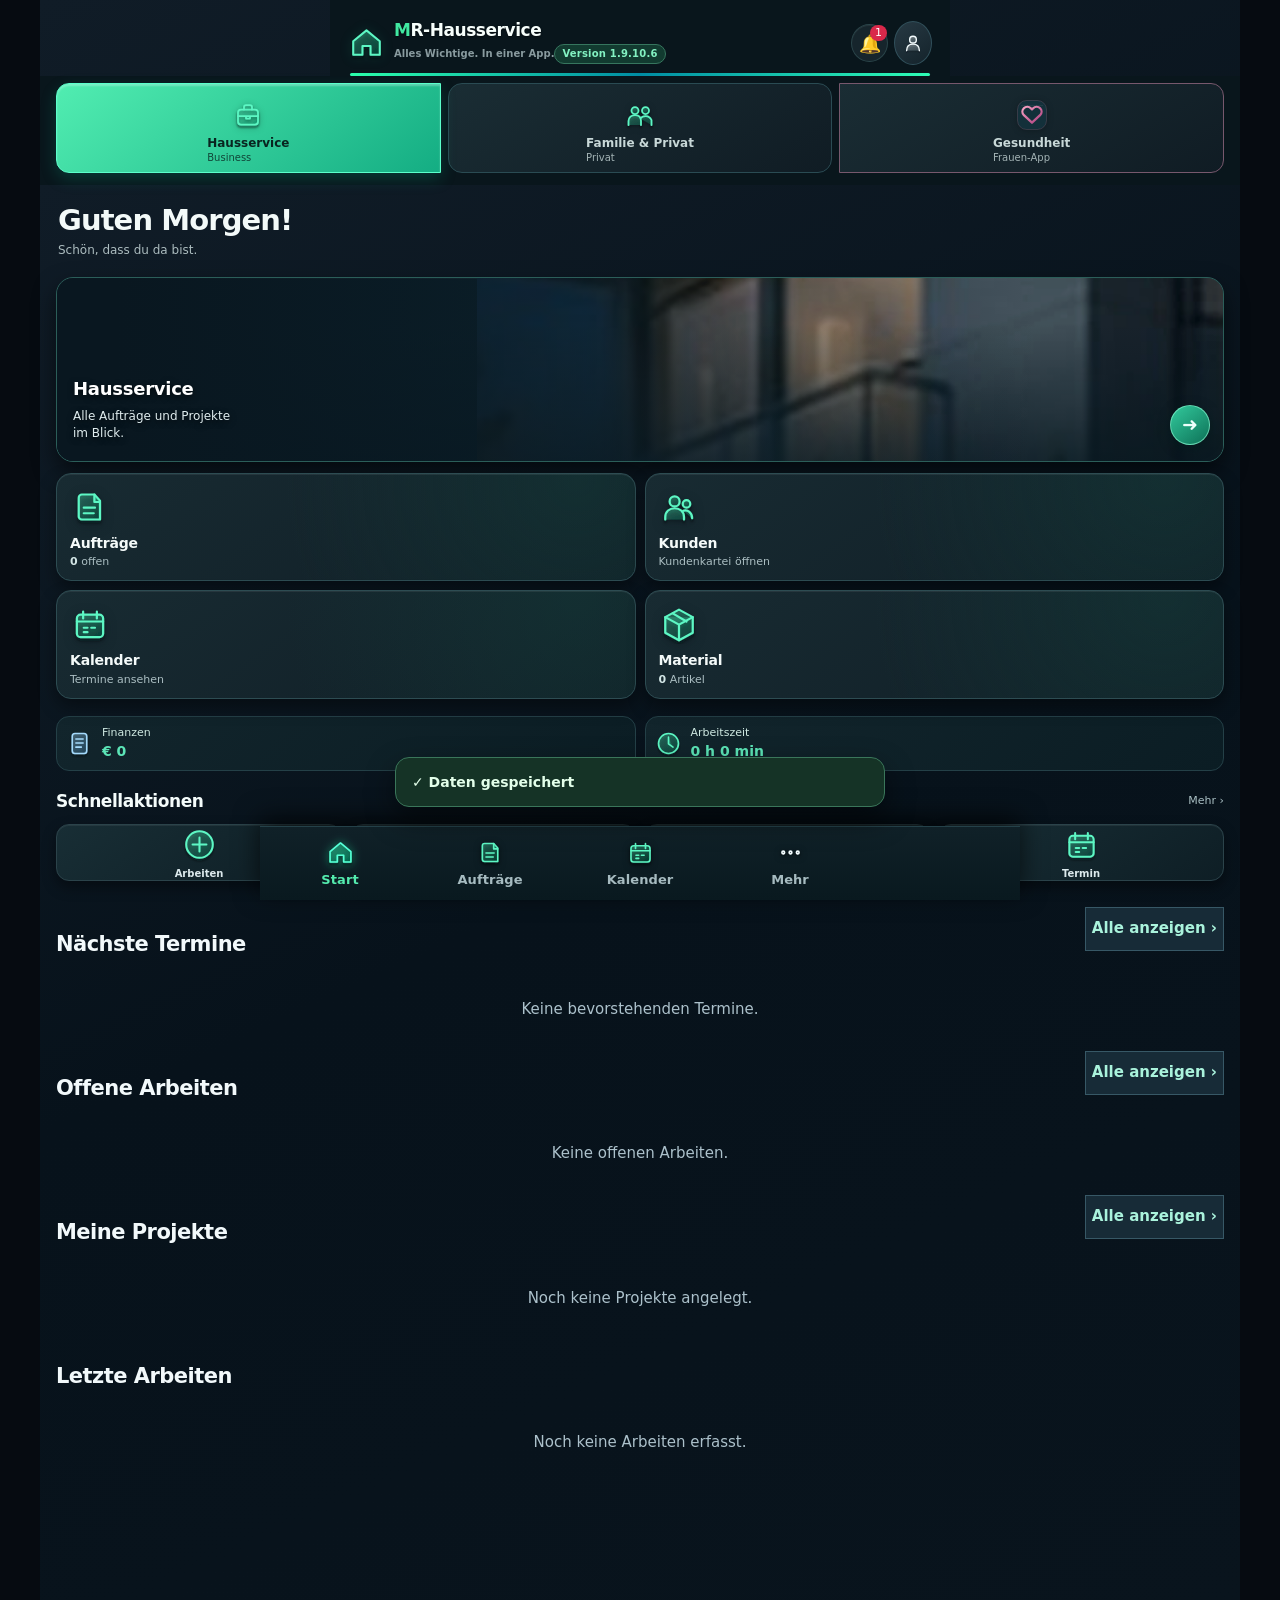
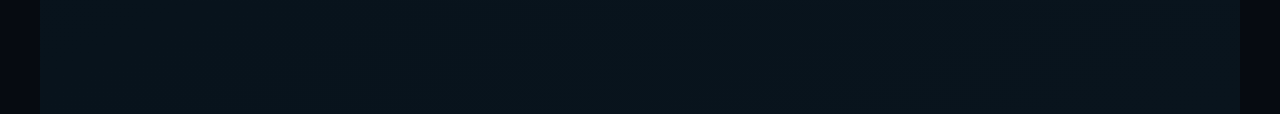
<file: index.html>
<!DOCTYPE html>

<html lang="de"><head><meta charset="utf-8"/><meta content="width=device-width,initial-scale=1,maximum-scale=1,user-scalable=no,viewport-fit=cover" name="viewport"/><meta content="#09121a" name="theme-color"/><title>MR Hausservice · Privat</title><link href="manifest.webmanifest" rel="manifest"/><style>
:root{font-family:system-ui,-apple-system,Segoe UI,Roboto,sans-serif;color:#14161a;background:#f6f8f7;font-size:15px}*{box-sizing:border-box}body{margin:0}button,input,textarea,select{font:inherit}button{cursor:pointer}button:disabled{opacity:.5}.app{max-width:760px;margin:auto;min-height:100dvh;background:#f8faf9;padding-bottom:96px}header{position:sticky;top:0;background:#ffffffee;backdrop-filter:blur(12px);z-index:5;padding:17px 19px 12px;border-bottom:1px solid #edf0ef;display:flex;justify-content:space-between;align-items:center}header strong{display:block;font-size:22px;letter-spacing:-.8px}header small{color:#718078}main{padding:22px 17px}.page{display:none}.page.active{display:block}h1{font-size:28px;letter-spacing:-.8px;margin:2px 0 6px}h2{font-size:19px;margin:24px 0 12px}.muted{color:#64716c}.hint{font-size:13px;color:#69766f}.cards{display:grid;grid-template-columns:repeat(2,1fr);gap:10px;margin:18px 0}.card,.item,.panel{background:white;border:1px solid #e8eeea;border-radius:18px;box-shadow:0 3px 15px #173a2410}.card{padding:16px;min-height:102px;text-align:left}.card span{font-size:12px;color:#627169}.card b{display:block;font-size:23px;margin-top:9px;overflow-wrap:anywhere}.card.green{background:linear-gradient(135deg,#115d39,#0d8352);color:white}.card.green span{color:#d6f0e0}.card.green b{color:white}.tiles{display:grid;grid-template-columns:repeat(3,1fr);gap:10px}.tile{border:1px solid #e7eeea;border-radius:16px;padding:14px 7px;background:white;min-height:94px;text-align:center;color:#17231c}.tile i{display:block;font-size:26px;font-style:normal;margin-bottom:8px}.tile span{font-size:12px;font-weight:650}.item{display:flex;gap:12px;align-items:center;padding:11px;margin:9px 0}.thumb{width:65px;height:65px;object-fit:cover;border-radius:12px;background:#e8f1ec;flex-shrink:0}.item .details{flex:1;min-width:0}.details b{display:block;overflow-wrap:anywhere}.details small{display:block;color:#708078;margin-top:4px}.actions{display:flex;gap:7px;flex-wrap:wrap}.action{background:#eaf4ee;color:#14613b;border:0;border-radius:10px;padding:8px 10px}.action.danger{background:#fcecec;color:#a22d2d}.primary{border:0;background:#116c42;color:white;padding:13px 17px;border-radius:13px;font-weight:700}.secondary{border:1px solid #d7e2db;background:white;padding:12px 15px;border-radius:12px;font-weight:600}.full{width:100%;margin:10px 0}.toolbar{display:flex;gap:8px;align-items:center;margin:15px 0}.toolbar input,.toolbar select{min-width:0;flex:1}.input,textarea,select{background:#fff;border:1px solid #dbe4de;border-radius:11px;padding:12px;width:100%;color:#17211b}label{font-size:13px;font-weight:650;display:block;margin:12px 0 5px}textarea{min-height:72px;resize:vertical}.panel{padding:16px;margin:12px 0}.section-head{display:flex;align-items:center;justify-content:space-between;gap:8px}.nav{position:fixed;bottom:0;left:50%;transform:translateX(-50%);width:min(760px,100%);display:grid;grid-template-columns:repeat(5,1fr);padding:9px 5px calc(9px + env(safe-area-inset-bottom));background:#101116;color:white;border-radius:21px 21px 0 0;z-index:10}.nav button{border:0;background:none;color:#bdc5c0;display:flex;flex-direction:column;align-items:center;gap:3px;font-size:10px;padding:6px 2px;border-radius:13px}.nav button i{font-size:25px;font-style:normal}.nav button.active{background:#2b3033;color:white;font-weight:700}.modal-wrap{position:fixed;inset:0;background:#050d09a8;z-index:20;display:none;align-items:flex-end;justify-content:center}.modal-wrap.show{display:flex}.modal{background:#f9fbfa;border-radius:22px 22px 0 0;padding:20px;width:min(760px,100%);max-height:92dvh;overflow:auto}.modal h2{margin:0}.modal .bar{display:flex;justify-content:space-between;align-items:center}.modal .bar button{border:0;background:#e8efea;border-radius:12px;padding:8px 12px}.row{display:grid;grid-template-columns:1fr 1fr;gap:10px}.photo-grid{display:grid;grid-template-columns:repeat(2,1fr);gap:10px}.photo{background:white;border:1px solid #e4eae6;border-radius:15px;overflow:hidden}.photo img{height:140px;width:100%;object-fit:cover}.photo div{padding:10px}.photo b{display:block}.tag{font-size:12px;color:#116a43;background:#e7f5ec;border-radius:100px;padding:4px 9px}.notice{border:1px solid #f0e4b9;background:#fff9e4;color:#69521c;border-radius:12px;padding:12px;font-size:13px}.empty{padding:30px 8px;color:#7c8680;text-align:center}.divider{border:0;border-top:1px solid #e5ebe7;margin:16px 0}@media(min-width:600px){.cards{grid-template-columns:repeat(4,1fr)}.photo-grid{grid-template-columns:repeat(3,1fr)}}
.location-line{display:grid;grid-template-columns:minmax(0,1fr) 100px 38px;gap:7px;align-items:center;margin:9px 0}.location-line input{min-width:0}.location-line button{height:43px;border:0;border-radius:10px;background:#ffe5e5;color:#9d2222;font-size:19px}.location-pills{display:flex;gap:5px;flex-wrap:wrap;margin:8px 0}.location-pill{font-size:12px;padding:5px 9px;background:#e6f4eb;border-radius:15px;color:#135c38}.stock-locations{margin-top:6px}.stock-locations small{margin:4px 0}.stock-select{width:100%;margin-top:9px}.softbtn{background:#e5f4ea;color:#11633c;border:0;border-radius:10px;padding:10px 12px;font-weight:650}.warn{color:#a45114!important}.section-hint{padding:11px;background:#eaf4ee;border-radius:10px;font-size:13px;color:#28533a;margin:12px 0}
/* Bedienung V1.2 */
button{touch-action:manipulation}button:focus-visible,input:focus-visible,select:focus-visible,textarea:focus-visible{outline:3px solid #3fae73;outline-offset:2px}.nav button{min-height:57px;font-size:11px}.nav button i{font-size:27px}.tile{min-height:110px;padding:17px 6px}.tile span{font-size:13px}.action{min-height:41px}.primary,.secondary,.softbtn{min-height:46px}.section-head{align-items:start}.modal{padding-bottom:calc(22px + env(safe-area-inset-bottom))}#storage-status{background:#edf8f0;padding:12px;border-radius:10px;color:#145b37;font-weight:600}.nav{box-shadow:0 -4px 24px #00000022}@media(max-width:370px){.tiles{grid-template-columns:repeat(2,1fr)}.nav button{font-size:9px}.location-line{grid-template-columns:minmax(0,1fr) 76px 38px}}

/* V1.9.5.1.1 Listensteuerung */
.inventory-controls{display:grid;grid-template-columns:1fr 1fr;gap:6px 10px}.inventory-controls label{margin:0}.inventory-controls select{font-size:13px;padding:9px}.stock-compact{background:#fff;border:1px solid #e1e9e3;border-radius:12px;padding:10px;margin:6px 0}.stock-compact .actions{margin-top:6px}.stock-compact .stock-locations{font-size:11px}.stock-grid{display:grid;grid-template-columns:repeat(2,minmax(0,1fr));gap:10px}.stock-grid .item{display:block;min-width:0}.stock-grid .thumb{width:100%;height:104px;margin-bottom:8px}.stock-grid .actions{margin-top:8px}.stock-grid .details{width:100%}.stock-grid .details b{font-size:13px}.stock-grid .action{padding:7px;font-size:11px}.material-form{display:grid;grid-template-columns:1fr 1fr;gap:9px}.material-form label{margin:4px 0}.material-form .wide{grid-column:1/-1}.material-entry{padding:10px;border:1px solid #dfebe4;background:#fff;border-radius:12px;margin:7px 0}.material-entry small{display:block;color:#66776c}.material-entry .actions{margin-top:7px}.material-notice{font-size:12px;color:#315b42;margin-top:7px}

/* V1.9.5.1.1 Google Drive */
.drive194-setup{border:1px solid #3d5e58;padding:14px;border-radius:15px;margin:12px 0;background:#14272b}
.drive194-setup details{margin-top:12px;padding:8px;border-radius:10px;background:#1c3035}
.drive194-setup li{margin-bottom:8px}.drive194-setup code{word-break:break-all}
.drive194-actions{margin:12px 0}.drive194-actions button{flex:1;min-width:160px}
.drive194-list{display:grid;gap:10px;margin:8px 0 15px}
.drive194-item{border:1px solid #365451;background:#1b2e33;border-radius:14px;padding:13px}
.drive194-item b{display:block;overflow-wrap:anywhere}
.drive194-item small{display:block;color:#b8c6c2;margin:5px 0}
.drive194-item .secondary{margin-top:7px}.drive194-item .secondary:disabled{opacity:.5}

/* V1.9.6 – Schnelle Materialauswahl im Auftrag */
.material-picker196{display:grid;gap:9px}.material-picker-filters{display:grid;grid-template-columns:1fr 1fr;gap:8px}.material-picker-filters select{min-width:0;width:100%}.material-search-results196{max-height:290px;overflow-y:auto;overscroll-behavior:contain;border:1px solid #376154;border-radius:14px;padding:5px;background:#0c1f26}.material-result196{width:100%;display:flex;align-items:center;justify-content:space-between;text-align:left;gap:10px;margin:2px 0;padding:12px;border-radius:10px;background:#162b33;color:#f4f9fb;border:1px solid transparent;min-height:62px;cursor:pointer}.material-result196 b{display:block;font-size:14px}.material-result196 small{display:block;color:#aabcc2;font-size:11px;margin-top:4px;overflow-wrap:anywhere}.material-result196.chosen{border:2px solid #26d196;background:#123d38}.material-qty196{flex-shrink:0;font-weight:700;color:#68dfb0;font-size:12px;max-width:34%;text-align:right}.material-selected196{color:#92e3c0;background:#12352e;border:1px solid #2d715c;border-radius:10px;padding:11px;font-size:12px}.material-picker196>.secondary{width:100%}
@media(max-width:390px){.material-picker-filters{grid-template-columns:1fr}}
.work-kind-panel,.work-kind-detail,.work-kind-total{background:rgba(17,77,67,.15);border:1px solid rgba(52,203,151,.25);border-radius:14px;padding:12px;margin:10px 0}.work-kind-panel strong{display:block;margin-bottom:10px}.work-kind-toggle{display:grid;grid-template-columns:1fr 1fr;gap:8px}.work-kind-toggle label{display:flex;align-items:center;gap:6px;border:1px solid #3f8173;border-radius:12px;padding:12px 8px;font-weight:700}.work-kind-toggle label:has(input:checked){background:linear-gradient(130deg,#0c9860,#075b45);color:white}.work-kind-toggle input{accent-color:#5af8a1}.work-kind-detail[hidden]{display:none!important}.work-kind-total{font-weight:650;color:#69e7ad}#overlay .modal{max-height:92dvh;overflow:auto}

/* V1.9.6.3: Work form mobile-first; other forms remain unchanged. */
body.premium-v192 .work-modal-1963{width:min(100%,980px)!important;max-height:96dvh!important;padding:17px 14px calc(20px + env(safe-area-inset-bottom))!important}
.work-editor-1963 #fields{display:grid;grid-template-columns:minmax(0,1fr);gap:12px;margin-top:14px}
.work1963-card{min-width:0;border:1px solid #28535a;border-radius:19px;padding:13px;background:linear-gradient(145deg,#112630,#091923);box-shadow:0 4px 18px #0002}
.work1963-card>h3{margin:0 0 10px!important;font-size:16px;color:#e9fffa;letter-spacing:.1px}
.work1963-card label{font-size:13px;margin:8px 0 6px;color:#e0f1ec}
.work1963-card input,.work1963-card select,.work1963-card textarea{min-height:46px!important;background:#102834!important;color:#f0fffc!important;border:1px solid #41616b!important;border-radius:12px!important}
.work1963-card input:focus,.work1963-card select:focus,.work1963-card textarea:focus{border-color:#22d68e!important}
.work1963-card .work-kind-panel{margin:0;padding:0;border:0;background:transparent}
.work1963-card .work-kind-toggle{gap:10px}
.work1963-card .work-kind-toggle label{margin:0;min-height:65px;justify-content:center;text-align:center;border-radius:15px;font-size:15px;cursor:pointer}
.work1963-card .work-kind-toggle input{width:auto!important;min-height:0!important;accent-color:#36e9a0}
.work1963-card .work-kind-panel .hint{font-size:12px;line-height:1.45;display:block;margin-top:10px}
.work1963-grid{display:grid;grid-template-columns:repeat(2,minmax(0,1fr));gap:6px 12px}
.work1963-grid .work1963-field:first-child,.work1963-grid .work1963-field:last-child{grid-column:span 2}
.work1963-card .row{gap:10px;grid-template-columns:repeat(2,minmax(0,1fr))}
.work1963-card .row>*{min-width:0}
.work1963-card .work-kind-detail{margin:0 0 8px;padding:9px;border:0;background:rgba(0,120,76,.13)}
.work1963-card .work-kind-detail h3{font-size:14px;margin:0 0 5px}
.work1963-card .work-kind-total{margin:10px 0 0;background:#063929;border:1px solid #228b65;font-size:14px}
.work1963-card.work1963-time{border-color:#15795b;background:linear-gradient(145deg,#10372e,#091d25)}
.work1963-card.work1963-official[hidden]{display:none!important}
.work1963-card.work1963-official #work-kind-official{display:block!important}
.work1963-preview-grid{display:grid;grid-template-columns:repeat(2,minmax(0,1fr));gap:12px}
.work1963-preview-grid small{display:block;font-size:11px;color:#9ebdb5;margin-bottom:4px}
.work1963-preview-grid b{display:block;color:#c6ffdf;overflow-wrap:anywhere;font-size:14px}
.work1963-extra{opacity:.9}
.work-editor-1963>button[type=submit]{position:sticky;bottom:0;z-index:2;background:linear-gradient(115deg,#078650,#20c278)!important;min-height:58px!important;box-shadow:0 -8px 18px #071b1b!important;font-size:17px!important;border-radius:14px!important}
@media (min-width:720px){body.premium-v192 .work-modal-1963{width:min(980px,96vw)!important}.work-editor-1963 #fields{grid-template-columns:repeat(2,minmax(0,1fr));gap:14px}.work1963-kind,.work1963-data,.work1963-summary,.work1963-extra{grid-column:span 2}.work1963-data .work1963-grid{grid-template-columns:repeat(4,minmax(0,1fr))}.work1963-data .work1963-grid .work1963-field:first-child,.work1963-data .work1963-grid .work1963-field:last-child{grid-column:span 2}}
@media(max-width:380px){.work1963-card{padding:10px}.work1963-card .work-kind-toggle label{font-size:13px;padding:8px 3px}.work1963-grid{gap:4px 7px}}
</style><style>
:root{color:#13221b;background:#edf4ef}body{background:#e7f0e9}.app{background:#fbfdfb}header{position:relative;padding:15px 19px;background:#fff;border-bottom:0}header strong{font-size:24px;color:#0b3724}header small{font-weight:650;color:#5f796c}header:after{content:' ';display:block;position:absolute;bottom:0;left:20px;right:20px;height:3px;background:linear-gradient(90deg,#0d7545,#b6e4bb);border-radius:3px}main{padding:18px 15px}h1{font-size:26px}h2{font-size:21px}.hero{background:linear-gradient(112deg,#0a4d31 0%,#167b49 63%,#82bf85 100%);border-radius:22px;padding:23px 18px;margin:0 0 20px;color:#fff;box-shadow:0 12px 28px #125f352b;overflow:hidden;position:relative}.hero:after{content:'⌂';position:absolute;right:10px;bottom:-30px;font-size:150px;opacity:.13}.hero-title{font-size:21px;font-weight:850;letter-spacing:.5px}.leaf{color:#c7fba5}.hero p{margin:5px 0 16px;color:#eef9ef}.hero-motto{font-size:10px;letter-spacing:1px;color:#d1f1d6}.cards{grid-template-columns:repeat(2,minmax(0,1fr))}.card{border:1px solid #e5f0e9;border-radius:17px;box-shadow:0 7px 23px #134b2310}.card.green{background:linear-gradient(135deg,#0d5b36,#13905a)}.quick-grid{display:grid;grid-template-columns:repeat(4,minmax(0,1fr));gap:6px;background:white;border:1px solid #e5efea;padding:11px 5px;border-radius:20px;box-shadow:0 5px 20px #104e2812;margin:16px 0 23px}.quick{border:0;background:white;padding:9px 2px;font-size:12px;font-weight:800;color:#173b29;min-width:0}.quick strong{display:grid;place-items:center;margin:0 auto 8px;background:linear-gradient(145deg,#107044,#0c4f32);color:white;width:47px;height:47px;border-radius:13px;font-size:26px;box-shadow:0 5px 10px #14492a26}.quick small{display:block;font-size:9px;font-weight:500;color:#718277;margin-top:4px}.nav{background:#fff;color:#56635c;border-top:1px solid #e8eeea;border-radius:20px 20px 0 0;grid-template-columns:repeat(6,minmax(0,1fr));padding:6px 2px calc(6px + env(safe-area-inset-bottom))}.nav button{color:#738078;font-size:10px;min-height:57px}.nav button i{font-size:26px;color:inherit;font-weight:850}.nav button.active{background:#e4f5e9;color:#0b683e}.project-card{background:#fff;border:1px solid #e2eae5;border-radius:18px;padding:12px;margin:11px 0;box-shadow:0 5px 16px #134b2410}.project-top{display:flex;gap:12px;align-items:center}.project-img{width:96px;height:100px;object-fit:cover;border-radius:12px;flex-shrink:0}.project-blank{display:grid;place-items:center;background:#e8f4eb;font-size:37px}.project-card .details small{margin-top:7px}.project-card p{margin:8px 2px}.project-card .actions{margin-top:12px}.status{display:inline-block;padding:5px 10px;background:#e5eef8;color:#225c86;border-radius:30px;font-size:11px;font-weight:750;margin-top:9px}.status.working{background:#fff0ca;color:#8a5a08}.status.done{background:#daf5e3;color:#14643b}.progress{height:8px;background:#ecf1ed;border-radius:20px;overflow:hidden;margin:12px 0 6px}.progress span{display:block;height:100%;background:linear-gradient(90deg,#0b693e,#39bc78)}.text-link{border:0;background:transparent;color:#126a40;font-weight:750}.finance-row{padding:13px 0;border-bottom:1px solid #eaf0eb}.finance-row small{display:block;margin-top:5px;color:#6f8076}.primary{background:#116b41}.item,.panel,.photo{box-shadow:0 6px 18px #124e2410}@media(max-width:370px){.quick strong{width:39px;height:39px}.quick{font-size:10px}.nav button{font-size:9px}}
/* V1.9.5.1.1 Themen & stärkere Navigation */
body.theme-green{background:#e7f0e9}.theme-green .app{background:#fbfdfb}
body.theme-blue{background:#eaf1f9}.theme-blue .app{background:#fbfcff}
body.theme-beige{background:#f4efe5}.theme-beige .app{background:#fffdf8}
body.theme-rose{background:#f6ecef}.theme-rose .app{background:#fffafc}
body.theme-gray{background:#edf0f2}.theme-gray .app{background:#fbfcfd}
.theme-grid{display:grid;grid-template-columns:repeat(3,minmax(0,1fr));gap:10px;margin-top:12px}.theme-btn{border:1px solid #dfe8e3;background:#fff;border-radius:16px;padding:10px;text-align:center;color:#193627;font-weight:700}.theme-btn small{display:block;margin-top:6px;font-size:11px;color:#6f7d75}.theme-btn.active{box-shadow:0 0 0 3px #a9dfbc}.theme-chip{display:block;height:38px;border-radius:12px;border:1px solid #dce5df}.theme-chip.green{background:linear-gradient(135deg,#edf7ef,#bde2c6)}.theme-chip.blue{background:linear-gradient(135deg,#eef6fd,#c7dff6)}.theme-chip.beige{background:linear-gradient(135deg,#fcf7ef,#eadab9)}.theme-chip.rose{background:linear-gradient(135deg,#fff3f6,#efcad8)}.theme-chip.gray{background:linear-gradient(135deg,#f7f9fb,#d6dde3)}
#backup-plus-status{background:#eef6ff;border:1px solid #d7e9ff;padding:12px;border-radius:12px;color:#1a4f76;font-weight:600;margin-top:10px}.backup-actions{display:grid;grid-template-columns:1fr 1fr;gap:10px}.backup-actions button{min-height:46px}
.nav button i{display:grid;place-items:center;width:38px;height:38px;margin:0 auto 4px;border-radius:13px;color:#fff;box-shadow:0 7px 16px rgba(0,0,0,.14);font-weight:900}.nav button:nth-child(1) i{background:linear-gradient(180deg,#36c976,#118c49)}.nav button:nth-child(2) i{background:linear-gradient(180deg,#6f94ff,#4969d7)}.nav button:nth-child(3) i{background:linear-gradient(180deg,#ffb34d,#e08100)}.nav button:nth-child(4) i{background:linear-gradient(180deg,#6bd0d8,#15889a)}.nav button:nth-child(5) i{background:linear-gradient(180deg,#ffd466,#e0a900)}.nav button:nth-child(6) i{background:linear-gradient(180deg,#c6a0ff,#8553d0)}.nav button.active{background:#edf7f0;color:#124e31}.nav button.active i{transform:translateY(-1px) scale(1.03);box-shadow:0 8px 18px rgba(0,0,0,.18)}

/* V1.9.5.1.1: helle Seitenhintergründe sichtbar statt ausschließlich Body-Farbe */
body.theme-green{--page-bg:#eaf5ed;--app-bg:#f0f8f2;--panel-tint:#f5fbf6}
body.theme-blue{--page-bg:#dceafa;--app-bg:#eaf3fe;--panel-tint:#f4f9ff}
body.theme-beige{--page-bg:#f3e7d4;--app-bg:#faf1e3;--panel-tint:#fff8ed}
body.theme-rose{--page-bg:#f8e1e8;--app-bg:#fbeef3;--panel-tint:#fff5f8}
body.theme-gray{--page-bg:#e0e6eb;--app-bg:#eef2f5;--panel-tint:#f6f8fa}
body[class*="theme-"]{background:var(--page-bg)!important}
body[class*="theme-"] .app{background:var(--app-bg)!important;min-height:100dvh}
body[class*="theme-"] main{background:var(--app-bg)!important;min-height:calc(100dvh - 160px)}
body[class*="theme-"] .panel{background:var(--panel-tint)}
.stock-scope-bar{display:grid;grid-template-columns:1fr 1fr;gap:10px;margin:16px 0}
.stock-scope-bar button{border:2px solid #d5e3d9;background:#fff;border-radius:16px;min-height:64px;padding:9px;color:#29523a;font-size:15px;font-weight:800}
.stock-scope-bar button.active{border-color:#0f8652;background:linear-gradient(145deg,#e6f7ee,#c6eed9);box-shadow:0 4px 12px #256c4a1c}
.stock-gallery{display:flex;gap:7px;overflow-x:auto;margin:9px 0;padding-bottom:5px}
.stock-gallery img{width:74px;height:74px;object-fit:cover;border-radius:10px;border:1px solid #cadccf;cursor:pointer;flex:0 0 auto}
.stock-photo-edit{display:flex;flex-wrap:wrap;gap:9px;margin:10px 0}
.stock-photo-edit div{position:relative}
.stock-photo-edit img{width:91px;height:91px;object-fit:cover;border-radius:12px}
.stock-photo-edit button{position:absolute;top:0;right:0;background:#b32828;color:white;border:0;border-radius:9px;padding:5px 7px;font-weight:900}
.stock-gallery button{border:0;background:transparent;padding:0}
.stock-details{font-size:12px;color:#526458;margin-top:5px}

/* V1.9.5.1.1 Arbeitsverwaltung */
.work-detail-wrap{display:none;position:fixed;inset:0;z-index:40;background:#08130bbd;align-items:flex-end;justify-content:center}.work-detail-wrap.show{display:flex}.work-detail-panel{background:var(--app-bg,#fafcfb);width:min(760px,100%);max-height:96dvh;overflow:auto;border-radius:23px 23px 0 0;padding:17px 17px calc(30px + env(safe-area-inset-bottom))}.work-detail-panel .bar{display:flex;align-items:center;justify-content:space-between;gap:9px}.work-detail-panel h2{margin:0}.work-progress{height:11px;background:#dfece4;border-radius:10px;overflow:hidden;margin:8px 0}.work-progress span{display:block;background:#24965b;height:100%;border-radius:10px}.work-task{display:flex;gap:9px;align-items:center;padding:11px 6px;border-bottom:1px solid #e3e9e5;font-size:15px}.work-task input{width:21px;height:21px;accent-color:#128050}.work-task.done{text-decoration:line-through;color:#718378}.timer-display{font-variant-numeric:tabular-nums;text-align:center;font-size:37px;font-weight:850;color:#0c6f43;padding:10px 0}.timer-running{color:#078041}.work-button-row{display:flex;gap:8px;flex-wrap:wrap}.work-button-row button{flex:1;min-width:110px}.work-photo-grid{display:grid;grid-template-columns:repeat(3,minmax(0,1fr));gap:8px;margin-top:9px}.work-photo{position:relative}.work-photo img{width:100%;height:95px;object-fit:cover;border-radius:12px}.work-photo button{position:absolute;right:0;top:0;border:0;border-radius:8px;background:#b62222;color:#fff;font-weight:900;padding:5px 8px}.work-summary{background:#ecf8ef;border-radius:14px;padding:12px;margin:12px 0;color:#16482a}.work-card{display:block}.work-card .work-button-row{margin-top:10px}.work-card .progress{margin:10px 0 4px}.work-muted{font-size:12px;color:#67786b}.work-photo-upload{display:flex;gap:8px;flex-wrap:wrap}.work-photo-upload label{flex:1;min-width:120px}.work-photo-upload input{width:100%}.work-detail-panel .panel{background:white}#home-open-works .work-card{margin-bottom:12px}

/* V1.9.5.1.1: manuelle Cloud-Dateisicherung für Android und Windows */
.cloud-guide{border:1px solid #b7ddc3;background:linear-gradient(155deg,#f1fbf3,#fff 42%)}
.cloud-steps{display:grid;gap:12px;margin:16px 0}
.cloud-steps>div{padding:14px;border:1px solid #dfede3;background:#fff;border-radius:14px}
.cloud-steps b{font-size:15px}
.cloud-number{display:inline-grid;place-items:center;background:#117744;color:#fff;width:26px;height:26px;border-radius:50%;font-weight:800;margin-right:9px}
.cloud-status{padding:10px 13px;border-radius:11px;background:#e9f6ed;color:#215c3b;font-size:13px;overflow-wrap:anywhere}
.cloud-help{padding:13px 0 2px}.cloud-help a{color:#116c42;font-weight:700;overflow-wrap:anywhere}
.cloud-help button{margin:5px 0}
@media(min-width:650px){.cloud-steps{grid-template-columns:1fr 1fr}.cloud-steps>div{min-width:0}}

/* V1.9.5.1.1 Freigegebenes Layout: gleiche untere Navigation wie V1.9 */
.top-actions{display:flex;align-items:center;gap:12px}.bell-btn{border:0;background:transparent;position:relative;font-size:25px;padding:6px}.bell-btn span{position:absolute;right:0;top:0;color:white;background:#e22c37;border-radius:12px;padding:0 5px;font-size:11px}.bell-btn span:empty{display:none}
.hero{padding-right:112px}.hero-calendar{z-index:2;position:absolute;right:12px;top:16px;bottom:16px;width:90px;border:1px solid #ffffff5b;border-radius:17px;background:#ffffff15;color:white;font-size:36px;font-weight:700}.hero-calendar small{display:block;font-size:14px}.clickable-stat{text-align:left;cursor:pointer;width:100%}.clickable-stat:active{transform:scale(.985)}
.calendar-month{display:grid;grid-template-columns:repeat(7,minmax(0,1fr));gap:3px;margin:15px 0}.calendar-weekday{text-align:center;font-size:12px;color:#637c6c}.calendar-day{border:0;background:#f2f8f4;border-radius:10px;min-height:48px;position:relative;color:#163c27;font-weight:700}.calendar-day.other{opacity:.4}.calendar-day.selected{background:#087342;color:white}.calendar-day i{display:block;font-size:10px;font-style:normal;height:10px;color:#dd8730}.calendar-entry{display:flex;align-items:center;gap:10px;background:white;border:1px solid #e5eee8;border-radius:14px;padding:11px;margin:8px 0}.calendar-entry .details{flex:1;min-width:0}.calendar-entry b{display:block}.calendar-entry small{color:#62746b}.calendar-entry img{width:64px;height:56px;object-fit:cover;border-radius:9px}.calendar-entry button{border:0;background:#e5f3e9;border-radius:10px;padding:9px;color:#0a6038}.photo-open{border:0;background:transparent;display:block;padding:0;width:100%;cursor:zoom-in}.photo-open img{display:block;width:100%}.viewer-overlay{position:fixed;inset:0;background:#07110eeb;z-index:99;display:flex;flex-direction:column;align-items:center;justify-content:center;padding:15px}.viewer-overlay img{max-width:100%;max-height:75vh;object-fit:contain}.viewer-bar{display:flex;justify-content:space-between;gap:15px;color:white;width:100%;max-width:760px;padding:12px}.viewer-overlay button{color:white;background:#16482f;border:1px solid #568a6b;border-radius:10px;padding:12px}.report-gallery img{object-fit:cover}.app .work-detail-wrap{z-index:22}
@media(max-width:360px){.hero{padding-right:95px}.hero-calendar{width:77px}.calendar-day{min-height:42px}}

/* MR Hausservice 1.9.3 · freigegebener Entwurf 2: Dunkel Modern Premium */
:root{color-scheme:dark}
body.premium-v192{--page-bg:#060d13;--app-bg:#09121a;--panel-tint:#111e28;background:#060b11!important;color:#f3f8fa!important;font-family:system-ui,-apple-system,Segoe UI,Roboto,sans-serif}
body.premium-v192 .app,body.premium-v192 main{background:linear-gradient(155deg,#101c27 0%,#07121b 48%,#09141d 100%)!important;color:#f3f8fa!important}
body.premium-v192 header{background:linear-gradient(108deg,#061017,#0f2630 68%,#07131c)!important;border-bottom:1px solid #234751;box-shadow:0 8px 24px #0006}
body.premium-v192 header strong{color:#f9ffff;font-weight:850;letter-spacing:-.8px;text-shadow:0 1px 2px #0008}
body.premium-v192 header strong::first-letter{color:#41e8a1}
body.premium-v192 header small,body.premium-v192 .muted,body.premium-v192 .hint,body.premium-v192 .details small,body.premium-v192 .work-muted,body.premium-v192 .card span,body.premium-v192 .project-card small,body.premium-v192 .photo small,body.premium-v192 .tile span,body.premium-v192 .finance-row small{color:#b4c6d1!important}
body.premium-v192 header:after{background:linear-gradient(90deg,#2bffab,#008da4,#2efcb5)}
body.premium-v192 h1,body.premium-v192 h2,body.premium-v192 h3,body.premium-v192 label{color:#f2f9fb}
body.premium-v192 .hero{background:radial-gradient(circle at 88% 40%,#156e6670,transparent 31%),linear-gradient(115deg,#06191f 0%,#0c3b36 67%,#00734e 100%)!important;border:1px solid #2d9b81;box-shadow:0 15px 35px #0008,inset 0 1px 1px #b4fff433;border-radius:24px}
body.premium-v192 .hero:after{opacity:.10;color:#88ffe5;pointer-events:none}
body.premium-v192 .hero-title{color:#fff;text-shadow:0 2px 8px #000a}
body.premium-v192 .hero-calendar{border:1px solid #4fe5c788;background:linear-gradient(155deg,#176f63,#051a24);box-shadow:inset 0 1px 1px #8cfde388,0 9px 20px #0008;text-shadow:0 1px 5px #001}
body.premium-v192 .hero-calendar:active{transform:scale(.97)}
body.premium-v192 .card,body.premium-v192 .item,body.premium-v192 .panel,body.premium-v192 .project-card,body.premium-v192 .photo,body.premium-v192 .stock-compact,body.premium-v192 .calendar-entry,body.premium-v192 .report-box,body.premium-v192 .report-line,body.premium-v192 .material-entry,body.premium-v192 .work-summary,body.premium-v192 .cloud-steps>div{color:#f4f9fb!important;background:linear-gradient(135deg,#162631,#0d1b27)!important;border:1px solid #334e5b!important;box-shadow:inset 0 1px 0 #b8fff00c,0 8px 20px #0004!important}
body.premium-v192 .card{border-radius:19px!important;min-height:108px}
body.premium-v192 .card.green{background:linear-gradient(125deg,#095841,#073b35 70%,#111f2a)!important;border-color:#2cd8a4!important;box-shadow:inset 0 1px 1px #a5ffe744,0 6px 20px #04a56c33!important}
body.premium-v192 #summary .card:nth-child(2),body.premium-v192 #finance-cards .card:nth-child(2){border-color:#38658c!important;background:linear-gradient(145deg,#163047,#101d2a)!important}
body.premium-v192 #summary .card:nth-child(3){border-color:#6d4d93!important;background:linear-gradient(145deg,#2a2245,#121b29)!important}
body.premium-v192 #summary .card:nth-child(4){border-color:#8b5934!important;background:linear-gradient(145deg,#382819,#151b27)!important}
body.premium-v192 .card b{color:#f8ffff!important;text-shadow:0 2px 4px #0005}
body.premium-v192 .quick-grid{background:linear-gradient(145deg,#162a37,#0c1923)!important;border:1px solid #2e5160;box-shadow:0 8px 25px #0007;border-radius:20px}
body.premium-v192 .quick{color:#f4fcff;background:transparent!important}
body.premium-v192 .quick strong{border:1px solid #ffffff55;box-shadow:inset 0 3px 3px #ffffff56,inset 0 -5px 5px #0019,0 7px 16px #000a!important;border-radius:15px;transform:translateY(-1px)}
body.premium-v192 .quick:nth-child(1) strong{background:linear-gradient(155deg,#35eaaa,#03815f)!important}
body.premium-v192 .quick:nth-child(2) strong{background:linear-gradient(155deg,#52c3ff,#0b65b3)!important}
body.premium-v192 .quick:nth-child(3) strong{background:linear-gradient(155deg,#ffc066,#c76408)!important}
body.premium-v192 .quick:nth-child(4) strong{background:linear-gradient(155deg,#ce9aff,#7023b0)!important}
body.premium-v192 .quick small{color:#bacbd5!important}
body.premium-v192 .nav{background:linear-gradient(165deg,#182732,#07131d)!important;border:1px solid #274653!important;box-shadow:0 -9px 30px #000a;backdrop-filter:blur(14px)}
body.premium-v192 .nav button{color:#c6d7e0!important}
body.premium-v192 .nav button.active{background:linear-gradient(155deg,#123f38,#0c2b31)!important;color:#ffffff!important;border:1px solid #2db990}
body.premium-v192 .nav button i{box-shadow:inset 0 2px 2px #ffffff70,inset 0 -4px 4px #0016,0 6px 13px #000b!important;border-radius:13px}
body.premium-v192 .bell-btn{background:linear-gradient(145deg,#1d3843,#0b1923);border:1px solid #31545e;color:#fff;box-shadow:inset 0 1px 2px #ffffff2f,0 6px 15px #0005;border-radius:14px}
body.premium-v192 .bell-btn span{background:#d9284a!important;color:white!important}
body.premium-v192 .primary,body.premium-v192 .softbtn{background:linear-gradient(145deg,#078e69,#03553f)!important;color:#f8fffc!important;border:1px solid #32c79f!important;box-shadow:inset 0 1px 2px #c1ffe648,0 6px 14px #0007}
body.premium-v192 .secondary,body.premium-v192 .action,body.premium-v192 .calendar-entry button,body.premium-v192 .text-link{background:#172b37!important;color:#aaf3dc!important;border:1px solid #375866!important}
body.premium-v192 .action.danger{background:#491e2d!important;color:#ffc0cb!important;border-color:#78404b!important}
body.premium-v192 input,body.premium-v192 select,body.premium-v192 textarea,body.premium-v192 .input{background:#0c1b26!important;color:#f9fdff!important;border:1px solid #45606d!important;color-scheme:dark}
body.premium-v192 input::placeholder,body.premium-v192 textarea::placeholder{color:#9ab0bc}
body.premium-v192 .modal,body.premium-v192 .work-detail-panel{background:#0a1822!important;color:#f7ffff!important;border-top:1px solid #416777}
body.premium-v192 .work-detail-panel .panel{background:#122531!important}
body.premium-v192 .timer-display{color:#48e4ad!important}
body.premium-v192 .calendar-day{background:#172d38!important;color:#edfaff!important;border:1px solid #2d4c5b!important}
body.premium-v192 .calendar-day.selected{background:linear-gradient(150deg,#047d59,#024e40)!important;color:white!important;border-color:#31d6a1!important}
body.premium-v192 .calendar-day.other{opacity:.42}
body.premium-v192 .calendar-weekday{color:#b8cad3}
body.premium-v192 .work-progress,body.premium-v192 .progress{background:#27434a!important}
body.premium-v192 .work-progress span,body.premium-v192 .progress span{background:linear-gradient(90deg,#13a879,#60f3b4)!important}
body.premium-v192 #storage-status,body.premium-v192 #backup-plus-status,body.premium-v192 .cloud-status,body.premium-v192 .section-hint,body.premium-v192 .report-badge,body.premium-v192 .location-pill,body.premium-v192 .tag{background:#173b3b!important;color:#c0ffe4!important;border:1px solid #327568!important}
body.premium-v192 .notice-actions{display:flex;gap:8px;flex-wrap:wrap;margin:12px 0}
body.premium-v192 .notice-entry{align-items:flex-start;gap:9px}
body.premium-v192 .notice-entry .details{min-width:0;overflow-wrap:anywhere}
body.premium-v192 .notice-entry-actions{display:flex;flex-direction:column;gap:6px;flex:0 0 auto}
body.premium-v192 .notice-entry-actions button{font-size:12px;padding:7px 9px;min-height:34px}
body.premium-v192 .notice-entry-actions .notice-done{background:#095840!important;border-color:#26c08e!important;color:#eefff8!important}
body.premium-v192 .notice-entry.notice-read{opacity:.6}
body.premium-v192 .notice-type-icon{font-size:25px}
body.premium-v192 .theme-grid,body.premium-v192 .theme-btn{display:none}
body.premium-v192 .photo,body.premium-v192 .stock-grid .item{overflow:hidden}
body.premium-v192 .viewer-overlay{background:#050e13f7!important}
body.premium-v192 .viewer-overlay button{background:#173b3a!important;border:1px solid #31aa83!important}
body.premium-v192 .empty{color:#acc1cb!important}
body.premium-v192 .notice,body.premium-v192 .material-notice{background:#262821!important;color:#ffe2a0!important;border-color:#655335!important}
body.premium-v192 .theme-btn.active{box-shadow:none}
body.premium-v192 .finance-row,body.premium-v192 .divider{border-color:#304957!important}
body.premium-v192 a{color:#7fe8c8}
@media(max-width:370px){body.premium-v192 .notice-entry{flex-wrap:wrap}body.premium-v192 .notice-entry-actions{flex-direction:row;width:100%;justify-content:flex-end}}

/* V1.9.5.1.1 Bedienbarkeit, klare Rückmeldungen */
button{min-height:43px;touch-action:manipulation} .primary,.secondary,.action,.softbtn{min-height:46px;font-weight:700}
button:focus-visible{outline:3px solid #73d9ac;outline-offset:3px}
.page-head193{display:flex;align-items:center;gap:10px;margin-bottom:15px}.page-head193 h1{margin:0}.back193{flex-shrink:0;border:1px solid #496b60;background:#223a33;color:#e6fff0;padding:10px 14px;border-radius:13px;font-weight:750}
#toast193{position:fixed;bottom:calc(93px + env(safe-area-inset-bottom));left:50%;transform:translateX(-50%);z-index:130;width:min(490px,calc(100% - 28px));border:1px solid #3a765a;border-radius:14px;background:#153326;color:#e3ffea;padding:14px 16px;box-shadow:0 12px 30px #0007;font-size:14px;font-weight:650}
#toast193.error{border-color:#b85c68;background:#431e27;color:#fff0f0}
.backup193{border:1px solid #385d4e;border-radius:14px;padding:12px;margin-top:12px}
.work-shortcuts193{display:grid;grid-template-columns:repeat(2,minmax(0,1fr));gap:9px;margin:12px 0}.work-shortcuts193 button{border:1px solid #345e4a;background:#203c30;border-radius:12px;padding:12px 8px;color:#e6fff0;text-align:center;font-weight:700}
.work-shortcuts193 button:active{background:#32694b}
@media (min-width:560px){.work-shortcuts193{grid-template-columns:repeat(4,minmax(0,1fr))}}

/* MR-Hausservice V1.9.5.1.1 – abgestimmtes Premium Dark Design & Bedienung */
body.premium-v192{font-family:Inter,system-ui,-apple-system,"Segoe UI",Roboto,Arial,sans-serif;--premium-card:#11232e;--premium-stroke:#294853;--premium-green:#22d9a0;line-height:1.46}
body.premium-v192 h1,body.premium-v192 h2,body.premium-v192 h3{letter-spacing:-.025em;line-height:1.25}
body.premium-v192 header strong,body.premium-v192 .hero-title{font-family:"Trebuchet MS",system-ui,sans-serif;letter-spacing:-.045em}
body.premium-v192 .page>.panel,body.premium-v192 .project-card,body.premium-v192 .item{border-radius:19px;border-color:#31505d!important;box-shadow:0 9px 24px #0006,inset 0 1px #d9fff00a}
body.premium-v192 .card{padding:17px!important;box-shadow:0 12px 26px #0006,inset 0 1px #ffffff13!important;transition:transform .15s ease,border-color .15s ease}
body.premium-v192 .card:active,body.premium-v192 .quick:active{transform:scale(.985)}
body.premium-v192 .quick-grid{gap:10px!important;padding:15px 9px!important}
body.premium-v192 .quick{border-radius:14px;min-height:105px!important;display:flex;flex-direction:column;align-items:center;justify-content:center;gap:3px}
body.premium-v192 .quick strong{font-family:system-ui;font-size:25px;width:52px;height:52px}
body.premium-v192 .quick small{font-size:10px!important}
body.premium-v192 button,body.premium-v192 .action{min-height:44px;touch-action:manipulation}
body.premium-v192 .nav button{min-height:64px!important;border-radius:14px}
body.premium-v192 .nav button i{width:42px;height:42px;font-size:26px;transition:transform .15s}
body.premium-v192 .nav button:active i{transform:translateY(2px) scale(.96)}
body.premium-v192 .modal .primary,body.premium-v192 form .primary{min-height:52px;font-weight:750}
body.premium-v192 .work-shortcuts193{display:grid!important;grid-template-columns:repeat(2,minmax(0,1fr));gap:10px;margin:0 0 14px}
body.premium-v192 .work-shortcuts193 button{min-height:64px!important;border:1px solid #315c60!important;border-radius:16px!important;background:linear-gradient(145deg,#173e40,#12212e)!important;color:#e4fff5!important;font-size:14px;font-weight:750;padding:12px;box-shadow:inset 0 1px #ffffff18,0 5px 15px #0006}
body.premium-v192 .work-shortcuts193 button:nth-child(2){border-color:#42619b!important}
body.premium-v192 .work-shortcuts193 button:nth-child(3){border-color:#805c45!important}
body.premium-v192 .work-shortcuts193 button:nth-child(4){border-color:#6b5292!important}
body.premium-v192 .work-shortcuts193 button:nth-child(5){grid-column:1/-1}
body.premium-v192 .work-shortcuts193 button:active{transform:scale(.98)}
.premium-page-tools{display:flex;align-items:center;justify-content:space-between;gap:10px;margin-bottom:13px}
.premium-back{display:inline-flex;align-items:center;gap:6px;min-width:110px;min-height:44px;border:1px solid #345564;border-radius:12px;padding:10px 14px;background:#122a36;color:#b6ffe4;font-weight:750}
.premium-home-shortcuts-title{display:flex;align-items:center;justify-content:space-between;gap:10px;margin-top:18px}
.premium-quick-config{background:#172f3a;color:#bcffe8;border:1px solid #3c6d6d;border-radius:12px;padding:9px 12px;font-weight:650;font-size:12px}
.premium-config-list{display:grid;grid-template-columns:repeat(2,minmax(0,1fr));gap:8px;margin-bottom:12px}
.premium-config-option{display:flex;align-items:center;gap:8px;padding:9px;border:1px solid #3c5761;border-radius:10px;background:#112834;color:#f0fff7;font-size:13px}
.premium-config-option input{accent-color:#21d49a;min-width:17px;min-height:17px}
.premium-config-buttons{display:flex;justify-content:flex-end;gap:8px}
.premium-config-note{font-size:12px;color:#b0c9cc;margin:6px 0 12px}
.premium-save-indicator{font-size:12px;color:#bbd9d9;border:1px solid #31535e;background:#112631;padding:8px 11px;border-radius:13px;display:flex;align-items:center;gap:8px;min-height:36px}
.premium-save-indicator[data-cloud='true']{border-color:#319374;color:#a7ffda}
.premium-label-status{display:block;font-size:12px;color:#a8c8cc;margin-top:9px}
body.premium-v192 .stock-details-overlay>div{background:#102430!important;color:#eafff5!important;border:1px solid #315663}
body.premium-v192 .stock-details-overlay p{color:#d6e9ea}
body.premium-v192 #summary .card span,body.premium-v192 #finance-cards .card span{font-size:12px!important}
@media(min-width:900px){body.premium-v192 .app{max-width:1200px!important}body.premium-v192 main{padding:26px 38px!important}body.premium-v192 .cards{grid-template-columns:repeat(4,minmax(0,1fr))!important}body.premium-v192 .quick-grid{grid-template-columns:repeat(4,minmax(0,1fr));padding:18px!important;max-width:780px}body.premium-v192 .quick{min-height:120px!important}body.premium-v192 .photo-grid{grid-template-columns:repeat(4,minmax(0,1fr))}body.premium-v192 .stock-grid{grid-template-columns:repeat(3,minmax(0,1fr))}body.premium-v192 .nav{max-width:1200px!important}body.premium-v192 .work-detail-panel{width:min(980px,96vw)!important}body.premium-v192 .modal{width:min(860px,95vw)!important}}
@media(max-width:420px){.premium-save-indicator{font-size:11px}.premium-config-list{grid-template-columns:1fr 1fr}body.premium-v192 .card{padding:12px!important}body.premium-v192 .card b{font-size:20px!important}}
.album-photo-edit{display:grid;grid-template-columns:repeat(3,minmax(0,1fr));gap:9px;margin:13px 0}.album-photo-item{position:relative;min-width:0}.album-photo-item img{width:100%;aspect-ratio:1;object-fit:cover;border-radius:12px}.album-photo-item button{position:absolute;top:3px;right:3px;background:#a92735;color:white;border:0;padding:6px 9px;border-radius:9px}.photo-open{display:block;position:relative;width:100%;padding:0;border:0;background:transparent}.photo-open img{display:block;width:100%;height:165px;object-fit:cover}.album-counter{position:absolute;right:8px;bottom:8px;padding:5px 9px;background:#091918dd;color:#fff;border:1px solid #4ba287;border-radius:10px;font-size:12px;font-weight:750}

/* V1.9.6.3: Work form mobile-first; other forms remain unchanged. */
body.premium-v192 .work-modal-1963{width:min(100%,980px)!important;max-height:96dvh!important;padding:17px 14px calc(20px + env(safe-area-inset-bottom))!important}
.work-editor-1963 #fields{display:grid;grid-template-columns:minmax(0,1fr);gap:12px;margin-top:14px}
.work1963-card{min-width:0;border:1px solid #28535a;border-radius:19px;padding:13px;background:linear-gradient(145deg,#112630,#091923);box-shadow:0 4px 18px #0002}
.work1963-card>h3{margin:0 0 10px!important;font-size:16px;color:#e9fffa;letter-spacing:.1px}
.work1963-card label{font-size:13px;margin:8px 0 6px;color:#e0f1ec}
.work1963-card input,.work1963-card select,.work1963-card textarea{min-height:46px!important;background:#102834!important;color:#f0fffc!important;border:1px solid #41616b!important;border-radius:12px!important}
.work1963-card input:focus,.work1963-card select:focus,.work1963-card textarea:focus{border-color:#22d68e!important}
.work1963-card .work-kind-panel{margin:0;padding:0;border:0;background:transparent}
.work1963-card .work-kind-toggle{gap:10px}
.work1963-card .work-kind-toggle label{margin:0;min-height:65px;justify-content:center;text-align:center;border-radius:15px;font-size:15px;cursor:pointer}
.work1963-card .work-kind-toggle input{width:auto!important;min-height:0!important;accent-color:#36e9a0}
.work1963-card .work-kind-panel .hint{font-size:12px;line-height:1.45;display:block;margin-top:10px}
.work1963-grid{display:grid;grid-template-columns:repeat(2,minmax(0,1fr));gap:6px 12px}
.work1963-grid .work1963-field:first-child,.work1963-grid .work1963-field:last-child{grid-column:span 2}
.work1963-card .row{gap:10px;grid-template-columns:repeat(2,minmax(0,1fr))}
.work1963-card .row>*{min-width:0}
.work1963-card .work-kind-detail{margin:0 0 8px;padding:9px;border:0;background:rgba(0,120,76,.13)}
.work1963-card .work-kind-detail h3{font-size:14px;margin:0 0 5px}
.work1963-card .work-kind-total{margin:10px 0 0;background:#063929;border:1px solid #228b65;font-size:14px}
.work1963-card.work1963-time{border-color:#15795b;background:linear-gradient(145deg,#10372e,#091d25)}
.work1963-card.work1963-official[hidden]{display:none!important}
.work1963-card.work1963-official #work-kind-official{display:block!important}
.work1963-preview-grid{display:grid;grid-template-columns:repeat(2,minmax(0,1fr));gap:12px}
.work1963-preview-grid small{display:block;font-size:11px;color:#9ebdb5;margin-bottom:4px}
.work1963-preview-grid b{display:block;color:#c6ffdf;overflow-wrap:anywhere;font-size:14px}
.work1963-extra{opacity:.9}
.work-editor-1963>button[type=submit]{position:sticky;bottom:0;z-index:2;background:linear-gradient(115deg,#078650,#20c278)!important;min-height:58px!important;box-shadow:0 -8px 18px #071b1b!important;font-size:17px!important;border-radius:14px!important}
@media (min-width:720px){body.premium-v192 .work-modal-1963{width:min(980px,96vw)!important}.work-editor-1963 #fields{grid-template-columns:repeat(2,minmax(0,1fr));gap:14px}.work1963-kind,.work1963-data,.work1963-summary,.work1963-extra{grid-column:span 2}.work1963-data .work1963-grid{grid-template-columns:repeat(4,minmax(0,1fr))}.work1963-data .work1963-grid .work1963-field:first-child,.work1963-data .work1963-grid .work1963-field:last-child{grid-column:span 2}}
@media(max-width:380px){.work1963-card{padding:10px}.work1963-card .work-kind-toggle label{font-size:13px;padding:8px 3px}.work1963-grid{gap:4px 7px}}
</style><style id="update-1954-style">
/* V1.9.6: full-width 5-item navigation without empty sixth slot */
body.premium-v192 .nav{width:100%!important;max-width:760px!important;grid-template-columns:repeat(5,minmax(0,1fr))!important;gap:1px!important;padding:8px 3px calc(8px + env(safe-area-inset-bottom))!important;box-sizing:border-box!important}
body.premium-v192 .nav button{width:100%;min-width:0;min-height:84px!important;padding:7px 1px!important;font-size:clamp(10px,2.65vw,13px)!important;gap:7px!important;display:flex!important;justify-content:center!important;align-items:center!important}
body.premium-v192 .nav button i{width:clamp(47px,14vw,72px)!important;height:clamp(47px,14vw,72px)!important;font-size:clamp(28px,8vw,37px)!important;display:grid!important;place-items:center!important}
.work-video-grid{display:grid;grid-template-columns:repeat(2,minmax(0,1fr));gap:10px;margin:10px 0}.work-video-card{position:relative;border:1px solid #375c65;border-radius:13px;background:#142a35;padding:7px;min-width:0}.work-video-card video{width:100%;max-height:165px;border-radius:9px;display:block;background:#070e13}.work-video-card small{display:block;margin-top:6px;overflow-wrap:anywhere;color:#b9cbd1}.work-video-card button{width:100%;margin-top:6px}.viewer-overlay video{width:min(94vw,900px);max-height:75dvh;background:#000;border-radius:10px;object-fit:contain}.video-upload-hint{font-size:12px;color:#aec9d0;margin:7px 0 14px;line-height:1.5}
@media(max-width:360px){body.premium-v192 .nav button{min-height:72px!important}body.premium-v192 .nav button i{width:45px!important;height:45px!important;font-size:27px!important}}

/* V1.9.6.3: Work form mobile-first; other forms remain unchanged. */
body.premium-v192 .work-modal-1963{width:min(100%,980px)!important;max-height:96dvh!important;padding:17px 14px calc(20px + env(safe-area-inset-bottom))!important}
.work-editor-1963 #fields{display:grid;grid-template-columns:minmax(0,1fr);gap:12px;margin-top:14px}
.work1963-card{min-width:0;border:1px solid #28535a;border-radius:19px;padding:13px;background:linear-gradient(145deg,#112630,#091923);box-shadow:0 4px 18px #0002}
.work1963-card>h3{margin:0 0 10px!important;font-size:16px;color:#e9fffa;letter-spacing:.1px}
.work1963-card label{font-size:13px;margin:8px 0 6px;color:#e0f1ec}
.work1963-card input,.work1963-card select,.work1963-card textarea{min-height:46px!important;background:#102834!important;color:#f0fffc!important;border:1px solid #41616b!important;border-radius:12px!important}
.work1963-card input:focus,.work1963-card select:focus,.work1963-card textarea:focus{border-color:#22d68e!important}
.work1963-card .work-kind-panel{margin:0;padding:0;border:0;background:transparent}
.work1963-card .work-kind-toggle{gap:10px}
.work1963-card .work-kind-toggle label{margin:0;min-height:65px;justify-content:center;text-align:center;border-radius:15px;font-size:15px;cursor:pointer}
.work1963-card .work-kind-toggle input{width:auto!important;min-height:0!important;accent-color:#36e9a0}
.work1963-card .work-kind-panel .hint{font-size:12px;line-height:1.45;display:block;margin-top:10px}
.work1963-grid{display:grid;grid-template-columns:repeat(2,minmax(0,1fr));gap:6px 12px}
.work1963-grid .work1963-field:first-child,.work1963-grid .work1963-field:last-child{grid-column:span 2}
.work1963-card .row{gap:10px;grid-template-columns:repeat(2,minmax(0,1fr))}
.work1963-card .row>*{min-width:0}
.work1963-card .work-kind-detail{margin:0 0 8px;padding:9px;border:0;background:rgba(0,120,76,.13)}
.work1963-card .work-kind-detail h3{font-size:14px;margin:0 0 5px}
.work1963-card .work-kind-total{margin:10px 0 0;background:#063929;border:1px solid #228b65;font-size:14px}
.work1963-card.work1963-time{border-color:#15795b;background:linear-gradient(145deg,#10372e,#091d25)}
.work1963-card.work1963-official[hidden]{display:none!important}
.work1963-card.work1963-official #work-kind-official{display:block!important}
.work1963-preview-grid{display:grid;grid-template-columns:repeat(2,minmax(0,1fr));gap:12px}
.work1963-preview-grid small{display:block;font-size:11px;color:#9ebdb5;margin-bottom:4px}
.work1963-preview-grid b{display:block;color:#c6ffdf;overflow-wrap:anywhere;font-size:14px}
.work1963-extra{opacity:.9}
.work-editor-1963>button[type=submit]{position:sticky;bottom:0;z-index:2;background:linear-gradient(115deg,#078650,#20c278)!important;min-height:58px!important;box-shadow:0 -8px 18px #071b1b!important;font-size:17px!important;border-radius:14px!important}
@media (min-width:720px){body.premium-v192 .work-modal-1963{width:min(980px,96vw)!important}.work-editor-1963 #fields{grid-template-columns:repeat(2,minmax(0,1fr));gap:14px}.work1963-kind,.work1963-data,.work1963-summary,.work1963-extra{grid-column:span 2}.work1963-data .work1963-grid{grid-template-columns:repeat(4,minmax(0,1fr))}.work1963-data .work1963-grid .work1963-field:first-child,.work1963-data .work1963-grid .work1963-field:last-child{grid-column:span 2}}
@media(max-width:380px){.work1963-card{padding:10px}.work1963-card .work-kind-toggle label{font-size:13px;padding:8px 3px}.work1963-grid{gap:4px 7px}}
</style><style>
/* V1.9.6.1: neue, ergänzende Anzeigen. Bestehende Gestaltung bleibt erhalten. */
.mr1961-grid{display:grid;grid-template-columns:repeat(auto-fit,minmax(145px,1fr));gap:10px;margin:12px 0}
.mr1961-box{border:1px solid var(--line,#32504d);border-radius:13px;padding:12px;background:rgba(70,120,105,.08)}
.mr1961-box b{display:block;font-size:1.15rem;margin-top:5px;overflow-wrap:anywhere}
.mr1961-progress{height:12px;border-radius:9px;background:rgba(128,128,128,.22);overflow:hidden;margin:12px 0}
.mr1961-progress>div{height:100%;width:0;background:#18b67c;transition:width .3s}
.mr1961-actions{display:flex;gap:10px;flex-wrap:wrap;margin:12px 0}
.mr1961-muted{opacity:.8;font-size:.9em}
@media print{body *{visibility:hidden!important}#mr1961-print-root,#mr1961-print-root *{visibility:visible!important}#mr1961-print-root{position:absolute;left:0;top:0;width:100%;background:white!important;color:black!important;padding:16px;font-family:Arial,sans-serif}#mr1961-print-root .panel,#mr1961-print-root .report-box{background:white!important;color:black!important;border-color:#aaa!important}#mr1961-print-root img{max-height:220px;object-fit:contain}#mr1961-print-root button,#mr1961-print-root input{display:none!important}}

/* V1.9.6.3: Work form mobile-first; other forms remain unchanged. */
body.premium-v192 .work-modal-1963{width:min(100%,980px)!important;max-height:96dvh!important;padding:17px 14px calc(20px + env(safe-area-inset-bottom))!important}
.work-editor-1963 #fields{display:grid;grid-template-columns:minmax(0,1fr);gap:12px;margin-top:14px}
.work1963-card{min-width:0;border:1px solid #28535a;border-radius:19px;padding:13px;background:linear-gradient(145deg,#112630,#091923);box-shadow:0 4px 18px #0002}
.work1963-card>h3{margin:0 0 10px!important;font-size:16px;color:#e9fffa;letter-spacing:.1px}
.work1963-card label{font-size:13px;margin:8px 0 6px;color:#e0f1ec}
.work1963-card input,.work1963-card select,.work1963-card textarea{min-height:46px!important;background:#102834!important;color:#f0fffc!important;border:1px solid #41616b!important;border-radius:12px!important}
.work1963-card input:focus,.work1963-card select:focus,.work1963-card textarea:focus{border-color:#22d68e!important}
.work1963-card .work-kind-panel{margin:0;padding:0;border:0;background:transparent}
.work1963-card .work-kind-toggle{gap:10px}
.work1963-card .work-kind-toggle label{margin:0;min-height:65px;justify-content:center;text-align:center;border-radius:15px;font-size:15px;cursor:pointer}
.work1963-card .work-kind-toggle input{width:auto!important;min-height:0!important;accent-color:#36e9a0}
.work1963-card .work-kind-panel .hint{font-size:12px;line-height:1.45;display:block;margin-top:10px}
.work1963-grid{display:grid;grid-template-columns:repeat(2,minmax(0,1fr));gap:6px 12px}
.work1963-grid .work1963-field:first-child,.work1963-grid .work1963-field:last-child{grid-column:span 2}
.work1963-card .row{gap:10px;grid-template-columns:repeat(2,minmax(0,1fr))}
.work1963-card .row>*{min-width:0}
.work1963-card .work-kind-detail{margin:0 0 8px;padding:9px;border:0;background:rgba(0,120,76,.13)}
.work1963-card .work-kind-detail h3{font-size:14px;margin:0 0 5px}
.work1963-card .work-kind-total{margin:10px 0 0;background:#063929;border:1px solid #228b65;font-size:14px}
.work1963-card.work1963-time{border-color:#15795b;background:linear-gradient(145deg,#10372e,#091d25)}
.work1963-card.work1963-official[hidden]{display:none!important}
.work1963-card.work1963-official #work-kind-official{display:block!important}
.work1963-preview-grid{display:grid;grid-template-columns:repeat(2,minmax(0,1fr));gap:12px}
.work1963-preview-grid small{display:block;font-size:11px;color:#9ebdb5;margin-bottom:4px}
.work1963-preview-grid b{display:block;color:#c6ffdf;overflow-wrap:anywhere;font-size:14px}
.work1963-extra{opacity:.9}
.work-editor-1963>button[type=submit]{position:sticky;bottom:0;z-index:2;background:linear-gradient(115deg,#078650,#20c278)!important;min-height:58px!important;box-shadow:0 -8px 18px #071b1b!important;font-size:17px!important;border-radius:14px!important}
@media (min-width:720px){body.premium-v192 .work-modal-1963{width:min(980px,96vw)!important}.work-editor-1963 #fields{grid-template-columns:repeat(2,minmax(0,1fr));gap:14px}.work1963-kind,.work1963-data,.work1963-summary,.work1963-extra{grid-column:span 2}.work1963-data .work1963-grid{grid-template-columns:repeat(4,minmax(0,1fr))}.work1963-data .work1963-grid .work1963-field:first-child,.work1963-data .work1963-grid .work1963-field:last-child{grid-column:span 2}}
@media(max-width:380px){.work1963-card{padding:10px}.work1963-card .work-kind-toggle label{font-size:13px;padding:8px 3px}.work1963-grid{gap:4px 7px}}
</style><link rel="stylesheet" href="work1964.css?build=19990">
<link rel="stylesheet" href="lager2.css?build=19990"><link rel="stylesheet" href="lager_gallery19713.css?build=19990"><link rel="stylesheet" href="premium1976.css?build=19990"><link rel="stylesheet" href="premium1977.css?build=19990"><link rel="stylesheet" href="dashboard1978.css?build=19990"><link rel="stylesheet" href="dashboard1979.css?build=19990"><link rel="stylesheet" href="kalender19712.css?build=19990"><link rel="stylesheet" href="premium19714.css?build=19990"><link rel="stylesheet" href="lager_delete19715.css?build=19990"><link rel="stylesheet" href="lager_dokumente19716.css?build=19990"><link rel="stylesheet" href="lager_service19717.css?build=19990"><link rel="stylesheet" href="private1980.css?build=19990"/><link href="private1981.css?build=19990" rel="stylesheet"/><link href="variant2_1982.css?build=19990" rel="stylesheet"/><link rel="stylesheet" href="release1986.css?build=19990"/><link rel="stylesheet" href="household1987.css?build=19990"/><link rel="stylesheet" href="household1988.css?build=19990"/><link rel="stylesheet" href="household1989.css?build=19990"/><link rel="stylesheet" href="women1990.css?build=19990"><link rel="stylesheet" href="private1991.css?build=19990"/><link rel="stylesheet" href="vehicles_finance1992.css?build=19990"><link rel="stylesheet" href="premium1994.css?build=19990"><link rel="stylesheet" href="customers1995.css?build=19990"><link rel="stylesheet" href="shopping1996.css?build=19990"><link rel="stylesheet" href="receipts1997.css?build=19990"><link rel="stylesheet" href="pdf_receipts1998.css?build=19990"/><link rel="stylesheet" href="p01_rooms.css?build=19990"/><link rel="stylesheet" href="p02_schedules.css?build=199100"/><link rel="stylesheet" href="p03_cleaning.css?build=199101"/><link rel="stylesheet" href="p04_inventory.css?build=199102"/><link rel="stylesheet" href="p05_quality.css?build=199103"/><style id="mrroommap-inline-style">
/* Wohnungskarte 1.9.10.4 – angepasst an Premium Anthrazit/Smaragd, responsiv & touchfähig. */
body.premium-v192 #mrp-household-root .mrmap-dashboard{margin:14px 0 22px;color:#ebfff8;font-family:system-ui,-apple-system,sans-serif}
body.premium-v192 #mrp-household-root .mrmap-top-title{background:linear-gradient(140deg,#0e3034,#0b202d);border:1px solid #357a72;border-radius:21px;padding:16px 16px 18px;box-shadow:0 9px 22px #0005}
body.premium-v192 #mrp-household-root .mrmap-top-title h2,body.premium-v192 #mrp-household-root .mrmap-home-card h2{font-size:clamp(19px,5vw,26px)!important;letter-spacing:-.5px;margin:3px 0 7px!important;color:#eefff9}
.mrmap-top-title p,.mrmap-caption{color:#b5d5cf;font-size:12px;line-height:1.5;margin:4px 0 9px}.mrmap-glow{display:block;width:52px;height:5px;border-radius:9px;background:#66ffd1;box-shadow:0 0 14px #53ffbf;margin:0 0 11px}
.mrmap-overview-chips{display:grid;grid-template-columns:repeat(3,minmax(0,1fr));gap:8px;margin:12px 0 15px}.mrmap-overview-chips>div{min-width:0;min-height:75px;border:1px solid #468475;border-radius:16px;padding:13px 6px 11px;text-align:center;background:linear-gradient(145deg,#103d36,#0a222c);box-shadow:inset 0 1px #ccfffb27,0 7px 17px #0006}.mrmap-overview-chips .green{border-color:#35be91}.mrmap-overview-chips .yellow{border-color:#bc9951;background:linear-gradient(145deg,#493e24,#12252a)}.mrmap-overview-chips .red{border-color:#c35c70;background:linear-gradient(145deg,#482b35,#192631)}.mrmap-overview-chips b{display:block;font-size:25px;line-height:1.1;color:#81ffd4}.mrmap-overview-chips .yellow b{color:#ffd77a}.mrmap-overview-chips .red b{color:#ff8d99}.mrmap-overview-chips small{font-size:11px;color:#c7e6db}
body.premium-v192 #mrp-household-root .mrmap-home-card{border:1px solid #4a9a83;border-radius:23px;padding:14px 12px 18px;background:linear-gradient(145deg,#0c2831,#0a1b29 82%);box-shadow:0 10px 28px #0008,inset 0 1px #c0ffe51a}
.mrmap-header{display:flex;align-items:flex-start;justify-content:space-between;gap:8px;margin:3px 0 10px}.mrmap-header h2{margin:0!important}.mrmap-header small{display:block;color:#b5d2ce;font-size:11px;line-height:1.3}.mrmap-outline{min-height:43px;padding:10px 11px;background:#0e4542;border:1px solid #44bd9b;border-radius:13px;font-size:12px;white-space:nowrap;color:#b8ffe3;font-weight:750}
.mrmap-canvas{border:2px solid #3d9b84;border-radius:17px;overflow:hidden;background:#081f2b;box-shadow:inset 0 0 18px #001b25,0 8px 25px #0005}.mrmap-svg{display:block;width:100%;aspect-ratio:10/8.25;touch-action:manipulation}.mrmap-shape[role="button"]{cursor:pointer;outline:none}.mrmap-shape[role="button"]:focus polygon,.mrmap-shape[role="button"]:hover polygon{stroke-width:11;filter:drop-shadow(0 0 9px #b2fff5)}.mrmap-title{fill:#f8fffd;font:800 39px system-ui,sans-serif;paint-order:stroke;stroke:#06292c;stroke-width:6;pointer-events:none}.mrmap-score{font:900 32px system-ui,sans-serif;paint-order:stroke;stroke:#05242a;stroke-width:7;pointer-events:none}
.mrmap-room-chips{display:flex;gap:6px;flex-wrap:wrap;margin:13px 0 2px}.mrmap-chip{border:1px solid #538179;background:#193638;color:#f1fff8;border-radius:999px;min-height:35px;padding:7px 10px;display:inline-flex;gap:5px;align-items:center;font-size:11px}.mrmap-chip b{font-size:11px}.mrmap-dot{background:#7cabb1;width:9px;height:9px;border-radius:50%;flex:none}.mrmap-clean .mrmap-dot{background:#51e7ad}.mrmap-light .mrmap-dot{background:#f1cf60}.mrmap-medium .mrmap-dot{background:#ff9e52}.mrmap-dirty .mrmap-dot{background:#fb6975}.mrmap-shortcuts{display:grid;grid-template-columns:repeat(2,minmax(0,1fr));gap:8px;margin-top:14px}.mrmap-shortcuts button{display:grid;grid-template-columns:44px 1fr;grid-template-rows:auto auto;gap:0 7px;text-align:left;align-content:center;min-height:77px;padding:11px 9px;border:1px solid #3c927f;border-radius:14px;background:linear-gradient(135deg,#0d4140,#102934);color:#e8fff7}.mrmap-shortcuts img{grid-row:1/3;width:39px;height:39px;object-fit:contain;align-self:center;filter:drop-shadow(0 5px 6px #0009)}.mrmap-shortcuts b{font-size:12px;line-height:1.3;text-shadow:0 1px 2px #0005}.mrmap-shortcuts small{font-size:10px;line-height:1.3;color:#afcfc8}.mrmap-empty{display:grid;justify-items:center;text-align:center;gap:5px;padding:28px 12px}.mrmap-empty>span{font-size:40px}.mrmap-empty b{font-size:17px}.mrmap-empty p{font-size:12px;color:#a9c6c0}.mrmap-empty button{border:1px solid #5de8b3;border-radius:12px;background:#125f4e;color:#f0fff8;padding:13px}
body.premium-v192 #mrp-household-root #mr91-plan-svg{height:clamp(390px,66dvh,760px)!important;min-height:390px;max-height:none;aspect-ratio:auto!important;border-width:3px!important;border-color:#4ba993;touch-action:none;user-select:none}
body.premium-v192 #mrp-household-root .mr91-plan{padding:12px}.mrmap-tools{display:grid;grid-template-columns:repeat(2,minmax(0,1fr));gap:8px;margin:10px 0}.mrmap-tools button{padding:12px 7px;min-height:48px;border-radius:12px;background:linear-gradient(145deg,#174841,#102e3a);border:1px solid #4d9f8c;color:#d8fff2;font-weight:700;font-size:12px}.mrmap-tools button:first-child{grid-column:span 2;border-color:#64efbd;color:#9ffed9;background:#0d5547}.mrmap-tools button:last-child{border-color:#af7d53;color:#ffe1bd}
body.mrmap-drawing{overflow:hidden!important}body.premium-v192 #mrp-household-root .mr91-plan.mrmap-expanded{position:fixed!important;inset:calc(env(safe-area-inset-top) + 5px) 3px calc(env(safe-area-inset-bottom) + 5px)!important;z-index:9999;overflow:auto;margin:0;max-width:none;padding:10px;border:2px solid #6cffca;border-radius:14px;background:linear-gradient(145deg,#08272d,#071b27)!important}.mr91-plan.mrmap-expanded #mr91-plan-svg{height:clamp(340px,65dvh,900px)!important}.mr91-plan.mrmap-expanded .mr91-heading p{display:none}
body.mrmap-modal-open{overflow:hidden!important}.mrmap-overlay{position:fixed;inset:0;background:#000a;z-index:10030;display:flex;justify-content:center;align-items:flex-end;padding:0 6px max(6px,env(safe-area-inset-bottom))}.mrmap-sheet{width:min(620px,100%);max-height:90dvh;overflow:auto;border:1px solid #4ab799;background:linear-gradient(155deg,#103538,#091c2a);box-shadow:0 0 45px #000b;border-radius:24px 24px 13px 13px;padding:19px 14px 16px;color:#f1fff9}.mrmap-sheet-top{display:flex;justify-content:space-between;gap:12px;align-items:flex-start}.mrmap-sheet-top h2{font-size:23px;margin:5px 0;color:#f1fff9}.mrmap-sheet-top p{font-size:12px;color:#a8c9c5}.mrmap-sheet-top small{font-weight:750;letter-spacing:.1em;color:#69dbb4}.mrmap-sheet-top button{background:#183c43;color:#c2ffe5;border:1px solid #59a393;border-radius:50%;min-height:43px;min-width:43px}.mrmap-sheet>label{display:block;font-size:14px;color:#d7f8ec;margin:13px 0}.mrmap-meter{display:flex;align-items:center;justify-content:space-between;gap:12px;margin:14px 0 8px}.mrmap-meter b{font-size:40px;color:#8dfbd3}.mrmap-meter span{font-size:14px;color:#b7ddd1}#mrmap-score-range{display:block;width:100%;height:30px;accent-color:#44e5ab;cursor:pointer}.mrmap-presets{display:grid;grid-template-columns:repeat(2,minmax(0,1fr));gap:8px;margin:14px 0}.mrmap-presets button{background:#143c3d;border:1px solid #3d7569;border-radius:13px;padding:13px 8px;color:#effff8;min-height:50px}.mrmap-sheet-note{color:#a6c5bf;font-size:12px;line-height:1.5}.mrmap-save-row{display:flex;gap:9px;margin-top:17px}.mrmap-save-row button{min-height:51px;flex:1;border:1px solid #477269;border-radius:14px;background:#173137;color:#f1fff8;font-weight:800}.mrmap-save-row .mrmap-save{flex:2;color:#073328;background:linear-gradient(105deg,#6bffd4,#37dfaa);border-color:#b7ffe7;box-shadow:0 0 16px #64ffc85c}
@media(min-width:750px){body.premium-v192 #mrp-household-root .mrmap-home-card{padding:21px}.mrmap-shortcuts{grid-template-columns:repeat(4,minmax(0,1fr))}.mrmap-svg{aspect-ratio:10/7}.mrmap-presets{grid-template-columns:repeat(4,minmax(0,1fr))}}
@media(max-width:380px){.mrmap-overview-chips b{font-size:21px}.mrmap-header h2{font-size:19px!important}.mrmap-outline{padding:9px 8px}.mrmap-title{font-size:21px}}

</style>
<link rel="stylesheet" href="p06_cleaning.css?build=199106"><link rel="stylesheet" href="p07_cleaning.css?build=199106"></head><body class="theme-green premium-v192" data-mrp-mode="business"><div aria-live="polite" hidden="" id="toast193" role="status"></div><div class="app"><header><div class="v2-brand"><img src="v2_assets/home.svg" alt=""/><div><strong>MR-Hausservice</strong><small>Alles Wichtige. In einer App.</small><span class="mr1986-version" aria-label="App-Version">Version 1.9.10.6</span></div></div><div class="top-actions"><span class="premium-save-indicator" id="premium-local-indicator" title="Lokaler Datenstatus">● Lokal</span><button class="bell-btn" id="notification-shortcut" title="Benachrichtigungen" type="button">🔔<span id="notification-count"></span></button><button type="button" class="v2-user-link" data-go="profile" aria-label="Profil öffnen"><img src="v2_assets/user.svg" alt=""/></button></div></header><div class="mrp-switch" role="group" aria-label="App-Bereich"><button aria-pressed="true" data-mrp-switch="business" type="button"><img class="mr-mode-icon" src="v2_assets/briefcase.svg" alt=""/><span><b>Hausservice</b><small>Business</small></span></button><button aria-pressed="false" data-mrp-switch="private" type="button"><img class="mr-mode-icon" src="v2_assets/group.svg" alt=""/><span><b>Familie & Privat</b><small>Privat</small></span></button><button aria-pressed="false" data-mrp-go="mrp-women" type="button" class="mrp-health-switch"><img class="mr-mode-icon" src="icons3d/ui-heart.svg" alt=""/><span><b>Gesundheit</b><small>Frauen-App</small></span></button></div><main>
<section class="page active" id="home"><div class="hero" hidden><div class="hero-title">MR HAUSSERVICE <span class="leaf">✦</span></div><p>Dein privates Arbeitszentrum · V1.9.9.0</p><div class="hero-motto">ZUVERLÄSSIG · FLEXIBEL · NACHHALTIG</div><button class="hero-calendar" data-calendar-open="" type="button">▦<small>Kalender</small></button></div><div class="cards" id="summary" hidden></div><div id="today-display" hidden></div><section class="v2-business-landing dash1978" aria-label="Hausservice Startseite">
<div class="v2-welcome"><h1>Guten Morgen!</h1><p>Schön, dass du da bist.</p></div>
<button class="v2-photo-hero v2-photo-business" type="button" data-go="projects" aria-label="Hausservice: Arbeiten öffnen">
 <span class="v2-hero-copy"><strong>Hausservice</strong><small>Alle Aufträge und Projekte<br>im Blick.</small></span><span class="v2-circle-arrow">➜</span>
</button>
<div class="v2-main-grid">
 <button type="button" class="v2-main-tile" data-go="projects"><img src="v2_assets/orders.svg" alt=""/><strong>Aufträge</strong><small><b id="dash1978-work">–</b> offen</small></button>
 <button type="button" class="v2-main-tile" data-go="customers"><img src="v2_assets/people.svg" alt=""/><strong>Kunden</strong><small>Kundenkartei öffnen</small></button>
 <button type="button" class="v2-main-tile" data-calendar-open=""><img src="v2_assets/calendar.svg" alt=""/><strong>Kalender</strong><small>Termine ansehen</small></button>
 <button type="button" class="v2-main-tile" data-go="stock"><img src="v2_assets/box.svg" alt=""/><strong>Material</strong><small><b id="dash1978-stock">–</b> Artikel</small></button>
</div>
<div class="v2-business-minis">
 <button type="button" data-go="finance"><img src="v2_assets/notes.svg" alt=""/><span>Finanzen <b id="dash1978-finance">–</b></span></button>
 <button type="button" data-go="stats"><img src="v2_assets/clock.svg" alt=""/><span>Arbeitszeit <b id="dash1978-time">–</b></span></button>
</div>
<div class="v2-section-title"><h2>Schnellaktionen</h2><span>Mehr ›</span></div>
<div class="v2-quick-row">
<button type="button" data-go="projects"><img src="v2_assets/plus.svg" alt=""/><span>Arbeiten</span></button>
<button type="button" data-go="finance"><img src="v2_assets/notes.svg" alt=""/><span>Finanzen</span></button>
<button type="button" data-go="stock"><img src="v2_assets/box.svg" alt=""/><span>Material</span></button>
<button type="button" data-calendar-open=""><img src="v2_assets/calendar.svg" alt=""/><span>Termin</span></button>
</div>
<div class="v2-warehouse-brief" hidden aria-hidden="true"><span id="dash1978-total"></span><span id="dash1978-low"></span><span id="dash1978-incomplete"></span></div>
</section><div class="section-head"><h2>Nächste Termine</h2><button class="text-link" data-calendar-open="">Alle anzeigen ›</button></div><div id="home-appointments"></div><div class="section-head"><h2>Offene Arbeiten</h2><button class="text-link" data-go="projects">Alle anzeigen ›</button></div><div id="home-open-works"></div><div class="section-head"><h2>Meine Projekte</h2><button class="text-link" data-go="projects">Alle anzeigen ›</button></div><div id="home-projects"></div><h2>Letzte Arbeiten</h2><div id="recent"></div></section>
<section class="page calendar12" id="calendar">
  <header class="cal12-header">
    <div class="cal12-heading"><span class="cal12-header-icon" aria-hidden="true">▦</span><div><h1>Kalender</h1><p>Termine · Arbeiten · Planung</p></div></div>
    <button type="button" class="cal12-new" data-new-appointment>＋ Neuer Termin</button>
  </header>
  <div class="cal12-modes" role="group" aria-label="Kalenderansicht">
    <button type="button" data-cal12-mode="month" aria-pressed="true"><span aria-hidden="true">▦</span> Monat</button>
    <button type="button" data-cal12-mode="week" aria-pressed="false"><span aria-hidden="true">▤</span> Woche</button>
    <button type="button" data-cal12-mode="day" aria-pressed="false"><span aria-hidden="true">☷</span> Tag</button>
  </div>
  <div class="cal12-month-panel">
    <div class="cal12-month-head">
      <button type="button" class="cal12-arrow" data-cal12-nav="prev" aria-label="Vorheriger Zeitraum">‹</button>
      <div class="cal12-month-label"><h2 id="calendar-month-title"></h2><small id="cal12-period-subtitle">Monatsübersicht</small></div>
      <button type="button" class="cal12-arrow" data-cal12-nav="next" aria-label="Nächster Zeitraum">›</button>
    </div>
    <div class="calendar-month cal12-grid" id="calendar-month" aria-label="Kalendertage"></div>
    <div class="cal12-calendar-footer">
      <button type="button" class="cal12-today" data-date-today>◎ Heute</button>
      <span class="cal12-hint">Auf einen Tag tippen, um seine Termine zu sehen</span>
    </div>
  </div>
  <section class="cal12-timeline-panel" aria-label="Tagesablauf">
    <div class="cal12-timeline-heading"><div><span class="cal12-kicker">DEIN TAGESABLAUF</span><h2 id="calendar-day-title"></h2></div><button type="button" class="cal12-small-action" data-new-appointment aria-label="Neuen Termin für gewählten Tag erfassen">＋</button></div>
    <div class="cal12-day-navigation"><button type="button" data-day-step="-1">‹ Vorheriger Tag</button><button type="button" data-date-today>Heute</button><button type="button" data-day-step="1">Nächster Tag ›</button></div>
    <div id="calendar-day-entries" class="cal12-timeline" aria-live="polite"></div>
    <div class="cal12-day-actions"><button class="cal12-action-primary" type="button" data-new-appointment>＋ Termin eintragen</button><button class="cal12-action-muted" type="button" id="calendar-day-note-add">✎ Tagesnotiz</button></div>
    <div id="calendar-day-note" class="cal12-day-note"></div>
    <details class="cal12-extra"><summary>▤ Tagesbilanz anzeigen</summary><div class="cards" id="calendar-day-stats"></div></details>
  </section>
  <details class="cal12-extra cal12-upcoming"><summary>▦ Alle kommenden Termine</summary><div id="future-appointments"></div></details>
  <div class="cal12-legend" aria-label="Bedeutung der Symbole"><span><i class="cal12-dot work"></i> Geplant</span><span><i class="cal12-dot done"></i> Erledigt</span><span><i class="cal12-dot private"></i> Privat</span><span><i class="cal12-dot cancelled"></i> Abgesagt</span></div>
</section>
<section class="page" id="customers" aria-label="Kundenverwaltung">
  <div class="mrk-hero"><div class="mrk-kicker">✦ MR HAUSSERVICE · KUNDENKARTEI</div><h1>Deine Kunden</h1><p>Kontakte, Einsatzorte und gewünschte Arbeiten. Alles übersichtlich an einem Ort.</p>
    <div class="mrk-counts"><div><b id="mrk-total">0</b><span>Kunden</span></div><div><b id="mrk-active">0</b><span>Aktiv</span></div><div><b id="mrk-interest">0</b><span>Interessenten</span></div></div>
  </div>
  <div id="mrk-list-pane"><div class="mrk-toolbar"><input id="mrk-search" type="search" placeholder="Kunden suchen …" aria-label="Kunden suchen" autocomplete="off"><select id="mrk-filter" aria-label="Kundenstatus filtern"><option>Alle</option><option>Aktiv</option><option>Interessent</option><option>Pausiert</option><option>Archiviert</option></select><button type="button" id="mrk-new" class="mrk-primary">＋ Kunde anlegen</button></div>
    <div class="mrk-list-head"><h2>Kundenübersicht</h2><span id="mrk-results">0 Einträge</span></div><div id="mrk-list"></div></div>
  <div id="mrk-detail-pane" hidden><div class="mrk-detail-bar"><button type="button" id="mrk-back">← Alle Kunden</button></div><div id="mrk-detail"></div></div>
  <div id="mrk-notice" role="status" aria-live="polite" hidden></div>
  <div id="mrk-dialog" hidden aria-hidden="true"><div class="mrk-dialog-card" role="dialog" aria-modal="true" aria-labelledby="mrk-dialog-title"><h2 id="mrk-dialog-title">Neuen Kunden erfassen</h2><form id="mrk-edit-form"></form></div></div>
</section>
<section class="page" id="projects"><h1>Meine Arbeiten</h1><p class="muted">Aufgaben abhaken, Arbeitszeit stoppen, Fotos sichern und morgen fortsetzen.</p><button class="primary full" data-open="work">＋ Neue Arbeit / Auftrag anlegen</button><div class="cards" id="work-overview"></div><div id="open-work-list"></div><h2>Erledigte Arbeiten</h2><div id="done-work-list"></div><div class="panel"><h2>📷 Bisherige Fotoalben</h2><p class="hint">Früher separat gespeicherte Fotos bleiben hier erreichbar. Neue Fotos legst du direkt im jeweiligen Auftrag ab.</p><button class="secondary full" data-go="photos" type="button">Alte Fotoalben öffnen</button></div><div class="panel"><h2 style="margin-top:0">📁 Meine Projekte</h2><p class="hint">Mehrere Arbeiten können einem Projekt zugeordnet werden.</p><button class="secondary full" data-open="project">＋ Projekt erstellen</button><div class="toolbar"><input class="input" id="project-search" placeholder="Projekte suchen …"/><select id="project-filter"><option value="">Alle Status</option><option>Geplant</option><option>In Arbeit</option><option>Erledigt</option><option>Pausiert</option></select></div><div class="cards" id="project-summary"></div><div id="project-list"></div></div></section>
<section class="page" id="work"><h1>Alle Arbeiten</h1><button class="primary full" data-open="work">＋ Arbeit erfassen</button><div id="work-list"></div></section>
<section class="page" id="photos"><h1>Bisherige Fotoalben (Archiv)</h1><p class="muted">Bereits gespeicherte Alben bleiben erhalten. Neue Bilder bitte direkt in einem Auftrag unter „Arbeiten“ erfassen.</p><button class="secondary full" data-go="projects" type="button">← Zurück zu Arbeiten</button><div class="toolbar"><input class="input" id="photo-search" placeholder="Bilder suchen …"/><select id="photo-filter"><option value="">Alle Kategorien</option></select></div><div class="photo-grid" id="photo-list"></div><p class="hint">Tippe auf einen Eintrag, um alle Bilder dieses Albums anzusehen. Mit ‹ und › wechselst du zwischen den Bildern.</p></section>
<section class="page" id="stock"><h1>Lagerbestand</h1><p class="muted">Privater und beruflicher Bestand – Lagerorte bleiben unabhängig davon.</p><div class="stock-scope-bar"><button class="active" data-stock-scope="Privat" type="button">🏡 Privat</button><button data-stock-scope="Arbeit" type="button">🧰 Arbeit</button></div><div class="cards" id="stock-summary"></div><div class="panel"><b>📍 Nach Lagerort anzeigen</b><select class="stock-select" id="location-filter"><option value="">Alle Lagerorte</option></select><div class="location-pills" id="location-overview"></div><small class="muted">Ein Artikel kann an mehreren Lagerorten liegen. Die Mengen werden getrennt verwaltet.</small></div><button class="primary full" data-open="stock">＋ Material hinzufügen</button><div class="toolbar"><input class="input" id="stock-search" placeholder="Material suchen …"/><select id="stock-filter"><option value="">Alle</option><option>Reinigungsmittel</option><option>Werkzeug</option><option>Garten</option><option>Malersachen</option><option>Verbrauch</option><option>Sonstiges</option></select></div><div class="panel inventory-controls"><label for="stock-view">Ansicht</label><select id="stock-view"><option value="compact">Kompakt – ohne Fotos</option><option value="list">Liste – mit Vorschaubild</option><option value="grid">Kacheln</option></select><label for="stock-sort">Sortieren nach</label><select id="stock-sort"><option value="az">Alphabet A–Z</option><option value="za">Alphabet Z–A</option><option value="new">Neueste zuerst</option><option value="old">Älteste zuerst</option><option value="category">Kategorie</option><option value="location">Lagerort</option><option value="quantity">Wenig Bestand zuerst</option><option value="price">Preis absteigend</option></select></div><div id="stock-list"></div></section>
<section class="page" id="stats"><h1>Statistiken</h1><p class="muted">Deine erfassten Stunden und echten oder fiktiven Werte.</p><div class="cards" id="stat-cards"></div><div class="panel"><b>Monatsübersicht</b><div id="month-stats"></div></div><p class="notice">Fiktive Übungsbeträge sind kein tatsächlicher Umsatz oder Verdienst. Bei Arbeiten zu Hause kannst du den Übungswert getrennt vom realen Zahlungseingang erfassen.</p></section>
<section class="page" id="finance"><h1>Finanzen</h1><p class="muted">Echte Einnahmen und Übungswerte bleiben klar getrennt.</p><div class="cards" id="finance-cards"></div><div class="panel"><h2 style="margin-top:0">Einnahmen aus Arbeiten</h2><div id="finance-list"></div></div><button class="primary full" data-go="work">＋ Arbeit mit Betrag erfassen</button><button class="secondary full" data-go="stats">Detaillierte Statistiken ansehen →</button><button type="button" class="primary full" data-mrp-go="mrp-finance">📊 Gemeinsame Finanzen · Privat &amp; Gewerbe öffnen</button><p class="notice">Die Finanzseite ist eine private Übersicht, keine steuerliche Buchhaltung. Noch keine getrennte Ausgabenverwaltung.</p></section>
<section class="page" id="notifications"><div class="section-head"><h1>🔔 Benachrichtigungen</h1><button class="secondary" data-go="home">Zurück</button></div><div class="notice-actions"><button class="secondary" id="notice-mark-all" type="button">✓ Alle als gelesen</button><button class="secondary" id="notice-show-read" type="button">Gelesene anzeigen</button></div><div class="actions"><button class="secondary" data-notification-filter="all">Alle</button><button class="secondary" data-notification-filter="termine">Termine</button><button class="secondary" data-notification-filter="lager">Lager</button><button class="secondary" data-notification-filter="system">System</button></div><div id="notification-list"></div><p class="hint">Die Hinweise werden beim Öffnen der App berechnet. Automatische Android- oder Windows-Systembenachrichtigungen im Hintergrund sind in dieser Version nicht aktiviert.</p></section>
<section class="page" id="profile"><h1>Verwaltung &amp; Sicherung</h1><span class="mr1986-profile-version">MR-Hausservice · Version 1.9.10.3</span><p class="muted">Daten werden lokal auf jedem Gerät getrennt gespeichert. Mit Backup Plus und dem Google-Drive-Dateiaustausch kannst du Daten manuell zwischen Handy und PC übertragen.</p><div class="panel" id="backup-hub-1973"><h2>💾 Zentrale Datensicherung</h2><p class="hint">Die Gesamtsicherung umfasst Aufträge, Lagerartikel, Dokumente und Haushalt. Frauen-App-Einträge und Fotos werden mit ihrem Entschlüsselungsschlüssel gesichert, da du auf eine Passwortabfrage verzichtest. Diese Backupdatei ist daher vertraulich zu behandeln; die Gewerbedaten sind ebenfalls nicht verschlüsselt. Kein Live-Sync.</p><div class="backup-actions"><button type="button" class="primary" id="backup-hub-save1973">⬇ Gesamte App sichern</button><button type="button" class="secondary" id="backup-hub-load1973">📂 Gesamte App laden</button><button type="button" class="secondary" id="backup-hub-lager-save1973">📦 Nur Lager sichern</button><button type="button" class="secondary" id="backup-hub-lager-load1973">📦 Nur Lager laden</button></div><p class="hint">Die Datei nach dem Herunterladen manuell in Google Drive ablegen. Beim Laden werden bestehende Daten je nach Sicherungsart ersetzt oder nur neue Lagerartikel ergänzt. Vorher den aktuellen Stand extern sichern!</p><p class="hint">Unter „Google Drive“ weiter unten stehen die vorhandenen Cloud-Funktionen zur Verfügung.</p></div><div class="panel"><h2 style="margin-top:0">Backup Plus</h2><div class="backup-actions"><button class="primary" id="export">⬇ JSON-Backup herunterladen</button><button class="secondary" id="local-backup-save" type="button">🛡️ Notfall-Backup</button></div><label for="import">JSON-Backup laden (ersetzt alle lokalen Daten)</label><input accept="application/json,.json" class="input" id="import" type="file"/><button class="secondary full" id="local-backup-restore" type="button">↺ Notfall-Backup wiederherstellen</button><p id="backup-plus-status" role="status">Noch kein Notfall-Backup auf diesem Gerät gespeichert.</p><p class="hint" id="storage-status" role="status">Speicher wird geprüft …</p><p class="hint">Empfehlung: Nach wichtigen Änderungen ein Backup speichern und die Datei zusätzlich in Google Drive ablegen.</p><div class="backup193"><strong>🛡️ Sicherungsprüfung</strong><p class="hint">Die Sicherung enthält auch Fotos. Prüfe die Datei und bewahre mindestens eine Kopie außerhalb des Geräts auf. Die Datei wird nicht automatisch in Google Drive hochgeladen.</p><button class="secondary" id="verify-backup193" type="button">Sicherungsdatei prüfen</button><input accept=".json,application/json" class="input" hidden="" id="verify-input193" type="file"/><p class="hint" id="backup-report193">Noch keine Sicherungsdatei geprüft.</p><p class="hint" id="backup-size193"></p></div></div><div class="panel cloud-guide" id="cloud-backup-panel"><div class="section-head"><div><h2 style="margin:0">☁️ Google Drive · Direktverbindung</h2><p class="hint" style="margin:7px 0 0">V1.9.5.1.1: Google-Anmeldung und Sicherungen mit einem Klick. Handy und PC verwenden denselben Google-Drive-Ordner.</p></div><span class="tag">V1.9.5.1.1</span></div><div class="drive194-setup"><label for="drive-client194">Google OAuth Client-ID (einmalig einrichten)</label><input autocomplete="off" class="input" id="drive-client194" inputmode="text" placeholder="123456789-abc.apps.googleusercontent.com" spellcheck="false" type="text"/><p class="hint">Diese öffentliche Anwendungs-ID erhältst du in der Google Cloud Console. Keine Passwörter oder geheimen Client-Schlüssel hier eingeben. Die ID wird nur auf diesem Gerät gespeichert.</p><button class="secondary" id="drive-save-client194" type="button">Client-ID speichern</button><details><summary>Einmalige Google-Einrichtung am Handy oder PC</summary><ol class="hint"><li>Öffne <a href="https://console.cloud.google.com/" rel="noopener noreferrer" target="_blank">Google Cloud Console</a>, lege ein Projekt an.</li><li>Aktiviere unter „APIs &amp; Dienste“ die <b>Google Drive API</b>.</li><li>Richte „Google Auth Platform“ / OAuth-Zustimmungsbildschirm ein. Bei Teststatus dein eigenes Google-Konto als Testnutzer hinterlegen, sofern verlangt.</li><li>Erstelle einen OAuth-Client vom Typ <b>Webanwendung</b>.</li><li>Trage unter „Autorisierte JavaScript-Quellen“ exakt <code>https://darkman0607.github.io</code> ein (ohne Pfad und abschließenden Schrägstrich).</li><li>Kopiere nur die <b>Client-ID</b> in das Feld oben und tippe auf „Client-ID speichern“.</li><li>Melde dich dann über „Mit Google verbinden“ an. Du musst selbst die Google-Berechtigung bestätigen.</li></ol><p class="hint">Google kann die Freigabe bei abgelaufener Sitzung erneut verlangen. Die Berechtigungen beschränken sich auf Dateien, die MR-Hausservice in Drive anlegt beziehungsweise öffnet (Google-Drive-Scope „drive.file“).</p></details></div><div class="backup-actions drive194-actions"><button class="primary" id="drive-connect194" type="button">🔐 Mit Google verbinden</button><button class="secondary" id="drive-disconnect194" type="button">Verbindung trennen</button></div><div class="backup-actions drive194-actions"><button class="primary" id="drive-upload194" type="button">☁️ In Google Drive sichern</button><button class="secondary" id="drive-refresh194" type="button">↻ Sicherungen anzeigen</button></div><p class="hint" id="drive194-account">Noch nicht mit Google verbunden.</p><p aria-live="polite" class="cloud-status" id="drive194-status" role="status">Google Drive noch nicht verbunden. Die manuelle Sicherung bleibt weiterhin verfügbar.</p><h3>Gespeicherte Cloud-Sicherungen</h3><div class="drive194-list" id="drive194-list"><p class="hint">Nach der Anmeldung hier Sicherungen anzeigen und mit „Laden“ wiederherstellen.</p></div><p class="hint">Die Sicherungen liegen sichtbar in deinem Google-Drive-Ordner <b>MR-Hausservice Backups</b>. Beim Laden werden die lokalen Daten auf diesem Gerät ersetzt. Die App synchronisiert weiterhin nicht automatisch.</p><hr class="divider"/><h3>Notfalllösung ohne Google-Anmeldung</h3><div class="backup-actions"><button class="secondary" id="drive-backup-download" type="button">⬇ JSON-Datei herunterladen</button><button class="secondary" id="drive-backup-share" type="button">↗ Über Android teilen</button><button class="secondary" id="drive-backup-import" type="button">📂 JSON-Datei laden</button></div><div class="cloud-status" id="drive-backup-status" role="status">Die manuelle Sicherung ist unabhängig von der Google-Verbindung nutzbar.</div><div class="cloud-help"><b>💻 Gleiche Software auf PC und Handy</b><p class="hint">Öffne auf beiden Geräten <a href="https://darkman0607.github.io/MR-Hausservice/" rel="noopener noreferrer" target="_blank">MR-Hausservice auf GitHub Pages</a>. Verwende dasselbe Google-Konto. Installieren unter Windows: Chrome oder Edge können die Website als App hinzufügen.</p><button aria-expanded="false" class="softbtn" id="pc-help-toggle" type="button">Windows-Installationsanleitung anzeigen</button><div hidden="" id="pc-help"><p class="hint"><b>Windows:</b> Öffne die Webseite in Edge oder Chrome, wähle im Browsermenü „Als App installieren“ (Name des Menüeintrags kann abweichen). Alternativ kannst du die Seite direkt verwenden.</p><p class="hint">Sichere die Daten zuerst auf Gerät A und lade erst danach auf Gerät B. Zwei ungesicherte unterschiedliche Gerätestände werden nicht automatisch zusammengeführt.</p></div></div></div><div class="panel"><h2 style="margin-top:0">Premium-Design</h2><p class="hint">Aktiv: Dunkel Modern (Entwurf 2). Einheitliches Design auf Android und Windows. Die früheren hellen Farbvarianten sind in dieser Version ausgeblendet.</p><div class="theme-grid"><button class="theme-btn" data-theme-choice="green" type="button"><span class="theme-chip green"></span>Grün<small>Klassisch</small></button><button class="theme-btn" data-theme-choice="blue" type="button"><span class="theme-chip blue"></span>Blau<small>Frisch</small></button><button class="theme-btn" data-theme-choice="beige" type="button"><span class="theme-chip beige"></span>Beige<small>Warm</small></button><button class="theme-btn" data-theme-choice="rose" type="button"><span class="theme-chip rose"></span>Rosé<small>Sanft</small></button><button class="theme-btn" data-theme-choice="gray" type="button"><span class="theme-chip gray"></span>Grau<small>Neutral</small></button></div></div><div class="panel"><h2 style="margin-top:0">Hinweise</h2><p>Die Version 1.9.5.1 verwaltet eigene Arbeiten, Projekte, Fotos und Material. Rechnungen, Kunden und eine echte Cloud-Synchronisierung sind noch nicht enthalten.</p><p class="hint">Browserdaten nicht löschen, bevor du eine Sicherungsdatei erstellt und getestet hast. IndexedDB ist keine Cloud-Sicherung. Fotos erhöhen die Dateigröße. Nutze nur Fotos, die du zeigen darfst.</p></div><div class="panel" id="mr1961-storage-panel"><h2>💾 Speicherübersicht</h2><p class="mr1961-muted">Lokale Medien sowie freier Google-Speicher. Die Werte werden nur angezeigt; es wird nichts gelöscht.</p><div class="mr1961-grid"><div class="mr1961-box">Fotos lokal<b id="mr1961-photo-storage">–</b></div><div class="mr1961-box">Videos lokal<b id="mr1961-video-storage">–</b></div><div class="mr1961-box">Browser-Speicher<b id="mr1961-browser-storage">–</b></div></div><div class="mr1961-actions"><button class="secondary" id="mr1961-refresh-local" type="button">Lokale Werte aktualisieren</button><button class="secondary" id="mr1961-refresh-drive" type="button">Google-Speicher prüfen</button></div><div class="mr1961-progress"><div id="mr1961-drive-progress"></div></div><div class="mr1961-grid"><div class="mr1961-box">Google belegt<b id="mr1961-drive-used">–</b></div><div class="mr1961-box">Google frei<b id="mr1961-drive-free">–</b></div><div class="mr1961-box">Google gesamt<b id="mr1961-drive-total">–</b></div></div><p class="mr1961-muted" id="mr1961-drive-message" role="status">Zum Prüfen zuerst oben mit Google Drive verbinden.</p></div><div class="panel" id="mr1961-checkpoint-panel"><h2>🛡️ Wiederherstellungsschutz</h2><p class="mr1961-muted" id="mr1961-checkpoint-status">Vor dem Einlesen einer Sicherung wird der vorherige Datenstand zusätzlich auf diesem Gerät geschützt.</p><button class="secondary" id="mr1961-restore-checkpoint" type="button">Vorherigen Datenstand wiederherstellen</button><p class="mr1961-muted">Zusätzlich immer eine externe JSON-Sicherung aufbewahren. Ein lokaler Schutzpunkt hilft nicht bei Handyverlust oder gelöschten Browserdaten.</p></div></section>
<section class="page mrp-page" id="mrp-today"><div id="mrp-today-root"></div></section><section class="page mrp-page" id="mrp-home"><div id="mrp-home-root"></div></section><section class="page mrp-page" id="mrp-household"><div id="mrp-household-root"></div></section><section class="page mrp-page" id="mrp-finance"><div id="mrp-finance-root"></div></section><section class="page mrp-page" id="mrp-vehicles"><div id="mrp-vehicles-root"></div></section><section class="page mrp-page" id="mrp-more"><div id="mrp-more-root"></div></section><section class="page mrp-page v2-import-page" id="mrp-import" aria-label="Datenübernahme der Frauen-App">
<div class="v2-import-heading"><button type="button" data-mrp-go="mrp-home" aria-label="Zurück zum Privatbereich">←</button><h1>Daten übernehmen</h1></div>
<div class="v2-import-picture"><img src="v2_assets/cloud.svg" alt=""/><span>➜</span><img src="v2_assets/home.svg" alt=""/></div>
<h2>Deine Daten ziehen mit um.</h2><p class="v2-import-intro">Deine bestehenden Einträge können über eine verschlüsselte Sicherungsdatei der bisherigen Frauen-App übernommen werden.</p>
<div class="v2-import-steps">
<div><span class="v2-step-icon"><img src="v2_assets/cloud.svg" alt=""/></span><span><b><i>1</i> Sicherung vorbereiten</b><small>In der bisherigen Frauen-App eine verschlüsselte .fbackup-Datei erstellen und sicher aufbewahren.</small></span></div>
<div><span class="v2-step-icon"><img src="v2_assets/notes.svg" alt=""/></span><span><b><i>2</i> Vorhandene Daten prüfen</b><small>Vor dem Import ein eigenes MR-Backup erstellen. Passwort für die alte Sicherung bereithalten.</small></span></div>
<div><span class="v2-step-icon"><img src="v2_assets/check.svg" alt=""/></span><span><b><i>3</i> Einträge übernehmen</b><small>Im Frauen-App-Bereich „Akte / Backup“ öffnen und „Wiederherstellen“ auswählen. Danach Einträge und Fotos kontrollieren.</small></span></div>
</div>
<div class="v2-import-note"><img src="v2_assets/check.svg" alt=""/><span><b>Alles in einer App.</b><small>Deine Frauen-App bleibt verschlüsselt integriert. Das MR-Gesamtbackup enthält die Gesundheitsdaten und den für die passwortlose Nutzung nötigen Schlüssel. Datei vertraulich aufbewahren.</small></span></div>
<button type="button" class="v2-import-primary" data-mrw-open="records">Zum sicheren Datenimport <span>➜</span></button>
<button type="button" class="v2-import-secondary" data-go="profile">Google-Drive-Gesamtsicherung öffnen</button>
</section><section class="page mrp-page mrw-page" id="mrp-women" aria-label="Frauen-Gesundheit">
 <div class="mrw-new-hero">
  <div class="mrw-overline"><span class="mrw-spark">✧</span> PRIVAT · GESUNDHEIT &amp; WISSEN</div>
  <div class="mrw-hero-main"><span class="mrw-hero-symbol" aria-hidden="true"><img src="icons3d/ui-heart.svg" alt=""/></span><div><h1>Frauen-Gesundheit</h1><p>Dein Körper. Dein Zyklus. Dein Wissen.</p></div></div>
  <div class="mrw-hero-foot"><span>✦ Zyklus verstehen</span><span>✦ Beobachten</span><span>✦ Dokumentieren</span></div>
 </div>
 <nav class="mrw-section-tabs" aria-label="Gesundheitsbereiche">
 <button type="button" class="active" data-mrw-open="home" aria-current="page"><span aria-hidden="true">⌂</span>Übersicht</button>
 <button type="button" data-mrw-open="calendar"><span aria-hidden="true">◷</span>Zyklus</button>
 <button type="button" data-mrw-open="diary"><span aria-hidden="true">✎</span>Tagebuch</button>
 <button type="button" data-mrw-open="learn"><span aria-hidden="true">▤</span>Lernen</button>
 <button type="button" data-mrw-open="selfcheck"><span aria-hidden="true">✿</span>Selbstkontrolle</button>
 <button type="button" data-mrw-open="records"><span aria-hidden="true">▣</span>Akte &amp; Backup</button>
 </nav>
 <div class="mrw-integrated-content"><iframe id="mrw-frame" title="Gesundheit: Inhalte und Dokumentation" loading="lazy" data-src="frauen-app/index.html?mr-integriert=1" referrerpolicy="same-origin"></iframe></div>
 <details class="mrw-privacy-details"><summary>Datensicherung &amp; Datenschutz</summary><p>Die Gesundheitsdaten bleiben in ihrer eigenen lokalen Datenbank. Bei alten, mit einem persönlichen Passwort verschlüsselten Einträgen ist dieses einmalig für die Umstellung notwendig. Danach erfolgt die Freigabe automatisch. Die MR-Gesamtsicherung enthält den Datenschlüssel und muss vertraulich aufbewahrt werden.</p><p>Vor einer Wiederherstellung bitte immer eine aktuelle Gesamtsicherung exportieren.</p><button type="button" data-mrw-revert-vault="1">Früheren Gesundheits-Schutzpunkt wiederherstellen</button></details>
</section></main><script defer src="js/dashboard1978.js?build=19990"></script><script defer src="js/dashboard1979.js?build=19990"></script><div aria-hidden="true" class="modal-wrap" id="premium-config-modal"><div aria-labelledby="premium-config-title" aria-modal="true" class="modal" role="dialog"><div class="bar"><h2 id="premium-config-title">Schnellzugriffe anpassen</h2><button class="secondary" id="premium-config-close" type="button">✕ Schließen</button></div><p class="premium-config-note">Wähle genau vier Funktionen für die Startseite. Deine Auswahl bleibt auf diesem Gerät gespeichert.</p><div class="premium-config-list" id="premium-config-list"></div><div class="premium-config-buttons"><button class="secondary" id="premium-config-reset" type="button">Standard</button><button class="primary" id="premium-config-save" type="button">Auswahl speichern</button></div></div></div><nav aria-label="Hauptnavigation" class="nav nav1976 v2-bottom-nav">
<button type="button" class="active" data-go="home" aria-label="Start"><i><img src="v2_assets/home.svg" alt=""></i><span>Start</span></button>
<button type="button" data-go="projects" aria-label="Aufträge"><i><img src="v2_assets/orders.svg" alt=""></i><span>Aufträge</span></button>
<button type="button" data-go="calendar" aria-label="Kalender"><i><img src="v2_assets/calendar.svg" alt=""></i><span>Kalender</span></button>
<button type="button" data-go="profile" aria-label="Mehr"><i><img src="v2_assets/more.svg" alt=""></i><span>Mehr</span></button></nav><nav class="mrw-premium-bottom" aria-label="Gesundheit Schnellnavigation">
<button type="button" class="active" data-mrw-open="home"><span class="mrw-3d">⌂</span><small>Start</small></button>
<button type="button" data-mrw-open="calendar"><span class="mrw-3d">◷</span><small>Zyklus</small></button>
<button type="button" data-mrw-open="diary"><span class="mrw-3d">✎</span><small>Tagebuch</small></button>
<button type="button" data-mrw-open="learn"><span class="mrw-3d">▤</span><small>Lernen</small></button>
<button type="button" data-mrw-open="records"><span class="mrw-3d">▣</span><small>Akte</small></button>
</nav><nav class="mrp-bottom-nav v2-private-nav" aria-label="Privatnavigation">
<button type="button" class="active" data-mrp-go="mrp-home"><span class="mrp-icon"><img src="v2_assets/home.svg" alt=""/></span>Start</button>
<button type="button" data-mrp-go="mrp-today"><span class="mrp-icon"><img src="v2_assets/calendar.svg" alt=""/></span>Kalender</button>
<button type="button" data-mrp-go="mrp-household"><span class="mrp-icon"><img src="v2_assets/notes.svg" alt=""/></span>Listen</button>
<button type="button" data-mrp-go="mrp-more"><span class="mrp-icon"><img src="v2_assets/more.svg" alt=""/></span>Mehr</button></nav></div>
<div class="mrp-layer" id="mrp-layer" hidden aria-hidden="true"><div class="mrp-modal" role="dialog" aria-modal="true" aria-labelledby="mrp-modal-title"><div class="mrp-modal-header"><h2 id="mrp-modal-title">Bearbeiten</h2><button class="mrp-btn" type="button" data-mrp-close="1">✕ Schließen</button></div><form id="mrp-form"><div class="mrp-form-grid" id="mrp-form-fields"></div><div class="mrp-modal-footer"><button class="mrp-btn primary" type="submit">✓ Speichern</button><button class="mrp-btn" type="button" data-mrp-close="1">Abbrechen</button></div></form></div></div>
<div aria-hidden="true" class="work-detail-wrap" id="work-detail-overlay"><div class="work-detail-panel"><div class="bar"><h2 id="work-detail-title">Arbeit</h2><button class="secondary" id="close-work-detail" type="button">✕ Schließen</button></div><div id="work-detail-body"></div></div></div><div aria-hidden="true" class="work-detail-wrap" id="work-report-overlay"><div class="work-detail-panel"><div class="bar"><h2 id="work-report-title">Arbeitsübersicht</h2><button class="secondary" id="mr1961-print-report" type="button">🖨️ Als PDF speichern / Drucken</button><button class="secondary" id="close-work-report" type="button">✕ Schließen</button></div><div id="work-report-body"></div></div></div>
<div aria-hidden="true" class="work-detail-wrap" id="appointment-overlay"><div class="work-detail-panel"><div class="bar"><h2 id="appointment-title">Neuer Termin</h2><button class="secondary" id="appointment-close">✕ Schließen</button></div><form id="appointment-form"><input id="appt-id" name="id" type="hidden"/><label>Titel *</label><input class="input" name="title" placeholder="z. B. Hecke schneiden" required=""/><label>Datum *</label><input class="input" name="date" required="" type="date"/><div class="row"><div><label>Von *</label><input class="input" name="start" required="" type="time"/></div><div><label>Bis</label><input class="input" name="end" type="time"/></div></div><label>Kunde / Ort</label><input class="input" name="place" placeholder="z. B. Kundin – Garten"/><label>Kategorie</label><select name="category"><option>Gartenpflege</option><option>Reinigung</option><option>Hausbetreuung</option><option>Privat</option><option>Sonstiges</option></select><label>Status</label><select name="status"><option>Geplant</option><option>In Arbeit</option><option>Erledigt</option><option>Abgesagt</option></select><label>Erinnerung</label><select name="reminder"><option value="none">Keine</option><option value="0">Am Termintag</option><option selected="" value="1">1 Tag vorher</option><option value="2">2 Tage vorher</option><option value="7">7 Tage vorher</option></select><label>Wiederholung</label><select name="repeat"><option value="none">Keine</option><option value="weekly">Jede Woche</option><option value="monthly">Jeden Monat</option></select><label>Fotos zum Termin (mehrere möglich)</label><input accept="image/*" class="input" id="appointment-images" multiple="" type="file"/><div class="report-gallery" id="appointment-photo-preview"></div><label>Notizen</label><textarea name="note" placeholder="Werkzeug mitnehmen …"></textarea><button class="primary full" type="submit">✓ Termin speichern</button><button class="secondary full" hidden="" id="appointment-delete" type="button">Termin löschen</button><button class="secondary full" hidden="" id="appointment-to-work" type="button">Als Arbeit übernehmen</button></form></div></div><div class="modal-wrap" id="overlay"><div class="modal"><div class="bar"><h2 id="modal-title">Eintrag</h2><button id="close" type="button">✕</button></div><form id="entry-form"><div id="fields"></div><button class="primary full" type="submit">Speichern</button></form></div></div>
<script src="js/auftrag_typ1962.js?build=19990"></script><script src="js/auftrag_layout1963.js?build=19990"></script><script src="js/auftrag_layout1964.js?build=19990"></script>
<script src="js/inventory_metrics.js?build=19990"></script><script src="js/core.js?build=199100"></script><script src="js/lager_doc_store19716.js?build=19990"></script><script src="js/verwaltung.js?build=19990"></script><script src="js/auftraege_medien.js?build=19990"></script><script src="js/backup_google.js?build=19990"></script><script src="js/kalender.js?build=19990"></script><script src="js/kalender19712.js?build=199100"></script><script src="js/updates.js?build=19990"></script><script src="js/oberflaeche.js?build=19990"></script><script src="js/verbesserungen1961.js?build=19990"></script><script src="js/lager_gallery19713.js?build=19990"></script><script src="js/lager2.js?build=19990"></script><script src="js/lager_dokumente19716.js?build=19990"></script><script defer src="js/icon_theme19714.js?build=19990"></script><script src="js/women_vault1981.js?build=19990"></script><script src="js/p02_schedule.js?build=199100"></script><script src="js/p03_cleaning.js?build=199101"></script><script src="js/p04_inventory.js?build=199102"></script><script src="js/p05_quality.js?build=199103"></script><script id="mrroommap-inline-script">
/* M.R Hauservice V1.9.10.4 – Wohnungskarte, pure room-state model + UI integration.
   Existing floorplan coordinates and room identifiers remain unchanged. */
(function(root,factory){const api=factory();if(typeof module==='object'&&module.exports)module.exports=api;if(root)root.MRRoomMap=api;})(typeof globalThis!=='undefined'?globalThis:null,function(){
'use strict';
const colors={clean:'#51e7ad',light:'#f1cf60',medium:'#ff9e52',dirty:'#fb6975',unknown:'#7cabb1'};
function validScore(v){if(v===''||v===null||v===undefined)return null;const n=Number(v);return Number.isFinite(n)?Math.max(0,Math.min(100,Math.round(n))):null;}
function kind(v){const s=validScore(v);return s===null?'unknown':s>=80?'clean':s>=60?'light':s>=35?'medium':'dirty';}
function label(v){return ({clean:'Sauber',light:'Leicht verschmutzt',medium:'Mittel',dirty:'Stark verschmutzt',unknown:'Nicht bewertet'})[kind(v)];}
function cleanRoomId(roomId,rooms){return rooms.some(p=>p.id===roomId&&['Raum','Zone'].includes(p.type));}
function saved(h,id){const x=h?.roomConditions?.[id];return x&&typeof x==='object'?x:null;}
function setScore(h,roomId,value,at,rooms){if(!cleanRoomId(roomId,rooms))throw Error('Raum ist nicht vorhanden.');const score=validScore(value);if(score===null)throw Error('Sauberkeit zwischen 0 und 100 eingeben.');const iso=new Date(at).toISOString();if(!Number.isFinite(Date.parse(iso)))throw Error('Ungültiges Datum');h.roomConditions ||= {};const prev=saved(h,roomId),history=Array.isArray(prev?.history)?prev.history.slice(-179):[];history.push({score,at:iso});h.roomConditions[roomId]={score,updatedAt:iso,history};return h.roomConditions[roomId];}
function todayAt(iso){if(!iso||!Number.isFinite(Date.parse(iso)))return false;const d=new Date(iso),n=new Date();return d.getFullYear()===n.getFullYear()&&d.getMonth()===n.getMonth()&&d.getDate()===n.getDate();}
function statusText(data){if(!data||validScore(data.score)===null)return 'Noch nicht bewertet';const date=new Date(data.updatedAt);return (todayAt(data.updatedAt)?'Heute ':'Stand '+(Number.isFinite(date.getTime())?date.toLocaleDateString('de-AT'):'–')+' · ')+validScore(data.score)+' %';}
function escapeHtml(v){return String(v??'').replace(/[&<>"']/g,c=>({'&':'&amp;','<':'&lt;','>':'&gt;','"':'&quot;',"'":'&#39;'}[c]));}
function svgPlan(h,rooms,opts={}){const e=escapeHtml,segments=(Array.isArray(h.floorplan)?h.floorplan:[]).filter(x=>cleanRoomId(x.roomId,rooms)&&Array.isArray(x.points)&&x.points.length>=3);
 const unique=new Set(segments.map(x=>x.roomId)),drawn=rooms.filter(r=>unique.has(r.id));
 if(!segments.length)return '<div class="mrmap-empty"><span>🏠</span><b>Deine Wohnungskarte ist noch leer</b><p>Zeichne unter „Räume“ zuerst die Umrisse. Anschließend erscheinen sie hier mit ihrem Sauberkeitszustand.</p><button type="button" data-mrmap-open="rooms">✏️ Jetzt Grundriss zeichnen</button></div>';
 const interactive=opts.edit!==true,markup=segments.map((item,i)=>{const room=rooms.find(r=>r.id===item.roomId),points=item.points.filter(p=>Array.isArray(p)&&p.length>=2&&p.every(v=>Number.isFinite(Number(v)))).slice(0,700),coordinates=points.map(p=>Math.max(0,Math.min(1000,Number(p[0])))+','+Math.max(0,Math.min(700,Number(p[1])))).join(' ');if(points.length<3)return '';const center=points.reduce((a,p)=>([a[0]+Number(p[0]),a[1]+Number(p[1])]),[0,0]).map(v=>v/points.length),record=saved(h,item.roomId),score=validScore(record?.score),status=kind(score),color=colors[status];const attrs=interactive?`data-mrmap-room="${e(room.id)}" role="button" tabindex="0" aria-label="${e(room.name)}: ${e(statusText(record))}. Ändern"`:'aria-hidden="true"';return `<g ${attrs} class="mrmap-shape mrmap-${status}"><polygon points="${coordinates}" fill="${color}29" stroke="${color}" stroke-width="${opts.edit?5:6}" stroke-linejoin="round"/><title>${e(room.name)} – ${e(statusText(record))}</title>${`<text x="${center[0]}" y="${center[1]-7}" text-anchor="middle" class="mrmap-title">${e(room.name)}</text><text x="${center[0]}" y="${center[1]+21}" text-anchor="middle" class="mrmap-score" fill="${color}">${score===null?'?':score+' %'}</text>`}</g>`;}).join('');
 return `<svg class="mrmap-svg" ${opts.edit?'aria-label="Gespeicherte Raumumrisse"':'aria-label="Wohnungskarte – Raum antippen, um den Zustand zu ändern"'} viewBox="0 0 1000 700" preserveAspectRatio="none"><defs><pattern id="mrmap-grid-${opts.edit?'edit':'home'}" width="50" height="50" patternUnits="userSpaceOnUse"><path d="M 50 0 L 0 0 0 50" fill="none" stroke="#21464b" stroke-width="1"/></pattern></defs><rect width="1000" height="700" fill="url(#mrmap-grid-${opts.edit?'edit':'home'})"/>${markup}</svg>`;
}
function dashboard(h,rooms){const drawnIds=[...new Set((h.floorplan||[]).filter(x=>cleanRoomId(x.roomId,rooms)&&Array.isArray(x.points)&&x.points.length>=3).map(x=>x.roomId))],counts={clean:0,light:0,medium:0,dirty:0,unknown:0};for(const id of drawnIds)counts[kind(saved(h,id)?.score)]++;const countStatus=counts.clean+counts.light+counts.medium+counts.dirty;
 return `<section class="mrmap-dashboard"><div class="mrmap-top-title"><span class="mrmap-glow"></span><h2>Tageszustand deiner Wohnung</h2><p>${countStatus?countStatus+' bewertete Räume · '+counts.unknown+' noch ohne Bewertung':'Dein Grundriss und alle Raumzustände auf einen Blick.'}</p></div><div class="mrmap-overview-chips"><div class="green"><b>✦ ${counts.clean}</b><small>Sauber</small></div><div class="yellow"><b>◷ ${counts.light+counts.medium}</b><small>Leicht / mittel</small></div><div class="red"><b>⚠ ${counts.dirty}</b><small>Stark verschmutzt</small></div></div><section class="mrmap-home-card"><div class="mrmap-header"><div><h2>⌂ Wohnungskarte</h2><small>Raum antippen → Verschmutzung ändern</small></div><button type="button" data-mrmap-open="rooms" aria-label="Grundriss bearbeiten" class="mrmap-outline">✎ Bearbeiten</button></div><div class="mrmap-canvas">${svgPlan(h,rooms)}</div><div class="mrmap-room-chips">${drawnIds.map(id=>{const r=rooms.find(r=>r.id===id),condition=saved(h,id),k=kind(condition?.score);return `<button type="button" data-mrmap-room="${escapeHtml(id)}" class="mrmap-chip mrmap-${k}"><span class="mrmap-dot"></span>${escapeHtml(r.name)} <b>${validScore(condition?.score)===null?'?':validScore(condition.score)+' %'}</b></button>`}).join('')}</div><p class="mrmap-caption">${counts.unknown?'ⓘ Grau bedeutet: noch nicht bewertet. ':''}Der letzte gespeicherte Zustand bleibt sichtbar, bis du ihn aktualisierst.</p><div class="mrmap-shortcuts"><button type="button" data-mrp-action="new-session"><img src="icons3d/cleaning.png" alt=""><b>Reinigung starten</b><small>Timer, Fotos, Material</small></button><button type="button" data-mrp-tab="tasks"><img src="icons3d/ui-calendar.svg" alt=""><b>Putzplan öffnen</b><small>Aufgaben & Termine</small></button><button type="button" data-mrp-tab="supplies"><img src="icons3d/gloves.png" alt=""><b>Material verwalten</b><small>Reiniger & Zubehör</small></button><button type="button" data-mrp-action="new-place"><img src="icons3d/ui-home.svg" alt=""><b>Raum hinzufügen</b><small>Objekte & Zonen</small></button></div></section></section>`;}
function planToolbar(){return `<div class="mrmap-tools"><button type="button" data-mrmap-expand aria-pressed="false">⛶ Zeichnen im Vollbild</button><button type="button" data-mr91-plan="undo">↶ Letzten Umriss zurück</button><button type="button" data-mrmap-remove>⌫ Diesen Raum neu zeichnen</button></div>`;}
function install(deps){let current='',draft=100,busy=false,expanded=false;
 const rooms=()=>deps.state().places.filter(r=>['Raum','Zone'].includes(r.type));
 const showMap=()=>dashboard(deps.state(),rooms());
 const oldOverview=deps.getOverview();deps.setOverview(()=>{const before=oldOverview(),needle='<div class="mrp-panel"><h2>📅 Fällige Putzaufgaben</h2>';const pos=before.indexOf(needle);return showMap()+(pos>=0?before.slice(pos):'');});
 const oldMap=deps.getMap();deps.setMap(()=>{const orig=oldMap();const svg=svgPlan(deps.state(),rooms(),{edit:true}).replace('<svg class="mrmap-svg"','<svg id="mr91-plan-svg" class="mrmap-svg"').replace('</svg>','<polyline id="mr91-drawing" points="" stroke="#faffef" stroke-width="5" fill="#9fffe824" stroke-linecap="round" stroke-linejoin="round"/></svg>');return orig.replace('<section class="mr91-plan">',expanded?'<section class="mr91-plan mrmap-expanded">':'<section class="mr91-plan">').replace(/<svg id="mr91-plan-svg"[\s\S]*?<\/svg>/,svg).replace(/<div class="mr91-buttons">[\s\S]*?<\/div><p class="mr91-map-help">/,planToolbar()+'<p class="mr91-map-help">').replace('⛶ Zeichnen im Vollbild',expanded?'✕ Vollbild schließen':'⛶ Zeichnen im Vollbild').replace('aria-pressed="false"',expanded?'aria-pressed="true"':'aria-pressed="false"').replace('Wohnung mit dem Finger zeichnen','✏️ Deinen Grundriss zeichnen').replace('Raum unten auswählen, einen geschlossenen Umriss','Raum auswählen, einen geschlossenen Umriss');});
 const open=(roomId)=>{const r=rooms().find(x=>x.id===roomId);if(!r)return;current=roomId;const data=saved(deps.state(),roomId);draft=validScore(data?.score)??100;document.getElementById('mrmap-dialog')?.remove();const overlay=document.createElement('div');overlay.id='mrmap-dialog';overlay.className='mrmap-overlay';overlay.setAttribute('role','presentation');overlay.innerHTML=`<div class="mrmap-sheet" role="dialog" aria-modal="true" aria-labelledby="mrmap-dialog-title"><div class="mrmap-sheet-top"><div><small>RAUMZUSTAND</small><h2 id="mrmap-dialog-title">${escapeHtml(r.name)} bearbeiten</h2><p>${escapeHtml(statusText(data))}</p></div><button type="button" data-mrmap-close aria-label="Schließen">✕</button></div><label for="mrmap-score-range">Wie sauber ist dieser Raum gerade?</label><div class="mrmap-meter"><b id="mrmap-live-score">${draft} %</b><span id="mrmap-live-label">${label(draft)}</span></div><input id="mrmap-score-range" type="range" min="0" max="100" value="${draft}" step="5" aria-label="Sauberkeit in Prozent"><div class="mrmap-presets"><button type="button" data-mrmap-preset="100">✨ Sauber</button><button type="button" data-mrmap-preset="70">🟡 Leicht</button><button type="button" data-mrmap-preset="50">🟠 Mittel</button><button type="button" data-mrmap-preset="15">🔴 Stark</button></div><p class="mrmap-sheet-note">Deine Bewertung wird mit Datum und Uhrzeit im privaten Datenbestand gespeichert. Keine automatische Schätzung.</p><div class="mrmap-save-row"><button type="button" data-mrmap-close>Abbrechen</button><button type="button" class="mrmap-save" data-mrmap-save>✓ Status speichern</button></div></div>`;document.body.append(overlay);document.body.classList.add('mrmap-modal-open');const update=()=>{const n=document.getElementById('mrmap-live-score'),l=document.getElementById('mrmap-live-label');if(n)n.textContent=draft+' %';if(l)l.textContent=label(draft)};overlay.addEventListener('input',e=>{if(e.target.id==='mrmap-score-range'){draft=validScore(e.target.value)??100;update()}});overlay.addEventListener('click',async e=>{if(e.target===overlay||e.target.closest('[data-mrmap-close]')){close();return}const p=e.target.closest('[data-mrmap-preset]');if(p){draft=Number(p.dataset.mrmapPreset);overlay.querySelector('#mrmap-score-range').value=draft;update();return}if(e.target.closest('[data-mrmap-save]')&&!busy){busy=true;try{const ok=await deps.change(h=>setScore(h,current,draft,new Date().toISOString(),h.places));if(ok)close();}finally{busy=false}}});const onKey=e=>{if(e.key==='Escape'){close();document.removeEventListener('keydown',onKey)}};document.addEventListener('keydown',onKey);overlay._cleanup=()=>document.removeEventListener('keydown',onKey);};
 const close=()=>{const el=document.getElementById('mrmap-dialog');if(el){el._cleanup?.();el.remove()}document.body.classList.remove('mrmap-modal-open')};
 document.addEventListener('click',e=>{const openRoom=e.target.closest?.('[data-mrmap-room]');if(openRoom){e.preventDefault();e.stopImmediatePropagation();open(openRoom.dataset.mrmapRoom);return}const openRooms=e.target.closest?.('[data-mrmap-open="rooms"]');if(openRooms){e.preventDefault();e.stopImmediatePropagation();deps.setTab('places');return}const expand=e.target.closest?.('[data-mrmap-expand]');if(expand){const node=expand.closest('.mr91-plan');if(!node)return;const enlarged=node.classList.toggle('mrmap-expanded');expanded=enlarged;expand.setAttribute('aria-pressed',enlarged?'true':'false');expand.textContent=enlarged?'✕ Vollbild schließen':'⛶ Zeichnen im Vollbild';document.body.classList.toggle('mrmap-drawing',enlarged);return}const del=e.target.closest?.('[data-mrmap-remove]');if(del){const sel=document.getElementById('mr91-plan-room'),id=sel?.value;const r=rooms().find(x=>x.id===id);if(!r)return;if(!confirm('Nur die Umrisse von „'+r.name+'“ entfernen? Raum, Aufgaben und Sauberkeit bleiben gespeichert.'))return;deps.change(h=>{h.floorplan=(h.floorplan||[]).filter(x=>x.roomId!==id)});expanded=false;document.body.classList.remove('mrmap-drawing');}} ,true);
 document.addEventListener('keydown',e=>{const node=e.target.closest?.('[data-mrmap-room]');if(node&&(e.key==='Enter'||e.key===' ')){e.preventDefault();open(node.dataset.mrmapRoom)}});
 return {showMap,open,close};}
return{validScore,kind,label,setScore,saved,statusText,svgPlan,dashboard,install};
});

</script>
<script src="js/p06_cleaning_store.js?build=199106"></script><script src="js/p06_cleaning_ui.js?build=199106"></script><script src="js/private1980.js?build=199106"></script><script src="js/variant2_1981.js?build=19990"></script><script src="js/finance_ledger1992.js?build=19990"></script><script src="js/shopping1996.js?build=19990"></script><script src="js/private_finance1991.js?build=19990"></script><script src="js/receipts1997.js?build=19990"></script><script src="js/pdf_receipts1998.js?build=19990"></script><script src="js/private_vehicles1992.js?build=19990"></script><script src="js/customers1995.js?build=19990"></script><script>document.addEventListener('DOMContentLoaded',()=>{const trigger=(id)=>document.getElementById(id)?.click();const bind=(id,fn)=>{const e=document.getElementById(id);if(e)e.addEventListener('click',fn)};bind('backup-hub-save1973',()=>trigger('export'));bind('backup-hub-load1973',()=>trigger('import'));bind('backup-hub-lager-save1973',()=>{const b=document.querySelector('#lager2-root [data-l2="export"]');if(b)b.click();else alert('Öffne zuerst den Lagerbereich.')});bind('backup-hub-lager-load1973',()=>{const b=document.querySelector('#lager2-root [data-l2="import"]');if(b)b.click();else alert('Öffne zuerst den Lagerbereich.')});});</script>
<script>
(function(){
  function verifyModules(){
    const lag=window.MR_LAGER_BUILD,docs=window.MR_DOC_BUILD;
    if(lag==='1.9.7.18' && docs==='1.9.7.18')return;
    const box=document.createElement('div');box.id='mr-build-warning';
    box.setAttribute('role','alert');
    box.style.cssText='position:fixed;z-index:100000;left:12px;right:12px;top:72px;background:#4a2418;border:2px solid #ffc778;border-radius:15px;padding:16px;color:#fff1da;box-shadow:0 12px 40px #000c;font:600 15px/1.5 system-ui';
    const msg=document.createElement('div');msg.textContent='⚠ App-Dateien unvollständig geladen. Lager und PDF-Funktionen sind möglicherweise veraltet. Keine Browserdaten löschen!';box.appendChild(msg);
    const b=document.createElement('button');b.textContent='Dateien neu laden';b.type='button';b.style.cssText='padding:10px 14px;margin-top:12px;background:#0f9e74;border:1px solid #acffe0;color:white;border-radius:9px;font:inherit';
    b.onclick=async()=>{try{const reg=await navigator.serviceWorker?.getRegistration?.();if(reg)await reg.update()}catch(_){}const u=new URL(location.href);u.searchParams.set('build',String(Date.now()));location.replace(u.href)};
    box.appendChild(b);document.body.appendChild(box);
  }
  if(document.readyState==='loading')document.addEventListener('DOMContentLoaded',verifyModules,{once:true});else verifyModules();
})();
</script>
</body></html>
</file>
<file: work1964.css>
/* 1.9.6.4 – more compact touch-friendly work dialog, isolated from all other forms */
body.premium-v192 .work-modal-1964{width:min(100%,1040px)!important;max-height:96dvh!important;padding:14px 12px calc(16px + env(safe-area-inset-bottom))!important}
.work-editor-1964 #fields{display:flex;flex-direction:column;gap:11px;margin-top:8px}
.work1964-intro{display:flex;flex-direction:column;gap:4px;color:#e9fff5;padding:1px 5px}.work1964-intro strong{font-size:19px}.work1964-intro small{color:#a6bec2;font-size:12px}
.work1964-card{min-width:0;margin:0;border:1px solid #315963;border-radius:16px;padding:11px;background:linear-gradient(150deg,#152f36,#0b1b29);box-shadow:0 7px 17px #0003}
.work1964-card>h3{margin:0 0 9px!important;color:#d6fff0;font-size:14px;line-height:1.3}
.work1964-card label{display:block;font-size:12px;margin:5px 0;color:#bfe8dd}
.work1964-card input,.work1964-card select,.work1964-card textarea{width:100%;min-width:0;min-height:43px!important;border-radius:11px!important;background:#0b222d!important;color:#f5fffc!important;border:1px solid #47666f!important;padding:9px!important;font-size:15px!important}
.work1964-card textarea{min-height:75px!important}
.work1964-card input:focus-visible,.work1964-card select:focus-visible,.work1964-card textarea:focus-visible{outline:2px solid #27db98;outline-offset:1px}
.work1964-kind .work-kind-panel{margin:0;padding:0;border:0;background:none}.work1964-kind .work-kind-toggle{display:grid;grid-template-columns:repeat(2,minmax(0,1fr));gap:9px}.work1964-kind .work-kind-toggle label{margin:0;padding:10px 5px;min-height:60px;display:flex;justify-content:center;align-items:center;gap:8px;border:1px solid #355c67;border-radius:14px;background:#172b36;color:#f0faff;font-size:15px;font-weight:700}.work1964-kind .work-kind-toggle label.selected{border:2px solid #2ee5a2;background:linear-gradient(135deg,#0c553c,#113329)}.work1964-kind .work-kind-toggle input{width:18px;min-height:auto!important;accent-color:#2deaa1}.work1964-kind .hint{display:none!important}
.work1964-shortcuts{display:flex;gap:6px;overflow-x:auto;padding:0 1px 4px;scrollbar-width:thin}.work1964-nav-btn{flex:1 0 auto;min-height:41px;padding:7px 10px;border:1px solid #356d62;border-radius:12px;background:#11312e;color:#c7ffe6;font-weight:650;font-size:12px;cursor:pointer}
.work1964-grid{display:grid;grid-template-columns:repeat(2,minmax(0,1fr));gap:9px;align-items:start}.work1964-basics,.work1964-official,.work1964-tasks,.work1964-notes{grid-column:1/-1}.work1964-grid .work1964-card{height:100%;scroll-margin-top:12px}
.work1964-basics{display:grid;grid-template-columns:repeat(2,minmax(0,1fr));gap:4px 10px}.work1964-basics>h3{grid-column:1/-1}.work1964-basics .work1964-secondary{grid-column:1/-1;display:grid;grid-template-columns:repeat(2,minmax(0,1fr));gap:10px}.work1964-basics>.work1964-field:first-of-type{grid-column:1/-1}
.work1964-time{border-color:#238361}.work1964-time .work-kind-detail{display:none!important}.work1964-time .row{display:grid;grid-template-columns:repeat(2,minmax(0,1fr));gap:6px}.work1964-time .row>*{min-width:0}.work1964-time .row input{min-height:46px!important}.work1964-time .work-kind-total{font-size:11px;margin:8px 0 0;padding:7px;background:#13382c;color:#b2ffdf;border-radius:9px}
.work1964-official[hidden]{display:none!important}.work1964-official #work-kind-official{display:block!important;border:0!important;padding:0!important;margin:0!important;background:transparent!important}.work1964-official .work-kind-detail h3{display:none}
.work1964-tasks .hint{font-size:11px}.work1964-media p{font-size:12px;color:#bad4d0;margin:0}.work1964-media button{margin-top:9px;min-height:42px}
.work1964-more{border:1px solid #315963;border-radius:12px;padding:10px;color:#dbffed}.work1964-more>summary{cursor:pointer;font-weight:700;min-height:26px}.work1964-more .work1964-card{margin-top:10px}
.work1964-preview{display:grid;grid-template-columns:repeat(2,minmax(0,1fr));gap:10px}.work1964-preview small{display:block;color:#a3c4bd;font-size:11px}.work1964-preview b{display:block;overflow-wrap:anywhere;color:#caffdf;font-size:14px;margin-top:4px}
.work-editor-1964>button[type=submit]{position:sticky;bottom:0;z-index:3;background:linear-gradient(120deg,#07865c,#20c68a)!important;border-radius:15px!important;min-height:57px!important;box-shadow:0 -7px 20px #081e24!important;font-size:17px!important}
@media(min-width:680px){.work1964-grid{grid-template-columns:repeat(4,minmax(0,1fr))}.work1964-basics,.work1964-official,.work1964-tasks,.work1964-notes{grid-column:span 4}.work1964-time,.work1964-activity,.work1964-customer,.work1964-price{grid-column:span 2}}
@media(max-width:370px){.work1964-grid{gap:6px}.work1964-card{padding:8px}.work1964-card>h3{font-size:12px}.work1964-card input,.work1964-card select{font-size:13px!important}.work1964-time .row{grid-template-columns:1fr}.work1964-kind .work-kind-toggle label{font-size:12px}}
</file>
<file: lager2.css>
#stock.l2-on> :not(#lager2-root){display:none!important}#lager2-root{color:#ecf6f2;max-width:850px;margin:auto;padding-bottom:95px;font-size:14px}#lager2-root *{box-sizing:border-box}#lager2-root button{cursor:pointer;touch-action:manipulation}#lager2-root .l2-top{display:flex;justify-content:space-between;align-items:center;margin:10px 0 14px}#lager2-root h1{margin:0;font-size:25px;color:#fff}#lager2-root .l2-sub{font-size:12px;color:#9db5ad;margin-top:4px}#lager2-root .l2-search,#lager2-root input,#lager2-root select,#lager2-root textarea{color:#eef8f2;background:#142a29;border:1px solid #34544a;border-radius:13px;padding:11px;width:100%;min-width:0}#lager2-root .l2-search{margin-bottom:12px}#lager2-root .l2-tabs,#lager2-root .l2-switch{display:grid;grid-template-columns:repeat(3,1fr);gap:6px;margin-bottom:14px}#lager2-root .l2-switch{grid-template-columns:repeat(3,1fr)}#lager2-root button.l2-tab{background:#19302e;border:1px solid #32554b;color:#cee4d9;border-radius:13px;min-height:40px;padding:8px 5px;font-weight:700;font-size:12px}#lager2-root button.l2-tab.active{background:#198663;border-color:#46c79b;color:white}#lager2-root .l2-stats{display:grid;grid-template-columns:repeat(2,minmax(0,1fr));gap:9px;margin:9px 0 15px}#lager2-root .l2-stat,#lager2-root .l2-panel{background:linear-gradient(145deg,#1c3633,#102421);border:1px solid #365c50;border-radius:17px;padding:13px}#lager2-root .l2-stat span{display:block;font-size:11px;color:#a8bcb3}#lager2-root .l2-stat b{font-size:24px;color:#f0fff8}#lager2-root .l2-grid{display:grid;grid-template-columns:repeat(2,minmax(0,1fr));gap:10px}#lager2-root .l2-grid.small{grid-template-columns:repeat(3,minmax(0,1fr));gap:7px}#lager2-root .l2-cat{background:linear-gradient(145deg,#204138,#142927);border:1px solid #386756;border-radius:16px;min-height:118px;color:white;padding:13px 5px;text-align:center;display:flex;flex-direction:column;align-items:center;justify-content:center;gap:8px;overflow-wrap:anywhere}#lager2-root .l2-grid.small .l2-cat{min-height:86px;font-size:11px}#lager2-root .l2-emoji{font-size:31px;line-height:1.1}#lager2-root .l2-grid.small .l2-emoji{font-size:24px}#lager2-root .l2-pill{border:1px solid #406452;border-radius:100px;padding:7px 10px;background:#18352e;color:#d9f7e6;font-size:12px}#lager2-root .l2-row{display:flex;align-items:center;justify-content:space-between;gap:8px;margin:10px 0}#lager2-root .l2-btn{border:1px solid #487563;border-radius:11px;background:#21483b;color:#e7fff0;padding:9px;font-size:12px;font-weight:700}#lager2-root .l2-btn.primary{background:#16906b}#lager2-root .l2-card{border-radius:15px;border:1px solid #36594d;background:#1b302e;padding:9px;min-width:0;display:flex;flex-direction:column;gap:5px}#lager2-root .l2-photo{width:100%;height:99px;object-fit:cover;border-radius:10px;background:#2b4540}#lager2-root .l2-card b{font-size:13px;overflow-wrap:anywhere}#lager2-root small{color:#b2c7bd}#lager2-root .l2-fab{position:fixed;bottom:calc(85px + env(safe-area-inset-bottom));right:18px;width:59px;height:59px;border-radius:50%;background:#0bbd84;border:2px solid #83ffbf;color:white;font-size:35px;font-weight:600;box-shadow:0 5px 19px #000b;z-index:35}#lager2-root .l2-veil{position:fixed;inset:0;z-index:110;background:#020b0dd9;display:flex;align-items:center;justify-content:center;padding:12px}#lager2-root .l2-dialog{width:min(580px,100%);max-height:90vh;overflow:auto;background:#122924;color:#f1fff9;border:1px solid #47836b;border-radius:22px;padding:16px}#lager2-root .l2-dialog label{display:block;font-size:12px;color:#d6e7dc;margin:11px 0 4px}#lager2-root .l2-dialog h2{color:#fff;font-size:20px;margin:4px 0 10px}#lager2-root .l2-dialog .l2-actions{display:flex;flex-wrap:wrap;gap:8px;margin-top:16px}#lager2-root .l2-dialog .l2-actions>*{flex:1}#lager2-root .l2-btnline{display:flex;align-items:center;gap:5px;flex-wrap:wrap}#lager2-root .l2-btnline input{width:75px;text-align:center}#lager2-root .l2-alert{font-size:12px;color:#ffc985}#lager2-root .l2-muted{font-size:12px;color:#a2bcb1}#lager2-root .l2-fab-menu{position:fixed;bottom:calc(152px + env(safe-area-inset-bottom));right:18px;z-index:50;background:#152e29;padding:10px;border:1px solid #53816e;border-radius:17px;display:grid;gap:7px;box-shadow:0 10px 30px #000b}#lager2-root .l2-photos{display:flex;gap:5px;flex-wrap:wrap}#lager2-root .l2-photos img{height:65px;width:65px;object-fit:cover;border-radius:9px}#lager2-root .l2-bottom{margin-top:12px;display:flex;gap:6px;flex-wrap:wrap}#lager2-root .l2-bottom button{flex:1}#lager2-root .l2-hidden-file{position:absolute;width:1px;height:1px;opacity:0;pointer-events:none}@media(max-width:355px){#lager2-root .l2-grid.small{grid-template-columns:repeat(2,1fr)}#lager2-root .l2-card b{font-size:12px}}

#lager2-root .l2-photobox{width:125px;border:1px solid #3b7561;border-radius:12px;padding:5px;background:#10231f}#lager2-root .l2-photobox img{width:100%;height:88px;object-fit:cover;border-radius:8px;cursor:zoom-in}#lager2-root .l2-phototools{display:flex;gap:3px;flex-wrap:wrap;margin-top:5px}#lager2-root .l2-phototools .l2-btn{font-size:10px;padding:5px;flex:1}#lager2-root .l2-zoom-img{max-width:100%;max-height:70vh;object-fit:contain;display:block;margin:12px auto}#l2-toast{position:fixed;bottom:110px;left:50%;transform:translateX(-50%);z-index:9999;background:#126f50;color:white;padding:12px 20px;border-radius:14px;max-width:90vw;text-align:center;opacity:0;pointer-events:none;transition:opacity .2s}#l2-toast.visible{opacity:1}#lager2-root .l2-actions>.l2-btn{min-height:44px}

.l2-photo-overlay{position:fixed;inset:0;z-index:9997;background:#050b0ef2;display:flex;flex-direction:column;align-items:center;justify-content:center;padding:15px;gap:15px}.l2-photo-overlay img{max-width:96%;max-height:80vh;object-fit:contain}.l2-photo-overlay button{background:#14795a;color:white;border-radius:12px;border:0;padding:12px 20px}
#lager2-root .l2-alert-toggle{display:flex;align-items:center;gap:10px;padding:10px 0;font-size:14px}#lager2-root .l2-alert-toggle input{width:20px;height:20px;accent-color:#24aa7c;flex-shrink:0}

/* V1.9.7.3: klickbare Übersichtskennzahlen */
#lager2-root button.l2-stat-button{width:100%;color:inherit;text-align:left;cursor:pointer;font:inherit;min-height:94px;touch-action:manipulation}
#lager2-root button.l2-stat-button:focus-visible{outline:3px solid #75f4b5;outline-offset:2px}
#lager2-root button.l2-stat-button:active{transform:scale(.985)}

/* V1.9.7.4: kompakte, daumenfreundliche Lagerartikelliste */
#lager2-root .l2-article-list{display:flex;flex-direction:column;gap:8px;margin-top:8px}
#lager2-root .l2-list-item{display:flex;align-items:center;gap:6px;min-height:80px;background:linear-gradient(140deg,#1b3632,#122723);border:1px solid #3c6154;border-radius:15px;padding:7px;min-width:0}
#lager2-root .l2-list-main{background:transparent;border:0;color:#f3fff7;display:flex;align-items:center;min-width:0;flex:1;text-align:left;gap:10px;padding:2px;min-height:64px}
#lager2-root .l2-list-photo{display:block;width:60px;height:60px;object-fit:cover;border-radius:10px;flex-shrink:0;background:#294640}
#lager2-root .l2-list-placeholder{display:grid;place-items:center;font-size:27px}
#lager2-root .l2-list-info{display:flex;flex-direction:column;gap:3px;min-width:0;flex:1}
#lager2-root .l2-list-info b{font-size:13px;overflow-wrap:anywhere;line-height:1.25}
#lager2-root .l2-list-info small{font-size:11px;line-height:1.3;overflow-wrap:anywhere;color:#bbd4c8}
#lager2-root .l2-list-chevron{font-size:22px;color:#89c7b0}
#lager2-root .l2-list-actions{display:flex;gap:3px;align-items:center}
#lager2-root .l2-list-actions .l2-btn{min-width:32px;min-height:38px;padding:6px;font-size:14px}
#lager2-root .l2-view-toggle{min-width:80px}
@media(max-width:410px){#lager2-root .l2-list-item{flex-wrap:wrap}#lager2-root .l2-list-main{flex-basis:calc(100% - 124px)}#lager2-root .l2-list-photo{width:51px;height:51px}#lager2-root .l2-list-actions .l2-btn{min-width:29px;padding:5px}}

/* V1.9.7.5: fehlende Lagerangaben */
.l2-incomplete-badge{display:inline-block;align-self:flex-start;color:#ffd58a;background:rgba(139,80,20,.22);border:1px solid rgba(250,195,87,.45);font-size:12px;border-radius:9px;padding:5px 8px;margin:4px 0;line-height:1.3}
.l2-stats-three{display:grid;grid-template-columns:repeat(3,minmax(0,1fr));gap:8px}
.l2-stats-three .l2-stat{min-width:0;padding:12px 7px}
.l2-stats-three .l2-stat span{font-size:clamp(10px,2.7vw,14px);overflow-wrap:anywhere}
@media(max-width:360px){.l2-stats-three .l2-stat b{font-size:23px}}

/* V1.9.7.6: dedicated, beta-only Zuhause collection */
#lager2-root .l2-tabs{grid-template-columns:repeat(4,minmax(0,1fr));gap:5px}
#lager2-root .l2-tabs .l2-tab{min-width:0;font-size:clamp(10px,2.65vw,12px);padding:8px 2px;overflow-wrap:normal;white-space:nowrap}
#lager2-root .l2-home-note{padding:12px 13px;border:1px solid #3d836d;border-radius:13px;color:#caf2dd;background:linear-gradient(140deg,#193e35,#102723);font-size:12px;line-height:1.5;margin:0 0 13px}
#lager2-root .l2-home-intro{margin-bottom:14px;padding:15px;background:linear-gradient(140deg,#224c42,#15312c);border:1px solid #48a080;border-radius:16px;display:grid;gap:7px}
#lager2-root .l2-home-intro strong{font-size:17px;color:#f5fffa}
#lager2-root .l2-home-intro span{font-size:12px;color:#c2e7d6;line-height:1.45}
#lager2-root .l2-home-intro .l2-btn{margin-top:5px;min-height:44px;text-align:center;background:#167857}

.l2-shared-option{display:flex!important;align-items:center;gap:12px;padding:14px;border:1px solid #2eb98e;border-radius:14px;background:#123a33;margin:14px 0 6px;font-weight:700}.l2-shared-option input{width:23px!important;height:23px!important;accent-color:#17ce94;flex-shrink:0}
</file>
<file: lager_gallery19713.css>
/* V1.9.7.13: lagerweite Vollbild-Fotogalerie, Android + Desktop. Keine Fotos werden verändert. */
#lager2-root .l2-gallery-access{display:flex;align-items:center;gap:10px;flex-wrap:wrap;margin:0 0 14px}#lager2-root .l2-gallery-access .l2-btn{min-height:44px;border-color:#31ba8b;background:linear-gradient(135deg,#185846,#123930);font-size:13px;padding:10px 14px}#lager2-root .l2-gallery-access small{font-size:11px;color:#a3cfc2}
#lager2-root .l2-photo-open,#lager2-root .l2-list-photo-open,#lager2-root .l2-recent-photo-open,#lager2-root .l2-detail-photo-open,#lager2-root .l2-draft-photo-open{position:relative;display:block;padding:0;border:0;background:transparent;color:white;cursor:zoom-in;touch-action:manipulation}
#lager2-root .l2-photo-open{width:100%;overflow:hidden;border-radius:10px}#lager2-root .l2-photo-open .l2-photo{display:block}#lager2-root .l2-photo-count{position:absolute;right:5px;bottom:6px;padding:3px 7px;background:#071b1ee5;border:1px solid #41c6a4;border-radius:10px;font-size:11px;font-weight:700}
#lager2-root .l2-list-photo-open{flex:0 0 auto}#lager2-root .l2-list-photo-open img{display:block}#lager2-root .l2-recent-photo-open{width:100%;height:66px}#lager2-root .l2-recent-photo-open img{height:100%;width:100%;object-fit:cover;display:block;border-radius:8px}#lager2-root .l2-recent-detail{width:100%;text-align:left;background:transparent;border:0;padding:2px 0;display:flex;flex-direction:column;gap:4px;color:inherit;min-width:0}
#lager2-root .l2-detail-gallery{margin:16px 0 8px;display:grid;grid-template-columns:repeat(auto-fill,minmax(92px,1fr));gap:9px}#lager2-root .l2-detail-photo-open{width:100%;height:99px;border-radius:12px;overflow:hidden;border:1px solid #3b8069}#lager2-root .l2-detail-photo-open img{display:block;width:100%;height:100%;object-fit:cover}#lager2-root .l2-detail-photo-open span{position:absolute;right:4px;bottom:4px;font-size:11px;padding:3px 6px;background:#081b1de8;border-radius:8px}
#lager2-root .l2-draft-photo-open{width:100%}#lager2-root .l2-draft-photo-open img{width:100%;height:88px;object-fit:cover;border-radius:8px}
#lager2-root .l2-photo-open:focus-visible,#lager2-root .l2-list-photo-open:focus-visible,#lager2-root .l2-recent-photo-open:focus-visible,#lager2-root .l2-detail-photo-open:focus-visible,#lager2-root .l2-draft-photo-open:focus-visible{outline:3px solid #5be4b2;outline-offset:2px}
#mr-lager-gallery{position:fixed;inset:0;z-index:12050;display:flex;flex-direction:column;align-items:stretch;background:linear-gradient(150deg,#08191dfb,#010709fd);color:#ecfff5;font-family:system-ui,Arial,sans-serif;padding:calc(12px + env(safe-area-inset-top)) 10px calc(8px + env(safe-area-inset-bottom));box-sizing:border-box}#mr-lager-gallery *{box-sizing:border-box}#mr-lager-gallery .mrg-head{display:flex;align-items:center;gap:10px;justify-content:space-between;min-height:53px}#mr-lager-gallery .mrg-title{min-width:0;display:flex;flex-direction:column;gap:3px}#mr-lager-gallery .mrg-title strong{font-size:16px;white-space:nowrap;overflow:hidden;text-overflow:ellipsis}#mr-lager-gallery .mrg-title small{color:#b2dacb;font-size:12px;white-space:nowrap;overflow:hidden;text-overflow:ellipsis}#mr-lager-gallery button{touch-action:manipulation;border:1px solid #3a8073;border-radius:12px;color:#edfff6;background:#17362f;min-width:44px;min-height:44px;padding:8px 12px;font-size:16px;font-weight:600;cursor:pointer}#mr-lager-gallery button:focus-visible{outline:3px solid #7affb9;outline-offset:2px}#mr-lager-gallery .mrg-close{background:#145f4d;flex-shrink:0}#mr-lager-gallery .mrg-body{position:relative;flex:1;min-height:0;display:flex;align-items:center;justify-content:center;overflow:hidden;touch-action:none;border:1px solid #244d48;border-radius:17px;background:radial-gradient(circle at center,#17302e,#030c10 72%);margin:10px 0 8px}#mr-lager-gallery .mrg-image{display:block;max-width:100%;max-height:100%;object-fit:contain;user-select:none;-webkit-user-drag:none;transform-origin:center center;will-change:transform;touch-action:none}#mr-lager-gallery .mrg-empty{position:absolute;font-size:14px;color:#f3bba0}#mr-lager-gallery .mrg-controls{display:flex;gap:7px;justify-content:center;flex-wrap:wrap;align-items:center}#mr-lager-gallery .mrg-controls button{flex:0 0 auto}#mr-lager-gallery .mrg-controls .mrg-counter{font-size:13px;color:#c4e8db;margin:0 5px;font-variant-numeric:tabular-nums}#mr-lager-gallery .mrg-controls button:disabled{opacity:.3;cursor:default}#mr-lager-gallery .mrg-tip{margin:7px 0 0;text-align:center;font-size:11px;color:#a3c5be}#mr-lager-gallery .mrg-thumbs{display:flex;align-items:center;justify-content:center;gap:8px;overflow-x:auto;min-height:68px;max-height:77px;margin-top:8px}#mr-lager-gallery .mrg-thumb{min-width:60px;width:60px;height:60px;padding:3px;border-radius:10px;background:#142f2a;flex-shrink:0;overflow:hidden}#mr-lager-gallery .mrg-thumb img{width:100%;height:100%;object-fit:cover;border-radius:7px}#mr-lager-gallery .mrg-thumb.active{border:2px solid #5dffb9;box-shadow:0 0 12px #16cf8c8c}#mr-lager-gallery .mrg-thumb:disabled{opacity:1}#mr-lager-gallery .mrg-sr-only{position:absolute;width:1px;height:1px;clip:rect(0 0 0 0);overflow:hidden;white-space:nowrap}
@media(max-width:410px){#mr-lager-gallery .mrg-controls{gap:5px}#mr-lager-gallery .mrg-controls button{padding:7px 10px;min-width:40px;min-height:44px;font-size:15px}#mr-lager-gallery .mrg-head{gap:5px}}
</file>
<file: premium1976.css>
/* MR-Hausservice V1.9.7.6: premium three-dimensional five-tab navigation. */
body.premium-v192 .nav.nav1976{
 background:linear-gradient(165deg,rgba(25,47,56,.98),rgba(6,17,26,.99))!important;
 border:1px solid rgba(98,145,156,.35)!important;
 box-shadow:0 -14px 28px rgba(0,0,0,.55),inset 0 2px 0 rgba(210,255,253,.12)!important;
 gap:3px!important;padding:9px 6px calc(10px + env(safe-area-inset-bottom))!important;
 isolation:isolate;
}
body.premium-v192 .nav.nav1976 button{
 position:relative;isolation:isolate;border:1px solid transparent!important;
 color:#b7cad2!important;background:transparent!important;
 border-radius:18px!important;min-height:88px!important;padding:5px 2px 7px!important;
 display:flex;flex-direction:column;align-items:center;justify-content:center;gap:6px!important;
 font-weight:600;letter-spacing:.08px;transition:color .18s,background .18s,box-shadow .18s,transform .18s;
}
body.premium-v192 .nav.nav1976 button i{
 --tile-from:#24a666;--tile-to:#07583d;--tile-glow:rgba(27,222,140,.62);
 position:relative;isolation:isolate;display:grid!important;place-items:center;
 width:clamp(45px,12vw,68px)!important;height:clamp(45px,12vw,68px)!important;
 border:1px solid rgba(255,255,255,.35)!important;border-radius:17px!important;
 background:linear-gradient(164deg,rgba(255,255,255,.22),transparent 40%),linear-gradient(160deg,var(--tile-from),var(--tile-to))!important;
 box-shadow:inset 0 3px 3px rgba(255,255,255,.50),inset 0 -6px 8px rgba(0,0,0,.35),0 7px 0 rgba(0,0,0,.24),0 10px 15px rgba(0,0,0,.38)!important;
 transform:translateY(0);transition:transform .2s,filter .2s,box-shadow .2s;
}
body.premium-v192 .nav.nav1976 button:nth-child(2) i{--tile-from:#719cff;--tile-to:#3444a6;--tile-glow:rgba(98,126,255,.65)}
body.premium-v192 .nav.nav1976 button:nth-child(3) i{--tile-from:#ffca68;--tile-to:#b65e06;--tile-glow:rgba(255,169,60,.7)}
body.premium-v192 .nav.nav1976 button:nth-child(4) i{--tile-from:#86ebf0;--tile-to:#077485;--tile-glow:rgba(88,214,233,.65)}
body.premium-v192 .nav.nav1976 button:nth-child(5) i{--tile-from:#ffe58a;--tile-to:#a9770a;--tile-glow:rgba(244,190,72,.65)}
body.premium-v192 .nav.nav1976 button i::before{content:"";position:absolute;inset:3px 5px auto; height:30%;border-radius:12px 12px 55% 55%;background:linear-gradient(to bottom,rgba(255,255,255,.33),rgba(255,255,255,0));pointer-events:none;z-index:-1}
body.premium-v192 .nav.nav1976 button i svg{width:53%;height:53%;color:white;filter:drop-shadow(0 2px 1px rgba(0,0,0,.35));stroke-width:2.35}
body.premium-v192 .nav.nav1976 button span{font-size:clamp(10px,2.8vw,13px);white-space:nowrap;z-index:1}
body.premium-v192 .nav.nav1976 button.active{
 background:linear-gradient(150deg,rgba(25,112,91,.33),rgba(5,30,42,.62))!important;
 border-color:rgba(79,237,187,.8)!important;
 color:#fff!important;box-shadow:inset 0 1px 0 rgba(150,255,217,.24),0 0 0 1px rgba(17,193,141,.20),0 0 24px rgba(0,232,145,.21)!important;
}
body.premium-v192 .nav.nav1976 button.active::after{
 content:"";position:absolute;bottom:0;left:25%;right:25%;height:3px;border-radius:6px 6px 0 0;
 background:#6fffc5;box-shadow:0 0 13px 3px rgba(72,255,190,.7);
}
body.premium-v192 .nav.nav1976 button.active i{
 transform:translateY(-3px) scale(1.045)!important;filter:brightness(1.12) saturate(1.14);
 box-shadow:inset 0 3px 3px rgba(255,255,255,.65),inset 0 -5px 8px rgba(0,0,0,.33),0 7px 0 rgba(0,0,0,.24),0 0 0 2px rgba(157,255,220,.65),0 0 20px 4px var(--tile-glow)!important;
}
body.premium-v192 .nav.nav1976 button:focus-visible{outline:2px solid #8cffd6!important;outline-offset:-2px}
body.premium-v192 .nav.nav1976 button:active i{transform:translateY(1px) scale(.97)!important}
@media(max-width:390px){body.premium-v192 .nav.nav1976{gap:0!important;padding-inline:2px!important}body.premium-v192 .nav.nav1976 button{min-height:76px!important;padding-inline:1px!important}body.premium-v192 .nav.nav1976 button i{width:clamp(43px,12vw,50px)!important;height:clamp(43px,12vw,50px)!important;border-radius:14px!important}}
@media(prefers-reduced-motion:reduce){body.premium-v192 .nav.nav1976 button,body.premium-v192 .nav.nav1976 button i{transition:none}}
</file>
<file: premium1977.css>
/* V1.9.7.7 – Lager Layout Vorschlag 2 */
#lager2-root .l2-premium-heading h1{font-size:clamp(22px,5vw,30px);letter-spacing:-.5px}#lager2-root .l2-mainareas{display:grid;grid-template-columns:1fr 1fr;gap:10px;margin:14px 0 10px}#lager2-root .l2-mainarea{display:flex;align-items:center;gap:9px;min-width:0;text-align:left;padding:15px 10px;border:1px solid #476c68;border-radius:16px;background:linear-gradient(150deg,#193a38,#0d212d);color:#fff;box-shadow:inset 0 1px 0 #ffffff19,0 7px 13px #0004}#lager2-root .l2-mainarea.active{background:linear-gradient(145deg,#12bd83,#087858);border-color:#72f5b7;box-shadow:0 0 14px #13e8a65c,inset 0 1px 0 #ffffff65}#lager2-root .l2-areaicon{font-size:26px;flex-shrink:0}#lager2-root .l2-mainarea b{display:block;font-size:16px}#lager2-root .l2-mainarea small{display:block;font-size:10px;color:#e3f6ef;line-height:1.4}#lager2-root .l2-scope-premium{margin:9px 0 13px}#lager2-root .l2-scope-premium .l2-tab{font-size:13px}#lager2-root .l2-search{margin:12px 0 15px}#lager2-root .l2-cat{min-height:110px;box-shadow:inset 0 1px 0 #ffffff26,0 5px 15px #0004;background:linear-gradient(160deg,#204640,#0c212d)}#lager2-root .l2-cat .l2-emoji{font-size:38px;filter:drop-shadow(0 4px 4px #0008)}#lager2-root .l2-recent{margin:20px 0}#lager2-root .l2-recent-head{display:flex;justify-content:space-between;align-items:center;margin-bottom:10px}#lager2-root .l2-recent-grid{display:grid;grid-template-columns:repeat(4,minmax(0,1fr));gap:7px}#lager2-root .l2-recent-card{min-width:0;display:flex;flex-direction:column;text-align:left;gap:4px;background:#122b35;border:1px solid #456760;border-radius:12px;padding:5px;color:white}#lager2-root .l2-recent-card img,#lager2-root .l2-recent-card>span{width:100%;height:66px;object-fit:cover;border-radius:8px;display:grid;place-items:center;font-size:30px}#lager2-root .l2-recent-card b{font-size:11px;white-space:nowrap;overflow:hidden;text-overflow:ellipsis}#lager2-root .l2-recent-card small{font-size:10px;color:#c7d8d4}@media(max-width:390px){#lager2-root .l2-mainarea{padding:11px 7px}#lager2-root .l2-areaicon{font-size:21px}#lager2-root .l2-mainarea b{font-size:14px}}
</file>
<file: dashboard1978.css>
.dash1978{margin:18px 0 26px}.dash1978-head{display:flex;align-items:center;justify-content:space-between;margin:18px 0 12px;gap:12px}.dash1978-head h2{margin:0;font-size:1.35rem}.dash1978-head span{font-size:.8rem;color:#a5bac2}.dash1978-grid{display:grid;grid-template-columns:repeat(2,minmax(0,1fr));gap:12px}.dash1978-tile{border:1px solid rgba(255,255,255,.23);border-radius:20px;color:white;text-align:left;min-height:134px;padding:18px 14px;display:flex;flex-direction:column;gap:9px;box-shadow:inset 0 1px 1px #ffffff33,0 8px 20px #0006;cursor:pointer}.dash1978-tile span{font-size:1rem;font-weight:700}.dash1978-tile strong{font-size:1.65rem;line-height:1.15;overflow-wrap:anywhere}.dash1978-tile small{color:#e2e9ee}.dash1978-work{background:linear-gradient(140deg,#086e55,#073e3e)}.dash1978-stock{background:linear-gradient(140deg,#97540c,#4c2b15)}.dash1978-finance{background:linear-gradient(140deg,#125f9d,#152c57)}.dash1978-time{background:linear-gradient(140deg,#60359c,#2c234f)}.dash1978-link{border:1px solid #468d80;border-radius:12px;background:#143c3b;color:#b5f9e2;padding:10px;font-size:.8rem}.dash1978-status{display:grid;grid-template-columns:repeat(3,minmax(0,1fr));gap:8px}.dash1978-status>div{background:#122b30;border:1px solid #37635d;border-radius:14px;padding:13px 8px;display:flex;flex-direction:column;gap:8px}.dash1978-status span{font-size:.75rem}.dash1978-status b{font-size:1.45rem}.premium-home-shortcuts-title,.quick-grid{display:none!important}@media(max-width:365px){.dash1978-tile{padding:13px 10px;min-height:120px}.dash1978-status span{font-size:.68rem}}
</file>
<file: dashboard1979.css>
.dash1979-banner{min-height:140px;border:1px solid #12b993;border-radius:24px;background:radial-gradient(ellipse at 95% 30%,#17634c 0,transparent 55%),linear-gradient(125deg,#062c2e,#061720);padding:22px 18px;display:flex;justify-content:space-between;align-items:center;box-shadow:inset 0 0 24px #10b78a20,0 9px 25px #0006}.dash1979-banner strong{font-size:clamp(20px,5vw,30px)}.dash1979-banner em{color:#2ae0a5;font-style:normal}.dash1979-banner p{color:#b1e9db;font-size:13px;margin:12px 0 0}.dash1979-banner button{min-width:54px;min-height:54px;background:#134b48;border:1px solid #31b897;border-radius:17px;color:white;font-size:28px}.dash1978{margin-top:0}.dash1978-tile{min-height:110px;padding:15px 14px;gap:5px}.dash1978-tile span{font-size:14px}.dash1978-tile strong{font-size:1.55rem}.dash1978-tile small{font-size:12px}.dash1978-head{margin-top:20px}.dash1978-status>div{min-width:0}.dash1978-status span{overflow-wrap:anywhere}#home>.hero[hidden],#home>#summary[hidden]{display:none!important}@media(max-width:370px){.dash1979-banner{padding:16px 12px;min-height:115px}.dash1978-grid{gap:9px}.dash1978-tile{padding:12px}}
</file>
<file: kalender19712.css>
/* MR-Hausservice V1.9.7.12 – Premium Kalender 2.0 (Monat / Woche / Tag + Timeline) */
body.premium-v192 #calendar.calendar12{color:#f2fcff;max-width:1040px;margin:0 auto;padding-bottom:calc(118px + env(safe-area-inset-bottom))}
.calendar12 button{cursor:pointer;-webkit-tap-highlight-color:transparent;touch-action:manipulation}
.calendar12 .cal12-header{display:flex;align-items:center;justify-content:space-between;gap:10px;margin:10px 0 20px}
.calendar12 .cal12-heading{display:flex;align-items:center;gap:11px;min-width:0}
.calendar12 .cal12-heading h1{font-size:clamp(24px,5.8vw,32px);line-height:1.15;letter-spacing:-.5px;margin:0}
.calendar12 .cal12-heading p{font-size:clamp(11px,3vw,14px);color:#abc5cd;margin:5px 0 0;white-space:nowrap}
.calendar12 .cal12-header-icon{flex-shrink:0;display:grid;place-items:center;width:49px;height:49px;border-radius:17px;background:linear-gradient(145deg,#11735b,#062c3a);border:1px solid #33877b;color:#d5fff4;font-size:29px;box-shadow:0 6px 15px #0006,inset 0 1px 0 #92ffee40}
body.premium-v192 .calendar12 .cal12-new,body.premium-v192 .calendar12 .cal12-action-primary{background:linear-gradient(165deg,#18d49d,#087c5c)!important;color:white!important;border:1px solid #38ebbb!important;border-radius:17px;box-shadow:0 7px 19px #043e38aa,inset 0 1px 0 #c8fff888;font-weight:750;min-height:50px;padding:10px 13px;white-space:nowrap;font-size:clamp(12px,3.4vw,16px)}
.calendar12 .cal12-modes{display:grid;grid-template-columns:repeat(3,minmax(0,1fr));gap:4px;border-radius:18px;background:#0c202c;padding:5px;border:1px solid #305363;margin-bottom:13px}
body.premium-v192 .calendar12 .cal12-modes button{border:none!important;border-radius:13px;background:transparent!important;color:#c1d7dc!important;min-height:52px;font-size:15px;font-weight:700;display:flex;gap:7px;align-items:center;justify-content:center;padding:5px}
body.premium-v192 .calendar12 .cal12-modes button.active{background:linear-gradient(145deg,#0fbb8d,#09664e)!important;color:white!important;box-shadow:0 5px 14px #04271e,inset 0 1px 0 #d1fff14a}
.calendar12 .cal12-modes span{font-size:20px}
body.premium-v192 .calendar12 .cal12-month-panel,body.premium-v192 .calendar12 .cal12-timeline-panel,body.premium-v192 .calendar12 .cal12-extra.cal12-upcoming{background:linear-gradient(150deg,#102632,#081924)!important;border:1px solid #335562!important;border-radius:23px;box-shadow:0 10px 30px #0004,inset 0 1px 0 #ddfff411;padding:16px 13px;margin:0 0 14px}
.calendar12 .cal12-month-head{display:grid;grid-template-columns:52px minmax(0,1fr) 52px;gap:6px;align-items:center;margin:0 2px 13px}
.calendar12 .cal12-month-label{text-align:center;min-width:0}
.calendar12 .cal12-month-label h2{font-size:clamp(19px,4.9vw,27px);line-height:1.3;margin:0;text-transform:capitalize}
.calendar12 .cal12-month-label small{font-size:12px;color:#92b5bf;display:block;margin-top:2px}
body.premium-v192 .calendar12 .cal12-arrow{min-height:52px;min-width:50px;border-radius:15px;background:linear-gradient(145deg,#153745,#0b202d)!important;color:#c8fff1!important;border:1px solid #3a6172!important;font-size:32px;display:grid;place-items:center;padding:0}
.calendar12 .calendar-month.cal12-grid{margin:0;gap:5px;display:grid;grid-template-columns:repeat(7,minmax(0,1fr))}
.calendar12 .cal12-weekday{text-align:center;color:#a4bec8;font-size:12px;padding:4px 0 7px}
body.premium-v192 .calendar12 .cal12-cell{min-width:0;min-height:49px;display:flex;flex-direction:column;align-items:center;justify-content:center;gap:6px;border-radius:12px;background:linear-gradient(155deg,#18323e,#102531)!important;color:#e5f1f6!important;border:1px solid #345363!important;padding:6px 1px;box-shadow:inset 0 1px 0 #ffffff0d}
.calendar12 .cal12-cell strong{font-size:clamp(13px,3.8vw,18px);font-weight:700;line-height:1}
body.premium-v192 .calendar12 .cal12-cell.other{opacity:.45}
body.premium-v192 .calendar12 .cal12-cell.today:not(.selected){border-color:#4bd6a9!important}
body.premium-v192 .calendar12 .cal12-cell.selected{background:linear-gradient(145deg,#139a75,#08684d)!important;border:1px solid #65f6c4!important;box-shadow:0 0 10px #0bdf9b55,inset 0 1px 0 #c6ffe54a!important;color:#fff!important}
.calendar12 .cal12-markers{display:flex;align-items:center;justify-content:center;gap:3px;min-height:6px;width:100%}
.calendar12 .cal12-dot{display:inline-block;vertical-align:middle;width:7px;height:7px;border-radius:50%;flex-shrink:0;background:#de9b43}
.calendar12 .cal12-dot.done{background:#39e9a1}.calendar12 .cal12-dot.private{background:#55a8ff}.calendar12 .cal12-dot.working{background:#43baf0}.calendar12 .cal12-dot.cancelled{background:#e26d80}
.calendar12 .cal12-markers i{font-size:10px;font-style:normal;color:#b8cbd8}
.calendar12 .cal12-grid-week .cal12-cell{min-height:85px}.calendar12 .cal12-grid-week .cal12-cell strong{font-size:20px}
.calendar12 .cal12-grid-day{grid-template-columns:minmax(0,1fr)!important}.calendar12 .cal12-day-focus{border:1px solid #299d7b;background:linear-gradient(145deg,#155643,#122f36);border-radius:18px;padding:14px;display:flex;gap:18px;align-items:center}.calendar12 .cal12-day-focus strong{font-size:40px;color:#bdffe7}.calendar12 .cal12-day-focus span{font-size:15px}
.calendar12 .cal12-calendar-footer{display:flex;align-items:center;justify-content:space-between;gap:12px;margin:14px 2px 0}
body.premium-v192 .calendar12 .cal12-today{min-height:42px;border:1px solid #388d7a!important;border-radius:12px;padding:8px 14px;color:#beffe7!important;background:#123a3d!important;font-weight:700}
.calendar12 .cal12-hint{color:#87a9b7;font-size:11px;text-align:right;max-width:215px}
.calendar12 .cal12-timeline-heading{display:flex;align-items:center;justify-content:space-between;gap:10px;margin:2px 0 12px}
.calendar12 .cal12-kicker{font-size:10px;color:#2ee1aa;letter-spacing:1.6px;font-weight:750}
.calendar12 .cal12-timeline-heading h2{font-size:clamp(16px,4.6vw,22px);line-height:1.25;text-transform:capitalize;margin:5px 0 0}
body.premium-v192 .calendar12 .cal12-small-action{min-width:44px;min-height:44px;border-radius:13px;background:#115a4a!important;border:1px solid #3bd5ac!important;color:white!important;font-size:25px;padding:0}
.calendar12 .cal12-day-navigation{display:grid;grid-template-columns:1fr auto 1fr;gap:7px;margin-bottom:16px}
body.premium-v192 .calendar12 .cal12-day-navigation button{min-height:45px;border-radius:12px;border:1px solid #315667!important;background:#142c39!important;color:#c5e8df!important;font-size:clamp(11px,2.7vw,14px);padding:7px 6px}
.calendar12 .cal12-timeline{position:relative;display:grid;gap:10px;margin:6px 0 15px}
.calendar12 .cal12-event{display:grid;grid-template-columns:47px 40px minmax(0,1fr) 32px;gap:6px;align-items:start;padding:12px 8px;border:1px solid #254653;border-radius:16px;background:linear-gradient(125deg,#112b39,#0b202d);position:relative;min-width:0}
.calendar12 .cal12-event::before{content:"";position:absolute;left:0;top:14px;bottom:14px;width:3px;background:#dc9836;border-radius:5px}
.calendar12 .cal12-event.done::before{background:#16d58d}.calendar12 .cal12-event.private::before{background:#529df0}.calendar12 .cal12-event.cancelled::before{background:#d96d7d}.calendar12 .cal12-event.working::before{background:#41bff0}
.calendar12 .cal12-time{color:#cfdee4;font-size:12px;font-weight:750;margin-top:14px;text-align:center;font-variant-numeric:tabular-nums}
.calendar12 .cal12-symbol{display:grid;place-items:center;width:38px;height:38px;border-radius:14px;background:linear-gradient(145deg,#d98d2d,#835314);border:1px solid #f3ac5a;color:#fff;font-size:25px;box-shadow:0 4px 11px #0006,inset 0 1px 0 #fff6}
.calendar12 .cal12-event.done .cal12-symbol{background:linear-gradient(145deg,#15d18b,#047348);border-color:#69ffc0}
.calendar12 .cal12-event.private .cal12-symbol{background:linear-gradient(145deg,#399afa,#15438b);border-color:#78c2ff}
.calendar12 .cal12-event.working .cal12-symbol{background:linear-gradient(145deg,#27afe7,#166090);border-color:#69d5ff}
.calendar12 .cal12-event.cancelled .cal12-symbol{background:linear-gradient(145deg,#c46d80,#6f3945);border-color:#eb99a8}
.calendar12 .cal12-event-body{min-width:0}.calendar12 .cal12-event-body b{font-size:clamp(13px,3.5vw,16px);font-weight:750;display:block;overflow-wrap:anywhere}.calendar12 .cal12-event-body small{display:block;color:#a7c5cc;font-size:11px;line-height:1.5;margin-top:2px;overflow-wrap:anywhere}
.calendar12 .cal12-chips{display:flex;flex-wrap:wrap;gap:5px;margin-top:7px}.calendar12 .cal12-chip{display:inline-block;padding:3px 7px;border-radius:9px;background:#183946;border:1px solid #345463;font-size:10px;color:#c2d5dc}.calendar12 .cal12-chip.work{color:#f7c57d}.calendar12 .cal12-chip.done{color:#7cffbd}.calendar12 .cal12-chip.private{color:#8fbeff}.calendar12 .cal12-chip.cancelled{color:#f4a0a0}.calendar12 .cal12-chip.working{color:#6edaff}
body.premium-v192 .calendar12 .cal12-event-open{min-width:32px;min-height:45px;border:none!important;background:transparent!important;color:#bffae8!important;font-size:30px;padding:0}
.calendar12 .cal12-empty{text-align:center;border:1px dashed #3a5a6a;border-radius:18px;min-height:140px;padding:23px;display:flex;flex-direction:column;gap:8px;justify-content:center}.calendar12 .cal12-empty span{font-size:29px;color:#32c79c}.calendar12 .cal12-empty strong{font-size:15px}.calendar12 .cal12-empty small{color:#a7bac5}
.calendar12 .cal12-day-actions{display:grid;grid-template-columns:1fr 1fr;gap:9px;margin-top:14px}
body.premium-v192 .calendar12 .cal12-action-muted{min-height:50px;background:#173540!important;border:1px solid #386372!important;border-radius:14px;color:#c2eade!important;font-size:14px}
.calendar12 .cal12-day-note{font-size:13px;margin-top:10px}.calendar12 .cal12-day-note .section-hint{padding:10px;border-radius:12px;background:#102b31;color:#c5e7de}.calendar12 .cal12-day-note .hint{opacity:.65;font-size:12px}
.calendar12 details.cal12-extra{margin:14px 0 0;background:#112c38;border:1px solid #345463;border-radius:16px;padding:10px 12px}
.calendar12 details.cal12-extra summary{color:#c5e7df;list-style:none;font-weight:700;cursor:pointer;min-height:28px}.calendar12 details.cal12-extra summary::-webkit-details-marker{display:none}.calendar12 details.cal12-extra summary::before{content:'›';color:#37deb0;margin-right:9px;font-size:21px}.calendar12 details.cal12-extra[open] summary::before{content:'⌄'}
.calendar12 .cal12-extra .cards{grid-template-columns:repeat(2,minmax(0,1fr));margin-top:10px}.calendar12 .cal12-extra .cards .card{padding:9px;min-width:0}.calendar12 .cal12-extra .cards .card b{font-size:18px}
.calendar12 .cal12-legend{display:flex;flex-wrap:wrap;justify-content:center;gap:10px 16px;padding:7px 0 10px;color:#a8c8d1;font-size:11px}.calendar12 .cal12-legend>span{display:flex;align-items:center;gap:5px}
@media (min-width:640px){.calendar12 .cal12-cell{min-height:66px!important}.calendar12 .cal12-event{grid-template-columns:70px 48px minmax(0,1fr) 48px;gap:12px;padding:13px 16px}.calendar12 .cal12-symbol{width:45px;height:45px}.calendar12 .cal12-event-body small{font-size:13px}.calendar12 .cal12-event-body b{font-size:17px}}
@media (max-width:370px){.calendar12 .cal12-header{gap:6px}.calendar12 .cal12-heading{gap:6px}.calendar12 .cal12-header-icon{width:40px;height:43px;font-size:24px}.calendar12 .cal12-day-navigation{gap:4px}.calendar12 .cal12-event{grid-template-columns:42px 34px minmax(0,1fr) 28px;gap:4px}.calendar12 .cal12-symbol{width:33px;height:35px;font-size:20px}.calendar12 .cal12-time{font-size:11px}}
/* Feinschliff: auf schmalen Displays darf die Unterzeile nicht hinter dem Terminbutton verschwinden. */
.calendar12 .cal12-heading{flex:1 1 auto;min-width:0}
.calendar12 .cal12-heading>div{min-width:0}
.calendar12 .cal12-heading p{white-space:normal;line-height:1.3;max-width:240px}
.calendar12 .cal12-new{flex:0 0 auto}
@media(max-width:400px){.calendar12 .cal12-heading p{font-size:11px}.calendar12 .cal12-header{gap:8px}.calendar12 .cal12-new{max-width:143px;font-size:12px!important;padding:8px 9px!important}}
</file>
<file: premium19714.css>
/* V1.9.7.14 – inventory category-first, thumb-friendly, local 3D artwork */
#lager2-root{color:#eef8fa;max-width:850px;padding-bottom:calc(115px + env(safe-area-inset-bottom));font-family:inherit}
#lager2-root .l3-header{display:flex;justify-content:space-between;align-items:center;gap:10px;margin:14px 0 15px}
#lager2-root .l3-title{display:flex;align-items:center;gap:9px;min-width:0}
#lager2-root .l3-heading-icon{width:57px;height:57px;object-fit:contain;flex-shrink:0;filter:drop-shadow(0 5px 8px #0008)}
#lager2-root .l3-title h1{font-size:clamp(21px,5vw,29px);font-weight:800;margin:0;line-height:1.12}
#lager2-root .l3-title small{display:block;margin-top:5px;font-size:clamp(10px,2.5vw,12px);color:#abc6c8;white-space:nowrap}
#lager2-root button.l3-new{min-height:51px;min-width:129px;flex-shrink:0;padding:9px 12px;border-radius:15px;border:1px solid #4bffbc;background:linear-gradient(168deg,#13dda0,#068657 58%,#075338);box-shadow:inset 0 2px 1px #ffffff80,inset 0 -3px 5px #033c31,0 0 18px #03d08a2c,0 5px 12px #0007;color:#fff;font-weight:800;font-size:clamp(12px,3vw,15px)}
#lager2-root .l3-search-row{display:flex;gap:8px;align-items:stretch;margin-bottom:10px}
#lager2-root .l3-search-frame{position:relative;flex:1;min-width:0}
#lager2-root .l3-search-frame svg{position:absolute;left:13px;top:50%;width:23px;height:23px;transform:translateY(-50%);fill:none;stroke:#bfeaf0;stroke-width:2.3;stroke-linecap:round;pointer-events:none}
#lager2-root input.l3-search{height:51px;margin:0;padding:11px 10px 11px 43px;background:#081c29;border-color:#357485;border-radius:14px;font-size:14px;box-shadow:inset 0 2px 6px #0006}
#lager2-root input.l3-search:focus{outline:2px solid #36ffc0;outline-offset:1px}
#lager2-root button.l3-filter-btn{width:52px;flex-shrink:0;font-size:28px;font-weight:600;color:#c4fff0;border:1px solid #3a8493;border-radius:14px;background:linear-gradient(155deg,#173644,#0d2331)}
#lager2-root button.l3-filter-btn.active{border-color:#6ffec6;background:#167356}
#lager2-root .l3-areas{display:grid;grid-template-columns:repeat(3,minmax(0,1fr));gap:8px;margin-bottom:11px}
#lager2-root .l3-area{min-width:0;display:flex;justify-content:center;align-items:center;gap:7px;min-height:48px;border:1px solid #356275;border-radius:12px;color:#e7f6fb;background:linear-gradient(145deg,#163747,#091d2b);font-size:clamp(11px,2.9vw,14px);font-weight:800;box-shadow:inset 0 1px #fff2}
#lager2-root .l3-area span{font-size:20px;filter:drop-shadow(0 3px 2px #0009)}
#lager2-root .l3-area.active{background:linear-gradient(165deg,#15c898,#087458);border-color:#55ffcc;color:white;box-shadow:inset 0 2px 2px #fffa,0 0 13px #22efb94a,0 5px 13px #0008}
#lager2-root .l3-quick-row{display:grid;grid-template-columns:.65fr 1.2fr 1.48fr 1fr;gap:6px;margin-bottom:19px}
#lager2-root .l3-quick{min-width:0;min-height:40px;display:flex;align-items:center;justify-content:center;gap:4px;padding:5px 4px;border:1px solid #365b69;border-radius:12px;color:#edf6f9;background:#0d2735;font-size:clamp(9px,2.6vw,12px);font-weight:700;white-space:nowrap}
#lager2-root .l3-quick span{font-size:15px}
#lager2-root .l3-quick.active{border-color:#53faca;background:linear-gradient(160deg,#18c18d,#037456);box-shadow:inset 0 2px 1px #ffffff44,0 0 11px #00ffa51c}
#lager2-root .l3-filter-panel{display:flex;align-items:center;gap:6px;flex-wrap:wrap;background:#112b37;border:1px solid #387179;border-radius:14px;margin:0 0 16px;padding:10px}
#lager2-root .l3-filter-panel span{color:#b0d5d8;font-size:12px}
#lager2-root .l3-filter-panel .l2-btn{min-height:38px}
#lager2-root .l3-section-title{display:flex;justify-content:space-between;align-items:center;gap:7px;margin:15px 0 10px;min-width:0}
#lager2-root .l3-section-title>div{display:flex;align-items:center;gap:7px;min-width:0}
#lager2-root .l3-section-title h2{font-size:clamp(18px,4.7vw,23px);margin:0;color:white;overflow-wrap:anywhere;min-width:0}
#lager2-root .l3-section-title h2 small{font-weight:400;font-size:14px;color:#aedac9}
#lager2-root .l3-section-title>.l2-btn,#lager2-root .l3-section-title>div>.l2-btn{flex-shrink:0;border:none;background:transparent;color:#a6ffd9;font-size:12px;padding:8px 5px}
#lager2-root .l3-category-grid{display:grid;grid-template-columns:repeat(2,minmax(0,1fr));gap:9px}
#lager2-root .l3-category{min-height:86px;display:flex;align-items:center;gap:4px;padding:6px 8px 6px 2px;min-width:0;background:linear-gradient(160deg,#122e3c,#091e2d);border:1px solid #318478;border-radius:14px;text-align:left;color:#f4fffe;box-shadow:inset 0 1px 0 #b1e9e61c,0 4px 8px #0005}
#lager2-root .l3-category:active{transform:scale(.985)}
#lager2-root .l3-category:focus-visible{outline:2px solid #91ffd7;outline-offset:1px}
#lager2-root .l3-category .l3-icon{width:clamp(61px,17vw,83px);height:75px;flex-shrink:0;object-fit:contain;filter:drop-shadow(0 5px 6px #0008)}
#lager2-root .l3-category-txt{display:flex;flex-direction:column;gap:5px;min-width:0;flex:1}
#lager2-root .l3-category-txt b{font-size:clamp(11px,2.9vw,14px);line-height:1.2;overflow-wrap:anywhere}
#lager2-root .l3-category-txt small{font-size:clamp(10px,2.6vw,12px);color:#a0c7c6}
#lager2-root .l3-chevron{font-size:24px;color:#72cdb6;flex-shrink:0}
#lager2-root .l3-recent{margin-top:20px}
#lager2-root .l3-recent-grid{display:grid;grid-template-columns:repeat(4,minmax(0,1fr));gap:7px}
#lager2-root .l3-recent-item{min-width:0;border:1px solid #365f6e;border-radius:12px;padding:5px;background:#102a37;color:white}
#lager2-root .l3-recent-photo{display:grid;place-items:center;width:100%;height:clamp(63px,18vw,99px);border:none;background:#091d27;border-radius:9px;overflow:hidden;padding:0}
#lager2-root .l3-recent-photo img{width:100%;height:100%;object-fit:cover}
#lager2-root .l3-recent-photo .l3-icon{width:90%;height:95%;object-fit:contain}
#lager2-root .l3-recent-name{display:block;text-align:left;width:100%;background:transparent;border:none;color:white;padding:5px 0 1px}
#lager2-root .l3-recent-name b{display:block;font-size:11px;overflow:hidden;white-space:nowrap;text-overflow:ellipsis}
#lager2-root .l3-recent-name small{font-size:10px;color:#aad3cf}
#lager2-root .l3-status{display:grid;grid-template-columns:repeat(4,minmax(0,1fr));gap:7px;margin-top:21px}
#lager2-root .l3-status button{min-width:0;padding:9px 4px;color:white;background:linear-gradient(160deg,#113240,#091925);border:1px solid #276e73;border-radius:12px;text-align:center;min-height:68px}
#lager2-root .l3-status button:nth-child(2){border-color:#885a57}#lager2-root .l3-status button:nth-child(3){border-color:#8e5b4f}#lager2-root .l3-status button:nth-child(4){border-color:#897443}
#lager2-root .l3-status span{display:block;font-size:clamp(9px,2.45vw,12px);white-space:nowrap}
#lager2-root .l3-status b{display:block;font-size:23px;line-height:1.5;color:#fafffb}
#lager2-root .l3-article-list{display:flex;flex-direction:column;gap:7px}
#lager2-root .l3-article{display:flex;align-items:center;gap:7px;min-height:75px;padding:5px 6px;border:1px solid #35596b;border-radius:13px;background:linear-gradient(150deg,#122d3b,#0a1b28);box-shadow:inset 0 1px 0 #fff1;color:white}
#lager2-root .l3-photo{border:0;background:#09222b;display:grid;place-items:center;flex-shrink:0;width:60px;height:60px;border-radius:9px;padding:0;overflow:hidden}
#lager2-root .l3-photo img{width:100%;height:100%;object-fit:cover}
#lager2-root .l3-photo img.l3-thumb{object-fit:contain}
#lager2-root .l3-article-main{flex:1;min-width:0;background:transparent;color:white;border:0;display:flex;flex-direction:column;gap:4px;padding:0;text-align:left}
#lager2-root .l3-article-main b{font-size:clamp(12px,3.3vw,15px);line-height:1.2;overflow:hidden;text-overflow:ellipsis;white-space:nowrap;max-width:100%}
#lager2-root .l3-article-main small{font-size:clamp(9px,2.65vw,12px);white-space:nowrap;text-overflow:ellipsis;overflow:hidden;max-width:100%}
#lager2-root .l3-amount{color:#f8ffff;font-size:clamp(11px,3vw,14px);font-weight:800}
#lager2-root .l3-warning{color:#ffcf6b!important}
#lager2-root .l3-article-qty{display:flex;gap:5px;flex-shrink:0}
#lager2-root .l3-qtybtn{min-width:35px;height:42px;background:linear-gradient(145deg,#184e4a,#0b2c34);border:1px solid #45bf9a;border-radius:10px;color:white;font-size:24px;line-height:1;font-weight:600;box-shadow:inset 0 1px 0 #ffffff30,0 3px 5px #0004}
#lager2-root .l3-open{flex-shrink:0;background:transparent;border:0;color:#a8e6d4;font-size:25px;width:15px;padding:0}
#lager2-root .l3-grid-photo{display:block;width:100%;height:99px;object-fit:contain}
#lager2-root .l3-grid-title{display:block;text-align:left;border:0;background:transparent;font-size:14px;font-weight:800;color:white;overflow-wrap:anywhere;padding:5px 0}
#lager2-root .l3-quantity{font-size:14px;color:#bcffe4}
#lager2-root .l3-grid-actions{display:flex;gap:5px;align-items:center}
#lager2-root .l3-grid-actions .l2-btn{flex:1}
#lager2-root .l3-empty{padding:28px 16px;text-align:center;border:1px dashed #4b8790;border-radius:17px;color:#c5e5e4}
#lager2-root .l3-subfilters{display:flex;gap:6px;flex-wrap:wrap;margin:10px 0 15px}
#lager2-root .l3-subfilters>.l2-btn{min-height:40px}
#lager2-root .l3-maintenance{margin-top:19px;color:#c7e5df;border:1px solid #294f5c;border-radius:13px;background:#0c222e}
#lager2-root .l3-maintenance>summary{padding:14px;font-size:12px;cursor:pointer;font-weight:700}
#lager2-root .l3-maintenance-grid{padding:0 10px 12px;display:grid;grid-template-columns:repeat(2,minmax(0,1fr));gap:7px}
#lager2-root .l3-maintenance-grid .l2-btn{min-height:44px;overflow-wrap:anywhere}
#lager2-root .l2-dialog{background:linear-gradient(140deg,#112a30,#09202b);max-height:min(92dvh,850px);overflow-y:auto;overflow-x:hidden}
#lager2-root .l2-dialog .l2-row{flex-wrap:wrap}
#lager2-root .l2-dialog>.l2-row .l2-btn,#lager2-root .l2-dialog .l2-row>.l2-btn{min-height:42px;max-width:100%;overflow-wrap:anywhere}
#lager2-root .l2-dialog .l2-row:has(>button){align-items:center}
#lager2-root .l2-dialog .l2-photos button{touch-action:manipulation}
#lager2-root .l2-detail-gallery{overflow-x:auto;flex-wrap:nowrap}
#lager2-root .l3-maintenance button{min-height:44px}
#lager2-root .l3-result-title{margin:18px 0 13px}
/* Shared soft 3D pictograms across navigation and key app areas. */
body.premium-v192 .nav.nav1976 button i img{width:57%;height:57%;object-fit:contain;filter:drop-shadow(0 3px 1px rgba(0,0,0,.65)) drop-shadow(0 0 4px #ffffff45)}
body.premium-v192 .nav.nav1976 button.active i img{filter:drop-shadow(0 2px 2px #0019) drop-shadow(0 0 6px #fff7)}
.mr3d-app-icon{width:28px;height:28px;object-fit:contain;vertical-align:middle;filter:drop-shadow(0 3px 5px #0008);flex-shrink:0}
.mr3d-heading{display:inline-flex;align-items:center;gap:9px}
.dash1978-tile .mr3d-app-icon{width:31px;height:31px;margin-right:5px;vertical-align:middle}
#lager2-root .l3-new:focus-visible,#lager2-root button:focus-visible{outline:2px solid #8effd8;outline-offset:2px}
@media(max-width:390px){#lager2-root .l3-category{gap:0;padding-right:5px}#lager2-root .l3-category .l3-icon{width:clamp(53px,17vw,68px);height:70px}#lager2-root .l3-category-txt b{font-size:11px}#lager2-root .l3-article{gap:5px}#lager2-root .l3-photo{width:53px;height:56px}#lager2-root .l3-qtybtn{min-width:32px;height:39px}#lager2-root .l3-article-qty{gap:3px}#lager2-root .l3-open{width:10px}#lager2-root .l3-title small{white-space:normal}}
@media(min-width:600px){#lager2-root .l3-category-grid{grid-template-columns:repeat(3,minmax(0,1fr))}#lager2-root .l3-category .l3-icon{width:90px}}
@media(prefers-reduced-motion:reduce){#lager2-root .l3-category:active{transform:none}}

/* Fotoaufnahme liegt in der Schnell-Erfassung jetzt direkt oben. */
#lager2-root .l3-photo-first{margin:12px 0;padding:11px;background:#0d2b36;border:1px solid #367f79;border-radius:13px}
#lager2-root .l3-photo-first>label{margin:0 0 8px;font-weight:700}
#lager2-root .l3-photo-first .l2-actions{margin:0 0 8px}
#lager2-root .l3-photo-first .l2-actions .l2-btn{min-height:45px;background:#166149}
#lager2-root .l3-photo-first .l2-photobox{min-width:115px}
</file>
<file: lager_delete19715.css>
/* V1.9.7.15 – direkt sichtbare Löschfunktion und bewusste Bestätigung */
#lager2-root .l3-article-delete {flex:0 0 31px;min-width:31px;height:42px;padding:0;border:1px solid #875a60;border-radius:10px;color:#ffd6d6;background:linear-gradient(145deg,#49282d,#241b27);font-size:18px;box-shadow:inset 0 1px 0 #ffffff22;display:grid;place-items:center}
#lager2-root .l3-article-delete:focus-visible,#lager2-root .l3-danger-btn:focus-visible{outline:2px solid #ffc6c6;outline-offset:2px}
#lager2-root .l3-article-delete:active {transform:scale(.96)}
#lager2-root .l3-grid-actions{flex-wrap:wrap}
#lager2-root .l3-grid-actions .l3-grid-delete{flex:1 1 100%;background:#3b2229;border-color:#995964;color:#ffe0e0}
#lager2-root .l3-detail-danger{margin:12px 0 4px;padding-top:10px;border-top:1px solid #3a5360}
#lager2-root .l3-danger-btn{background:linear-gradient(150deg,#ad404a,#72252f)!important;border:1px solid #ef8990!important;color:#fff!important;font-weight:800!important;min-height:45px}
#lager2-root .l3-delete-dialog{max-width:440px;border-color:#bd6a72;box-shadow:0 17px 55px #000b}
#lager2-root .l3-delete-symbol{font-size:35px;margin-bottom:9px}
#lager2-root .l3-delete-dialog strong{color:#fff;overflow-wrap:anywhere}
#lager2-root .l3-delete-description{font-size:13px;line-height:1.55;color:#b9d0d1;margin-top:9px}
#lager2-root .l3-delete-actions{display:grid;grid-template-columns:1fr 1fr;gap:9px}
#lager2-root .l2-delete-undo{position:sticky;top:8px;z-index:30;display:flex;gap:10px;justify-content:space-between;align-items:center;margin:5px 0 12px;padding:11px 12px;border-radius:13px;background:#164638;border:1px solid #79efb4;box-shadow:0 7px 18px #0006;color:white}
#lager2-root .l2-delete-undo span{min-width:0;overflow-wrap:anywhere}
#lager2-root .l2-delete-undo .l2-btn{flex-shrink:0;min-height:40px;background:#1db88a;color:#08291f;border-color:#8affcf;font-weight:800}
@media(max-width:390px){#lager2-root .l3-article-delete{flex-basis:27px;min-width:27px;height:39px;font-size:16px}#lager2-root .l3-delete-actions{grid-template-columns:1fr}#lager2-root .l3-article{gap:4px}#lager2-root .l3-qtybtn{min-width:31px}}
</file>
<file: lager_dokumente19716.css>
.l2-knowledge-entry{margin:14px 0}
.l2-knowledge-link{position:relative;display:flex;flex-direction:column;align-items:flex-start;gap:4px;width:100%;min-height:70px;padding:14px 42px 14px 16px;border:1px solid #27997e;border-radius:16px;background:linear-gradient(115deg,#102a32,#154a42);color:#f0fff6;text-align:left;font-weight:700;font-size:16px;box-shadow:0 6px 22px #0a232622}
.l2-knowledge-link small{display:block;font-size:12px;color:#c8ddd5;font-weight:400}
.l2-knowledge-link span{position:absolute;right:16px;top:22px;font-size:26px;color:#8ef4c7}
.mrdoc-overlay[hidden],.mrdoc-type-fields[hidden]{display:none!important}
.mrdoc-overlay{position:fixed;z-index:19000;inset:0;background:#030e12dd;display:flex;align-items:center;justify-content:center;padding:12px;overscroll-behavior:contain}
.mrdoc-dialog{background:#10212a;color:#edf7f3;border:1px solid #397268;border-radius:20px;display:flex;flex-direction:column;width:min(660px,100%);max-height:calc(100dvh - 26px);box-shadow:0 20px 65px #0008;overflow:hidden}
.mrdoc-head{display:flex;gap:8px;justify-content:space-between;align-items:center;border-bottom:1px solid #335551;padding:14px 16px;background:#162f34}
.mrdoc-head h2{font-size:19px;margin:0 0 4px;line-height:1.25;color:#ebfff8}
.mrdoc-head small{color:#accfc3;font-size:12px}
.mrdoc-body{overflow-y:auto;padding:16px;overscroll-behavior:contain}
.mrdoc-notice:empty{display:none}
.mrdoc-notice{padding:8px 16px;color:#a7f2bf;background:#133b2e;font-size:13px}
.mrdoc-notice.error{background:#63262c;color:#fff1ef}
.mrdoc-help,.mrdoc-footnote{font-size:13px;line-height:1.5;color:#b6cec7;margin:5px 0 14px}
.mrdoc-toolbar{display:flex;flex-wrap:wrap;align-items:center;gap:9px;margin:15px 0}
.mrdoc-toolbar>span{font-size:13px;color:#aed0c2}
.mrdoc-btn{cursor:pointer;background:#263d47;border:1px solid #44635e;color:#effff7;padding:9px 12px;border-radius:11px;min-height:40px;font:inherit;font-size:13px;font-weight:650}
.mrdoc-btn.main{background:#167354;border-color:#339874;color:white}.mrdoc-btn.danger{color:#ffb7bc;border-color:#a65359}.mrdoc-btn.close{background:#263c44;white-space:nowrap}
.mrdoc-item{width:100%;display:flex;align-items:center;gap:12px;padding:14px 10px;border-radius:13px;background:#1c333b;color:white;border:1px solid #3a5659;margin:8px 0;text-align:left;cursor:pointer}
.mrdoc-symbol{font-size:25px}.mrdoc-item-main{flex:1;min-width:0;display:flex;flex-direction:column;gap:5px}.mrdoc-item-main strong{font-size:14px;overflow-wrap:anywhere}.mrdoc-item-main small{color:#b3cbc4;font-size:12px}
.mrdoc-empty{padding:22px;border:1px dashed #53776c;border-radius:12px;color:#bdd4cd;text-align:center;font-size:14px}
.mrdoc-form label{display:flex;flex-direction:column;gap:7px;font-size:13px;font-weight:650;color:#dfede7;margin-bottom:14px}
.mrdoc-form input,.mrdoc-form select,.mrdoc-form textarea{width:100%;box-sizing:border-box;background:#091b24;color:#f3f8f7;border:1px solid #51716b;border-radius:10px;padding:12px;font:inherit;font-size:16px;min-height:43px}
.mrdoc-form input[type=file]{font-size:13px}.mrdoc-form small{display:block;color:#a9c3ba;font-size:12px;margin:-7px 0 13px}
.mrdoc-panel{border:1px solid #355750;border-radius:15px;padding:14px;background:#182c33}
.mrdoc-panel h3{font-size:19px;margin:6px 0 15px;overflow-wrap:anywhere}.mrdoc-category{color:#9fe5bf;font-size:12px}
.mrdoc-description{line-height:1.5;white-space:pre-wrap;overflow-wrap:anywhere;font-size:14px;color:#dceee9;margin:10px 0}
.mrdoc-fileinfo{margin-top:20px;color:#c5e2d8;font-size:13px;overflow-wrap:anywhere}
.mrdoc-text{white-space:pre-wrap;overflow-wrap:anywhere;background:#0d2027;border-radius:12px;padding:15px;line-height:1.6}
.mrdoc-checks label{display:flex;align-items:flex-start;gap:12px;padding:12px 6px;border-bottom:1px solid #2b4a4b;font-size:14px}.mrdoc-checks input{width:19px;height:19px;flex:0 0 auto;accent-color:#38af83}
.mrdoc-date{display:block;margin-top:15px;font-size:12px;color:#a4b6b5}
.mrdoc-preview-img{display:block;width:100%;height:auto;object-fit:contain;border-radius:9px}.mrdoc-preview-pdf{display:block;width:100%;height:60dvh;border:0;background:white;border-radius:8px}.mrdoc-preview-text{white-space:pre-wrap;overflow-wrap:anywhere}
@media(max-width:410px){.mrdoc-head h2{font-size:16px}.mrdoc-body{padding:12px}.mrdoc-dialog{max-height:calc(100dvh - 12px)}.mrdoc-overlay{padding:6px}}
</file>
<file: lager_service19717.css>
/* Service flag for all articles, with no change to quantity or older data. */
#lager2-root .l3-quick-row{display:flex;flex-wrap:wrap;gap:7px}
#lager2-root .l3-quick{flex:1 1 auto;padding:7px 9px;min-width:60px}
#lager2-root .l3-quick:last-child{color:#ffd9a4;border-color:#846138}
#lager2-root .l3-quick:last-child.active{background:linear-gradient(160deg,#a2651a,#75440f);color:#fff6e4;border-color:#f6aa4b}
#lager2-root .l3-service-label{display:inline-block;color:#ffca85!important;white-space:normal;font-weight:700;font-size:11px!important}
#lager2-root .l3-service-flag{flex:0 0 29px;min-width:29px;min-height:38px;border:1px solid #d38a37;background:#43311c;color:#ffd9a1;border-radius:10px;padding:3px;font-size:16px;box-shadow:0 0 9px #f2a13c35}
#lager2-root .l3-grid-actions .l3-service-flag{flex:0 0 29px;min-width:29px}
#lager2-root .l3-grid-actions .l2-btn{padding:8px 3px;font-size:11px}
#lager2-root .l3-service-panel{border:1px solid #8f7043;border-radius:13px;background:#31291f;padding:11px;margin:15px 0;color:#ffe3b8}
#lager2-root .l3-service-toggle{display:flex;align-items:center;gap:11px;font-size:14px;font-weight:750;color:#ffe2b1;margin:0;cursor:pointer}
#lager2-root .l3-service-toggle input{width:23px;height:23px;min-width:23px;accent-color:#f0a33f;cursor:pointer}
#lager2-root .l3-service-panel small{display:block;margin:7px 0 0;color:#edcfa3}
#lager2-root .l3-service-note{white-space:pre-wrap;overflow-wrap:anywhere;font-size:13px;line-height:1.5;color:#ffe2b5;margin:8px 0 0}
#lager2-root .l3-editor-service{padding:8px;border-radius:10px;border:1px solid #83633e;background:#3a2b1d}
@media(max-width:420px){#lager2-root .l3-service-flag{min-width:24px;flex-basis:24px;padding:1px;font-size:14px}#lager2-root .l3-article{gap:4px}#lager2-root .l3-qtybtn{min-width:31px}#lager2-root .l3-article-qty{gap:3px}}

/* Mobile PDF actions: do not show a nonfunctional embedded viewer on Android. */
.mrdoc-pdf-buttons{align-items:stretch}
.mrdoc-pdf-buttons .mrdoc-btn{flex:1 1 180px;white-space:normal;line-height:1.4}

#lager2-root .l2-dialog label.l3-service-toggle{display:flex;align-items:center}
</file>
<file: private1980.css>
/* MR-Hauservice V1.9.8.0 – private area. Scoped styles, no changes to legacy screens. */
.mrp-switch{display:flex;gap:7px;padding:9px 13px 12px;background:#0c1b24;border-top:1px solid #263e43;position:relative;z-index:3}
.mrp-switch button{flex:1;min-width:0;border:1px solid #365056;border-radius:12px;background:#152b32;color:#bdcfcf;padding:10px 5px;font-size:12px;font-weight:800;min-height:42px}
.mrp-switch button[aria-pressed="true"]{border-color:#37d79b;background:linear-gradient(130deg,#0a7456,#173a41);color:white;box-shadow:0 0 0 1px #1bd39544}
body[data-mrp-mode="private"] .nav1976,body[data-mrp-mode="today"] .nav1976{display:none!important}
body[data-mrp-mode="business"] .mrp-bottom-nav,body[data-mrp-mode="today"] .mrp-bottom-nav{display:none!important}
.mrp-bottom-nav{position:fixed;bottom:0;left:50%;transform:translateX(-50%);max-width:900px;width:100%;padding:7px 12px calc(8px + env(safe-area-inset-bottom));display:flex;justify-content:space-around;gap:9px;z-index:23;background:#101f28;border-top:1px solid #30514e;box-shadow:0 -8px 25px #0005}
.mrp-bottom-nav button{border:0;border-radius:12px;background:transparent;color:#a8c3bd;padding:7px 8px;min-height:57px;min-width:82px;flex:1;font-weight:700;font-size:12px;display:grid;place-items:center;gap:2px}
.mrp-bottom-nav button.active{background:#0e5846;color:#ebfff8;box-shadow:inset 0 0 0 1px #46d9a467}
.mrp-bottom-nav .mrp-icon{font-size:23px;line-height:1}
.mrp-page{color:#e5f4f1;padding:7px 0 84px;--mrp-bg:#132631;--mrp-card:#10222c;--mrp-border:#33565b;--mrp-muted:#a2beb9;--mrp-green:#35d79b}
body .mrp-page h1{color:#e8fff6;font-size:25px;margin:6px 0 8px;line-height:1.2}
body .mrp-page h2{color:#e7fff7;font-size:18px;margin:0 0 11px}
body .mrp-page h3{color:#e7fff7;font-size:15px;margin:0 0 7px}
.mrp-subtitle{color:var(--mrp-muted);margin:0 0 18px;font-size:13px;line-height:1.5}
.mrp-hero{background:linear-gradient(130deg,#123d37,#0a1d2b);border:1px solid #2d7068;border-radius:21px;padding:19px;margin:8px 0 17px;box-shadow:0 14px 24px #0002}
.mrp-hero h1{margin:0 0 5px}
.mrp-hero small{color:#a9d2c8}
.mrp-cards{display:grid;grid-template-columns:repeat(2,minmax(0,1fr));gap:10px;margin:12px 0 19px}
.mrp-stat{background:var(--mrp-card);border:1px solid var(--mrp-border);padding:15px 12px;border-radius:17px;min-width:0}
.mrp-stat b{font-size:25px;color:var(--mrp-green);display:block;line-height:1.2}
.mrp-stat small{font-size:12px;color:var(--mrp-muted);display:block;margin-top:5px}
.mrp-panel{background:var(--mrp-card);border:1px solid var(--mrp-border);border-radius:17px;padding:15px;margin:11px 0;overflow-wrap:anywhere}
.mrp-panel p{color:var(--mrp-muted);margin:5px 0 12px;font-size:13px;line-height:1.5}
.mrp-row{display:flex;align-items:center;justify-content:space-between;gap:12px;padding:11px 0;border-bottom:1px solid #2a4247}
.mrp-row:last-child{border:0;padding-bottom:2px}
.mrp-row-main{min-width:0;flex:1}
.mrp-row b{font-size:14px;color:#e8faf6;display:block}
.mrp-row small{color:var(--mrp-muted);display:block;font-size:12px;margin-top:4px;line-height:1.35}
.mrp-actions{display:flex;flex-wrap:wrap;gap:7px;align-items:center}
.mrp-page button{touch-action:manipulation}
.mrp-btn{background:#1c4147;border:1px solid #376c67;border-radius:11px;color:#e5fff6;padding:9px 12px;font-weight:750;min-height:40px;white-space:normal}
.mrp-btn.primary{background:linear-gradient(135deg,#098660,#10a375);border-color:#1dc594;color:#fff}
.mrp-btn.danger{border-color:#9b4b54;background:#492936;color:#fff}
.mrp-btn:disabled{opacity:.45}
.mrp-tabs{display:flex;gap:7px;overflow-x:auto;margin:0 0 15px;padding:3px 0 10px;scrollbar-width:thin}
.mrp-tabs button{border:1px solid #2b5960;border-radius:12px;background:#142b34;color:#adc9c2;min-width:max-content;padding:11px 12px;font-weight:750;font-size:13px}
.mrp-tabs button.active{background:#126f56;border-color:#3af3ac;color:white}
.mrp-muted{color:var(--mrp-muted);font-size:12px}
.mrp-pill{display:inline-block;font-size:11px;padding:4px 7px;border:1px solid #457568;border-radius:99px;background:#1c493f;color:#caffea;margin-top:5px}
.mrp-pill.due{background:#53332d;border-color:#a66b4a;color:#ffe0be}
.mrp-empty{padding:17px;border:1px dashed #47716e;border-radius:14px;color:#a9c3bd;text-align:center;font-size:13px}
.mrp-field{display:flex;flex-direction:column;gap:6px;min-width:0}
.mrp-field label,.mrp-field-label{color:#c6e4de;font-size:13px;font-weight:700}
.mrp-field input,.mrp-field select,.mrp-field textarea{background:#0b1d29;color:#f0fff8;border:1px solid #416366;border-radius:10px;padding:12px;width:100%;font-size:15px;min-height:44px}
.mrp-field textarea{min-height:75px;resize:vertical}
.mrp-form-grid{display:grid;grid-template-columns:repeat(2,minmax(0,1fr));gap:12px}
.mrp-form-grid .wide{grid-column:1/-1}
.mrp-check{display:flex;gap:10px;align-items:flex-start;padding:7px 0;color:#e0f5ed;font-size:13px}
.mrp-check input{margin:3px 0 0;accent-color:#25d393;min-width:18px;min-height:18px}
.mrp-layer{position:fixed;inset:0;z-index:80;background:#000b;display:flex;justify-content:center;align-items:flex-end;padding:10px 5px calc(12px + env(safe-area-inset-bottom));}
.mrp-layer[hidden]{display:none!important}
.mrp-modal{background:#12232d;color:#edfdf9;border:1px solid #386862;border-radius:21px;width:min(700px,100%);max-height:94dvh;overflow-y:auto;padding:18px;box-shadow:0 20px 80px #0009}
.mrp-modal-header{display:flex;align-items:center;justify-content:space-between;gap:12px;margin-bottom:14px}
.mrp-modal-header h2{color:#eafff7;font-size:20px;margin:0}
.mrp-modal-footer{position:sticky;bottom:-18px;background:#12232d;padding:13px 0 4px;display:flex;gap:8px;flex-wrap:wrap}
.mrp-modal-footer button{flex:1}
.mrp-timer{text-align:center;font-size:40px;font-variant-numeric:tabular-nums;letter-spacing:.5px;color:#baffdc;font-weight:800;padding:8px}
.mrp-progress{height:9px;background:#234147;border-radius:99px;overflow:hidden;margin:9px 0}
.mrp-progress>div{height:100%;background:linear-gradient(90deg,#079c6d,#55dc9e)}
.mrp-photo-grid{display:grid;grid-template-columns:repeat(auto-fill,minmax(95px,1fr));gap:8px;margin:10px 0}
.mrp-photo-grid img{width:100%;height:100px;object-fit:cover;border-radius:10px;border:1px solid #365c5e}
.mrp-grid-actions{display:flex;gap:7px;flex-wrap:wrap;margin:10px 0}
.mrp-notice{font-size:12px;color:#fbd9b0;background:#493727;border:1px solid #947348;border-radius:12px;padding:12px;margin:10px 0}
.mrp-timeline{border-left:3px solid #317f6a;padding-left:13px;margin-left:5px}
.mrp-timeline .mrp-row{border-bottom-color:#26494d}
.mrp-subtabs{display:flex;flex-wrap:wrap;gap:7px;margin:8px 0}
.mrp-subtabs button{border:1px solid #35625c;border-radius:10px;background:#132f35;color:#e4fcf1;padding:9px 10px}
.mrp-subtabs button.active{border-color:#4fe1b0;background:#12684f}
.mrp-tab-panel{min-height:150px}
.mrp-section-head{display:flex;align-items:center;justify-content:space-between;gap:8px;flex-wrap:wrap;margin-bottom:12px}
.mrp-section-head h2{margin:0}
.mrp-quick{display:grid;grid-template-columns:repeat(2,minmax(0,1fr));gap:10px}
.mrp-quick button{min-height:72px;border:1px solid #386964;border-radius:15px;background:#133d40;color:#eafff5;font-size:13px;font-weight:750;padding:13px;text-align:left}
.mrp-quick button strong{display:block;font-size:24px;line-height:1.5}
@media(min-width:700px){.mrp-cards{grid-template-columns:repeat(4,minmax(0,1fr))}.mrp-quick{grid-template-columns:repeat(4,minmax(0,1fr))}.mrp-layer{align-items:center}}
@media(max-width:385px){.mrp-switch{padding:7px 7px 10px}.mrp-switch button{font-size:11px}.mrp-form-grid{grid-template-columns:1fr}.mrp-timer{font-size:34px}}

.mrp-page>.premium-page-tools{display:none!important}
</file>
<file: private1981.css>
/* V1.9.8.1 - Variante 2. Additional styling, legacy pages remain functional. */
body.premium-v192 {--v2-bg:#07131b;--v2-panel:#11232c;--v2-green:#43e3ae;}
body.premium-v192 header:not(.cal12-header){background:linear-gradient(135deg,#0b1b25ee,#0b1720ed)!important;border-bottom-color:#234747!important}
body.premium-v192 header strong{font-size:21px!important}
body.premium-v192 header small{color:#a8c6c2!important}
body.premium-v192 .mrp-switch{background:#071720;position:sticky;top:72px;z-index:6;padding:9px 13px 12px;gap:7px;border-color:#24434a}
.mrp-switch button{display:flex;align-items:center;justify-content:center;gap:8px;text-align:left;min-height:58px!important;border-radius:15px!important;padding:8px 7px!important;font-size:12px!important}
.mrp-switch button[aria-pressed="true"]{background:linear-gradient(140deg,#33dc9f,#089c73)!important;border-color:#69f4c6!important;color:#061d22!important;box-shadow:0 5px 21px #1bdb9661,inset 0 2px 2px #b5ffe579!important}
.mrp-switch button[aria-pressed="false"]{background:#14252e!important;border-color:#34535b!important;color:#cfdfdf!important}
.mrp-switch button>span{display:block;min-width:0;line-height:1.25}
.mrp-switch button b{font-size:12px;display:block;white-space:normal}
.mrp-switch button small{font-size:10px;font-weight:500;display:block;opacity:.8;margin-top:2px}
.mr-mode-icon{height:29px;width:29px;object-fit:contain;flex-shrink:0;filter:drop-shadow(0 3px 5px #0005)}
body.premium-v192 .dash1979-banner{background:radial-gradient(circle at right,#14644c 0,transparent 53%),linear-gradient(135deg,#061d28,#0b141b)!important;border:1px solid #249a7d;min-height:160px;box-shadow:0 14px 30px #0008,inset 0 1px #61f8c224!important}
body.premium-v192 .dash1979-banner strong{font-weight:850;letter-spacing:.2px}
body.premium-v192 .dash1978-tile{background:linear-gradient(145deg,#172e35,#0b1e27)!important;border:1px solid #31565c!important;border-radius:18px;min-height:132px;box-shadow:0 10px 25px #0006,inset 0 1px #ffffff12!important}
body.premium-v192 .dash1978-tile:nth-child(1),body.premium-v192 .dash1978-tile:nth-child(3){border-color:#26785e!important}
body.premium-v192 .dash1978-tile .mr3d-app-icon{width:32px;height:32px;filter:drop-shadow(0 2px 8px #19d2a955)}
body.premium-v192 .dash1978-grid{gap:12px}
body.premium-v192 .nav1976,body .mrp-bottom-nav{border:1px solid #2b5251!important;background:linear-gradient(180deg,#102531,#071820)!important;box-shadow:0 -8px 25px #0009!important}
body.premium-v192 .nav1976 button.active,body .mrp-bottom-nav button.active{background:linear-gradient(145deg,#12674d,#12483c)!important;color:#caffec!important;box-shadow:0 0 0 1px #4ae6a27e,inset 0 1px #7fffcc30!important}
.mrp-bottom-nav{gap:3px;padding-left:6px;padding-right:6px}
.mrp-bottom-nav button{min-width:0!important;font-size:10.5px!important;padding:6px 2px!important}
.mrp-bottom-nav .mrp-icon img{display:block;width:29px;height:29px;object-fit:contain}
.mrp-page{--mrp-card:#10242e;--mrp-border:#2c5558;--mrp-green:#44e3b3}
.mr1981-hero{margin:10px 0 18px;border:1px solid #287a67;background:radial-gradient(circle at 90% 20%,#17624d,transparent 58%),linear-gradient(135deg,#0c2d2e,#111d2a);border-radius:24px;display:flex;align-items:center;justify-content:space-between;padding:22px 18px;gap:12px;box-shadow:0 12px 30px #0007,inset 0 1px #b3ffe51a}
.mr1981-hero h1{font-size:25px!important;margin:7px 0!important}.mr1981-hero p{font-size:12px;color:#b2d0c7;margin:0 0 14px;line-height:1.6}
.mr1981-eyebrow{font-size:10px;color:#61e9bd;font-weight:850;letter-spacing:1.4px}
.mr1981-hero>img{width:84px;height:84px;filter:drop-shadow(0 5px 22px #f27bba50)}
.mr1981-hero-link{background:#167957;border:1px solid #5ce8b0;color:#f5fffb;border-radius:13px;padding:10px 12px;font-weight:800;font-size:12px}
.mr1981-small-stats{display:grid;grid-template-columns:repeat(3,minmax(0,1fr));gap:8px;margin:10px 0 22px}
.mr1981-small-stats>div{background:#102630;border:1px solid #2c5557;padding:12px 9px;border-radius:16px;text-align:center;min-width:0}
.mr1981-small-stats strong{color:#47dfaf;display:block;font-size:24px}.mr1981-small-stats span{font-size:10px;color:#a2c9c4}
.mr1981-subhead{display:flex;justify-content:space-between;align-items:center;margin:0 0 10px}.mr1981-subhead h2{margin:0!important}.mr1981-subhead small{color:#86bab0;font-size:11px}
.mr1981-feature-grid{display:grid;grid-template-columns:repeat(2,minmax(0,1fr));gap:11px;margin-bottom:18px}
.mr1981-feature{position:relative;text-align:left;color:#eafdf7;min-height:153px;border-radius:20px;padding:15px 12px;border:1px solid #355a5c;background:linear-gradient(145deg,#172f37,#0c1c25);box-shadow:0 9px 24px #0008,inset 0 1px #ffffff15;display:flex;flex-direction:column;gap:6px}
.mr1981-feature.mr1981-pink{border-color:#82506e;background:linear-gradient(145deg,#3a253b,#18202c)}
.mr1981-feature-icon{width:53px;height:53px;display:inline-flex;align-items:center}.mr1981-feature-icon img{width:51px;height:51px;filter:drop-shadow(0 5px 12px #0008)}
.mr1981-feature b{font-size:14px;line-height:1.3}.mr1981-feature small{font-size:11px;line-height:1.45;color:#b5cecb}.mr1981-arrow{position:absolute;top:17px;right:12px;color:#7feccc;font-size:18px}
.mrw-titlebar{display:flex;align-items:center;gap:13px;padding:13px 12px 11px;margin-bottom:9px;background:linear-gradient(120deg,#272335,#12202c);border:1px solid #76556f;border-radius:18px}
.mrw-titlemark img{width:56px;height:56px}.mrw-titlebar small{font-weight:850;letter-spacing:.8px;font-size:10px;color:#f4b2d0}.mrw-titlebar h1{margin:2px 0!important}.mrw-titlebar p{color:#cab6c8;font-size:11px;margin:0}
.mrw-actions{display:flex;gap:7px;overflow-x:auto;margin:10px 0 8px;scrollbar-width:thin;padding-bottom:5px}
.mrw-actions button{flex-shrink:0;border-radius:12px;border:1px solid #745270;background:#302439;color:#ffe4f3;padding:10px 13px;min-height:42px;font-weight:700;font-size:12px}
.mrw-frame-wrap{border:1px solid #614d63;background:#0d1922;border-radius:19px;overflow:hidden;box-shadow:0 11px 26px #0006}
#mrw-frame{width:100%;height:min(74dvh,880px);display:block;border:0;background:#0c1720}
.mrw-backup-info{background:#12232b;border:1px solid #395558;border-radius:14px;padding:14px;color:#a8c7c5;font-size:12px;line-height:1.6;margin:14px 0 24px}
@media (min-width:700px){.mr1981-feature-grid{grid-template-columns:repeat(4,1fr)}#mrw-frame{height:820px}}
@media (max-width:365px){.mr1981-hero{padding:15px 12px}.mr1981-hero>img{width:54px;height:54px}.mr1981-hero h1{font-size:21px!important}.mr1981-feature{min-height:145px;padding:11px 9px}}

/* Today's overview must keep usable navigation (was hidden in V1.9.8.0). */
body[data-mrp-mode="today"] .mrp-bottom-nav{display:flex!important}
body[data-mrp-mode="today"] .nav1976{display:none!important}
body[data-mrp-mode="today"] .mrp-bottom-nav [data-mrp-switch="today"]{background:#155941;color:#edfff5;border:1px solid #44c391}

.mr1981-business-shortcuts{margin:22px 0 22px}.mr1981-business-grid{display:grid;grid-template-columns:repeat(4,minmax(0,1fr));gap:9px}.mr1981-business-grid button{display:flex;flex-direction:column;align-items:center;justify-content:center;gap:8px;padding:10px 2px;min-width:0;background:linear-gradient(150deg,#1a353b,#0d202a);border:1px solid #305856;border-radius:17px;color:#ecfff8;box-shadow:0 8px 19px #0006;font-size:11px;font-weight:800;min-height:88px}.mr1981-business-grid img{width:43px;height:43px;filter:drop-shadow(0 4px 9px #0005)}.mrw-restore-checkpoint{margin-top:10px}.mrw-restore-checkpoint button{width:100%;border:1px solid #76556a;color:#ffdeed;background:#32283a;border-radius:12px;padding:11px;font-size:12px;font-weight:700}
</file>
<file: variant2_1982.css>
/* MR-Hausservice 1.9.8.2 – genuine variant-2 layout rebuild. User-selected mockup:
   compact identity row + segmented switch, image heroes, two-column feature tiles,
   four-button dock. Only presentation changes; no persistence/schema changes. */
:root{color-scheme:dark}
body.premium-v192{background:#081419;color:#eff7f8;--v2-ink:#ecf9f8;--v2-muted:#a0b5bd;--v2-line:#24434b;--v2-surface:#102029;--v2-active:#47e4aa}
body.premium-v192 .app{background:radial-gradient(ellipse at 55% -10%,rgba(24,90,72,.14),transparent 50%),#09141a;max-width:760px;padding-bottom:110px;min-height:100dvh}
body.premium-v192 header:not(.cal12-header){position:relative;top:auto;z-index:8;min-height:76px;padding:17px 18px 8px!important;background:#09161c!important;border-bottom:0!important;box-shadow:none!important}
body.premium-v192 header .v2-brand{display:flex;align-items:center;gap:9px;min-width:0}
body.premium-v192 header .v2-brand>img{width:37px;height:37px;flex-shrink:0;object-fit:contain;filter:drop-shadow(0 0 6px #17b98030)}
body.premium-v192 header .v2-brand strong{color:#f7fffc!important;font-size:17px!important;line-height:1.12;letter-spacing:-.45px!important}
body.premium-v192 header .v2-brand small{color:#899b9f!important;font-size:10px;white-space:nowrap}
body.premium-v192 header .top-actions{gap:6px;display:flex;align-items:center;justify-content:flex-end}
body.premium-v192 header .premium-save-indicator{display:none!important}
body.premium-v192 header .bell-btn{width:37px;min-width:37px;height:38px;min-height:38px;border:1px solid #2a4449;background:#16252c;border-radius:50%;font-size:18px;box-shadow:inset 0 1px #fff1}
body.premium-v192 header .v2-user-link{width:38px;height:38px;padding:6px;min-width:38px;border-radius:50%;border:1px solid #31505b;background:linear-gradient(145deg,#273943,#14232b);display:grid;place-items:center}
body.premium-v192 header .v2-user-link img{width:100%;height:100%}
body.premium-v192 .mrp-switch{position:relative!important;top:auto!important;padding:7px 16px 12px!important;margin:0!important;background:#09161c!important;border:0!important;gap:0!important;box-shadow:none!important}
body.premium-v192 .mrp-switch button{min-height:58px!important;max-width:none!important;display:flex;align-items:center;justify-content:center;gap:6px!important;padding:7px 7px!important;border-radius:0!important;border:1px solid #315057!important;background:#121f28!important;box-shadow:none!important;min-width:0}
body.premium-v192 .mrp-switch button:first-child{border-radius:13px 0 0 13px!important}
body.premium-v192 .mrp-switch button:last-child{border-radius:0 13px 13px 0!important}
body.premium-v192 .mrp-switch button[aria-pressed="true"]{background:linear-gradient(140deg,#51edb1,#14ad83)!important;color:#092520!important;border-color:#5bffcb!important;box-shadow:0 6px 16px #03b78d36,inset 0 2px 2px #d6fff953!important;z-index:1}
body.premium-v192 .mrp-switch button[aria-pressed="false"]{background:linear-gradient(150deg,#1a2d34,#101c24)!important;color:#c8d8d8!important}
body.premium-v192 .mrp-switch .mr-mode-icon{width:29px!important;height:29px!important;filter:drop-shadow(0 1px 3px #0004)}
body.premium-v192 .mrp-switch button span{min-width:0;max-width:115px}
body.premium-v192 .mrp-switch button b{color:inherit!important;font-size:clamp(10px,3vw,12px)!important;line-height:1.15;text-align:left;font-weight:800}
body.premium-v192 .mrp-switch button small{color:inherit!important;font-size:10px!important;text-align:left;line-height:1.13;margin:2px 0 0;opacity:.8}
body.premium-v192 main{padding:6px 16px 120px!important}
.v2-welcome{padding:8px 2px 5px}
.v2-welcome h1,body.premium-v192 .v2-welcome h1{font-weight:800;font-size:clamp(23px,6vw,29px);color:#f3faf9;letter-spacing:-.9px;margin:4px 0 4px;line-height:1.2}
.v2-welcome p{font-size:12px;line-height:1.4;color:#acbcbf;margin:0 0 13px}
.v2-heart-symbol{color:#54e2b0;filter:drop-shadow(0 2px 7px #18dc9466)}
.v2-photo-hero{position:relative;overflow:hidden;isolation:isolate;width:100%;height:clamp(145px,37vw,188px);border:1px solid #2b5e59;background:linear-gradient(125deg,#0a1d27,#14313a);border-radius:17px;color:white;display:flex;align-items:flex-end;text-align:left;padding:18px 16px;box-shadow:inset 0 1px #ffffff1c,0 10px 22px #0008;cursor:pointer;margin:0 0 11px}
.v2-photo-hero::before{content:"";position:absolute;inset:0 0 0 36%;z-index:-2;background-repeat:no-repeat;background-position:right center;background-size:cover;opacity:.94}
.v2-photo-hero::after{content:"";position:absolute;inset:0;z-index:-1;background:linear-gradient(90deg,#091720 5%,#091b259c 48%,transparent 84%),linear-gradient(0deg,#071720b8,transparent 75%)}
.v2-photo-business::before{background-image:url('v2_assets/house.webp')}
.v2-photo-private::before{background-image:url('v2_assets/portrait.webp');background-position:81% 42%;inset:0 0 0 38%}
.v2-photo-private{border-color:#4e7864}
.v2-photo-private::after{background:linear-gradient(90deg,#132227 0%,#13272acc 44%,transparent 85%),linear-gradient(0deg,#0d232ab3,transparent 78%)}
.v2-photo-hero .v2-hero-copy{display:flex;flex-direction:column;align-items:flex-start;gap:8px;z-index:1;max-width:78%;text-shadow:0 2px 6px #000a}
.v2-photo-hero .v2-hero-copy strong{font-size:18px;color:#fff;font-weight:800;line-height:1.2;letter-spacing:-.25px}
.v2-photo-hero .v2-hero-copy small{font-size:12px;line-height:1.45;color:#e0edef}
.v2-circle-arrow{position:absolute;right:13px;bottom:16px;border-radius:50%;width:40px;height:40px;display:grid;place-items:center;background:linear-gradient(140deg,#32c99c,#0d7157);border:1px solid #8dfed5a0;box-shadow:0 3px 12px #031c1b9e;color:#ecfffa;font-size:19px;z-index:1}
.v2-main-grid,.v2-feature-grid{display:grid;grid-template-columns:repeat(2,minmax(0,1fr));gap:9px;margin:11px 0 17px}
.v2-main-tile,.v2-feature-card{position:relative;min-width:0;min-height:116px;padding:13px 13px 12px;text-align:left;display:flex;flex-direction:column;align-items:flex-start;border-radius:15px;border:1px solid #2d4c52;background:radial-gradient(circle at 90% 5%,#153e3b78,transparent 55%),linear-gradient(145deg,#182b32,#101e26);color:#f2f9f8;box-shadow:inset 0 1px #ffffff11,0 8px 17px #0006;text-decoration:none}
.v2-main-tile>img,.v2-feature-card>img{width:40px;height:40px;object-fit:contain;margin-bottom:8px;filter:drop-shadow(0 3px 6px #07101575)}
.v2-main-tile strong,.v2-feature-card strong{font-size:14px;letter-spacing:-.2px;font-weight:800;color:#f4faf9;line-height:1.15;overflow-wrap:anywhere}
.v2-main-tile small,.v2-feature-card small{font-size:11px;margin-top:4px;color:#abbec2;line-height:1.25}
.v2-main-tile small b{font-size:11px;color:#d3e6e6;font-weight:700}
.v2-main-tile.v2-unavailable{opacity:.67;cursor:default}
.v2-business-minis{display:grid;grid-template-columns:repeat(2,minmax(0,1fr));gap:9px;margin:6px 0 20px}
.v2-business-minis button{min-height:55px;border-radius:13px;border:1px solid #244047;background:linear-gradient(140deg,#12252c,#0b1d24);display:flex;align-items:center;gap:8px;text-align:left;padding:8px;color:#cfe9e2;min-width:0}
.v2-business-minis img{width:29px;height:29px}
.v2-business-minis span{font-size:11px;min-width:0}
.v2-business-minis b{display:block;color:#5ce5b7;font-size:14px;overflow-wrap:anywhere}
.v2-section-title{display:flex;align-items:center;justify-content:space-between;margin:18px 0 12px;gap:8px}
.v2-section-title h2{font-size:17px!important;color:#f4fcfb!important;margin:0!important;letter-spacing:-.3px}
.v2-section-title>span{font-size:11px;color:#a9bfc3}
.v2-quick-row{display:grid;grid-template-columns:repeat(4,minmax(0,1fr));gap:8px;margin:0 0 25px}
.v2-quick-row button{min-width:0;min-height:81px;border-radius:13px;border:1px solid #2b434a;background:linear-gradient(145deg,#182e35,#0e1e25);color:#dce9ec;display:flex;flex-direction:column;align-items:center;justify-content:center;gap:5px;box-shadow:0 6px 14px #0006,inset 0 1px #ffffff10}
.v2-quick-row button img{width:37px;height:37px}
.v2-quick-row button span{font-size:10px;white-space:normal;line-height:1.1;font-weight:750;text-align:center}
.v2-private-landing .v2-feature-grid{gap:9px;margin-top:10px}
.v2-feature-card{min-height:119px;padding:11px 12px;border-color:#2c434b}
.v2-feature-card>img{margin-bottom:7px;width:37px;height:37px}
.v2-feature-card strong{font-size:13px;letter-spacing:-.1px}
.v2-feature-card small{font-size:10.5px;line-height:1.32}
.v2-feature-card.pink{background:radial-gradient(circle at 89% 8%,#71425a2a,transparent 52%),linear-gradient(145deg,#222935,#101e26)}
.v2-feature-card.emerald{background:radial-gradient(circle at 88% 8%,#1c694c30,transparent 52%),linear-gradient(145deg,#172d32,#102028)}
.v2-private-utility{margin:16px 0 30px;display:flex;flex-direction:column;gap:8px}
.v2-private-utility button{padding:10px 13px;border-radius:14px;background:linear-gradient(140deg,#152b31,#0b1d26);border:1px solid #2d5052;color:#e4f6f0;display:flex;gap:11px;align-items:center;text-align:left}
.v2-private-utility button>img{width:33px;height:33px}
.v2-private-utility button>span{flex:1;font-size:13px;font-weight:760}.v2-private-utility button small{display:block;color:#b1c6c7;font-size:10px;font-weight:450;margin-top:3px}
.v2-private-utility button>b{font-size:24px;color:#72e8bf;font-weight:400}
body.premium-v192 .nav.nav1976,body.premium-v192 .mrp-bottom-nav{width:min(760px,100%)!important;left:50%;transform:translateX(-50%);display:grid;grid-template-columns:repeat(4,minmax(0,1fr));align-items:stretch;gap:0!important;min-height:74px;position:fixed;bottom:0;padding:6px 5px calc(7px + env(safe-area-inset-bottom))!important;border-radius:0!important;border:0!important;border-top:1px solid #244149!important;background:linear-gradient(180deg,#102128,#09191f)!important;box-shadow:0 -8px 26px #000a!important;z-index:25}
body.premium-v192 .nav.nav1976 button,body.premium-v192 .mrp-bottom-nav button{min-height:57px!important;height:59px!important;padding:2px 3px!important;border-radius:12px!important;background:transparent!important;border:1px solid transparent!important;color:#a6bbc0!important;box-shadow:none!important;font-size:10px!important;display:flex!important;align-items:center!important;justify-content:center;flex-direction:column!important;gap:2px!important;font-weight:600!important;line-height:1.1}
body.premium-v192 .nav.nav1976 button i{border:0!important;background:transparent!important;box-shadow:none!important;display:grid!important;place-items:center!important;width:30px!important;height:30px!important;border-radius:0!important;padding:0!important}
body.premium-v192 .nav.nav1976 button i img,body.premium-v192 .mrp-bottom-nav .mrp-icon img{width:29px!important;height:29px!important;object-fit:contain!important;filter:drop-shadow(0 1px 3px #0008)!important}
body.premium-v192 .nav.nav1976 button.active,body.premium-v192 .mrp-bottom-nav button.active{border-color:transparent!important;background:transparent!important;color:#54ebae!important;box-shadow:none!important;font-weight:850!important}
body.premium-v192 .nav.nav1976 button.active img,body.premium-v192 .mrp-bottom-nav button.active img{filter:drop-shadow(0 0 5px #33e5a88c)!important}
body[data-mrp-mode="private"] .nav1976,body[data-mrp-mode="today"] .nav1976{display:none!important}
body[data-mrp-mode="business"] .mrp-bottom-nav{display:none!important}
body[data-mrp-mode="today"] .mrp-bottom-nav{display:grid!important}
body[data-mrp-mode="today"] .mrp-bottom-nav button:first-child{color:#40dda4}
body.premium-v192 .mrp-page{padding-top:0}
body.premium-v192 .mrw-page{padding-bottom:85px}
body.premium-v192 .mrw-frame-wrap{border-radius:14px}
body.premium-v192 #mrw-frame{height:min(69dvh,850px)}
/* The third mockup is implemented as the existing Profile/Backup UI rather than a fake migration button. */
body.premium-v192 #profile .cloud-card,body.premium-v192 #profile .panel{border-radius:18px}
body.premium-v192 button:focus-visible,body.premium-v192 [role=button]:focus-visible{outline:2px solid #75ffd5;outline-offset:2px}
@media(min-width:660px){body.premium-v192 .app{max-width:620px}body.premium-v192 header:not(.cal12-header){max-width:620px;margin:auto}body.premium-v192 .nav.nav1976,body.premium-v192 .mrp-bottom-nav{max-width:620px}.v2-photo-hero{height:185px}.v2-feature-card{min-height:130px}}
@media(max-width:370px){body.premium-v192 header:not(.cal12-header){padding:14px 11px 8px!important}body.premium-v192 main{padding:5px 11px 120px!important}body.premium-v192 .mrp-switch{padding:7px 11px 12px!important}.v2-main-tile{min-height:108px;padding:10px}.v2-feature-card{min-height:115px;padding:10px 9px}.v2-feature-card strong{font-size:12px}.v2-photo-hero{height:146px}body.premium-v192 .mrp-switch button b{font-size:10px!important}}
@media(prefers-reduced-motion:reduce){.v2-main-tile,.v2-feature-card,.v2-photo-hero{transition:none!important}}

/* Disable legacy glossy navigation plate; concept dock uses clean icon strokes. */
body.premium-v192 .nav.nav1976 button i::before,body.premium-v192 .nav.nav1976 button.active::after{display:none!important;content:none!important}
body.premium-v192 .nav.nav1976 button.active i{background:transparent!important;box-shadow:none!important;border:0!important;transform:none!important}
.v2-import-page{padding-top:5px!important;padding-bottom:125px!important}
.v2-import-heading{display:flex;align-items:center;gap:12px;margin-bottom:6px}
.v2-import-heading button{border:0;background:transparent;color:#e8f6f1;font-size:29px;padding:7px 6px}
body.premium-v192 .v2-import-heading h1{font-size:18px;margin:0;color:#e9f7f5}
.v2-import-picture{display:flex;justify-content:center;align-items:center;gap:23px;height:167px;background:radial-gradient(ellipse at 50% 45%,#18534387,transparent 70%);border-radius:18px;margin:6px 0 8px}
.v2-import-picture img{width:75px;height:75px;filter:drop-shadow(0 0 12px #18de9d60)}.v2-import-picture span{font-size:30px;color:#a5ffe0}
body.premium-v192 .v2-import-page>h2{font-size:22px!important;margin:6px 0 6px;color:#f6fffc}.v2-import-intro{color:#a4c1bc;font-size:12px;line-height:1.55;margin:0 0 19px}
.v2-import-steps{display:flex;flex-direction:column;gap:9px}.v2-import-steps>div{background:linear-gradient(145deg,#1b2e35,#101e26);border:1px solid #2a4e4c;border-radius:16px;display:flex;gap:11px;align-items:center;padding:13px 10px;min-height:90px}
.v2-step-icon{width:42px;height:45px;flex-shrink:0;display:grid;place-items:center;border-radius:11px;background:#294640}.v2-step-icon img{width:36px;height:36px}
.v2-import-steps b{display:block;font-size:13px;color:#e9fffa;line-height:1.35}.v2-import-steps b i{font-size:10px;color:#47ebad;font-style:normal;padding-right:7px}.v2-import-steps small{display:block;color:#b2c9c3;font-size:11px;line-height:1.45;margin-top:5px}
.v2-import-note{margin:12px 0 20px;background:linear-gradient(130deg,#113c32,#102927);border:1px solid #267958;border-radius:17px;padding:14px 12px;display:flex;align-items:center;gap:9px}
.v2-import-note img{width:40px;height:40px}.v2-import-note b{display:block;color:#75ecc1;font-size:15px}.v2-import-note small{display:block;color:#b6d8cf;font-size:11px;line-height:1.5;margin-top:4px}
.v2-import-primary{width:100%;min-height:51px;border-radius:16px;background:linear-gradient(125deg,#2fca91,#4eecb0);border:1px solid #8affce;color:#082b24;font-weight:850;box-shadow:0 9px 16px #0ac08433}
.v2-import-primary span{float:right;margin-right:8px}.v2-import-secondary{margin:9px 0;width:100%;border:1px solid #396a61;background:#162e32;color:#d8f7ec;border-radius:13px;min-height:44px;font-size:12px;font-weight:650}


/* V1.9.8.3 – Familienzentrale inspired by chosen mockup */
.mrf-home{padding-bottom:18px}
.mrf-mode-strip{display:grid;grid-template-columns:repeat(3,minmax(0,1fr));gap:10px;margin:2px 0 18px}
.mrf-mode-card{position:relative;min-height:96px;padding:14px 12px;text-align:left;border-radius:18px;border:1px solid #31525b;background:linear-gradient(145deg,#152932,#0e1d25);color:#eff9f7;display:flex;flex-direction:column;justify-content:flex-end;gap:7px;box-shadow:0 9px 18px #0006,inset 0 1px #ffffff10}
.mrf-mode-card .mrf-mode-icon{position:absolute;top:13px;left:13px;width:34px;height:34px;display:grid;place-items:center}
.mrf-mode-card .mrf-mode-icon img{width:32px;height:32px;object-fit:contain;filter:drop-shadow(0 2px 5px #0008)}
.mrf-mode-card b{display:block;font-size:15px;line-height:1.1;color:#f6fbfb}
.mrf-mode-card small{display:block;font-size:11px;color:#a9c3c4;margin-top:2px}
.mrf-mode-card.active{background:linear-gradient(145deg,#42e0ae,#1ab785);border-color:#90ffd4;color:#07221d;box-shadow:0 12px 24px #0fb9894a,inset 0 1px #d2ffe9}
.mrf-mode-card.active b,.mrf-mode-card.active small{color:#06211d}
.mrf-mode-card.mrf-mode-health{background:radial-gradient(circle at 88% 12%,#6a385930,transparent 52%),linear-gradient(145deg,#242736,#111e27);border-color:#6a5565}
.mrf-welcome{margin:2px 2px 16px}
.mrf-welcome h1{margin:0 0 5px!important;font-size:27px!important;color:#f5fbfb}.mrf-welcome h1 span{color:#58efb8}.mrf-welcome p{margin:0;color:#b0c6c6;font-size:13px;line-height:1.45}
.mrf-module-grid{display:grid;grid-template-columns:repeat(2,minmax(0,1fr));gap:12px}
.mrf-module{position:relative;overflow:hidden;min-height:160px;padding:12px 12px 14px;text-align:left;border-radius:18px;border:1px solid #305059;background:linear-gradient(145deg,#152a33,#0f1d25);color:#eff8f7;display:flex;flex-direction:column;justify-content:flex-end;box-shadow:0 10px 22px #0007,inset 0 1px #ffffff10}
.mrf-module .mrf-module-art{position:absolute;inset:0 0 auto 0;height:76px;border-bottom:1px solid rgba(255,255,255,.05);background:radial-gradient(circle at 80% 18%,rgba(255,255,255,.16),transparent 32%),linear-gradient(135deg,rgba(34,91,80,.82),rgba(19,42,48,.88));display:block}
.mrf-module strong{position:relative;display:block;font-size:17px;line-height:1.1;color:#f6fbfb;letter-spacing:-.3px}
.mrf-module small{position:relative;display:block;margin-top:6px;font-size:12px;line-height:1.35;color:#d6eaeb}
.mrf-module em{position:relative;display:block;margin-top:7px;font-style:normal;font-size:10px;color:#97beb6}
.mrf-module i{position:absolute;right:11px;bottom:11px;font-style:normal;font-size:26px;color:#8beecb}
.mrf-module.mrf-household .mrf-module-art{background:radial-gradient(circle at 78% 20%,rgba(255,255,255,.17),transparent 30%),linear-gradient(135deg,#2f7e6f,#14343f)}
.mrf-module.mrf-household .mrf-module-art::before{content:"🏠🪣";position:absolute;left:12px;bottom:8px;font-size:34px;letter-spacing:4px}
.mrf-module.mrf-fridge .mrf-module-art{background:radial-gradient(circle at 78% 20%,rgba(255,255,255,.15),transparent 30%),linear-gradient(135deg,#537920,#183731)}
.mrf-module.mrf-fridge .mrf-module-art::before{content:"🍅🥬🥛";position:absolute;left:10px;bottom:8px;font-size:28px;letter-spacing:2px}
.mrf-module.mrf-shopping .mrf-module-art{background:radial-gradient(circle at 78% 20%,rgba(255,255,255,.16),transparent 30%),linear-gradient(135deg,#8a7524,#23394a)}
.mrf-module.mrf-shopping .mrf-module-art::before{content:"🛒🍎🥖";position:absolute;left:10px;bottom:7px;font-size:28px;letter-spacing:2px}
.mrf-module.mrf-finance .mrf-module-art{background:radial-gradient(circle at 78% 20%,rgba(255,255,255,.15),transparent 30%),linear-gradient(135deg,#6a4e1e,#232d46)}
.mrf-module.mrf-finance .mrf-module-art::before{content:"💰🧮";position:absolute;left:12px;bottom:8px;font-size:31px;letter-spacing:4px}
.mrf-module.mrf-school .mrf-module-art{background:radial-gradient(circle at 78% 20%,rgba(255,255,255,.14),transparent 30%),linear-gradient(135deg,#3d5f99,#312a53)}
.mrf-module.mrf-school .mrf-module-art::before{content:"🎒📚";position:absolute;left:12px;bottom:7px;font-size:31px;letter-spacing:4px}
.mrf-module.mrf-reminder .mrf-module-art{background:radial-gradient(circle at 78% 20%,rgba(255,255,255,.15),transparent 30%),linear-gradient(135deg,#54795f,#2f3b6a)}
.mrf-module.mrf-reminder .mrf-module-art::before{content:"🗓️⏰";position:absolute;left:12px;bottom:8px;font-size:30px;letter-spacing:4px}
.mrf-module.mrf-vehicle .mrf-module-art{background:radial-gradient(circle at 78% 20%,rgba(255,255,255,.14),transparent 30%),linear-gradient(135deg,#3e5b65,#252f49)}
.mrf-module.mrf-vehicle .mrf-module-art::before{content:"🚗🔧";position:absolute;left:12px;bottom:8px;font-size:30px;letter-spacing:4px}
.mrf-module.mrf-docs .mrf-module-art{background:radial-gradient(circle at 78% 20%,rgba(255,255,255,.16),transparent 30%),linear-gradient(135deg,#6d5b39,#26313f)}
.mrf-module.mrf-docs .mrf-module-art::before{content:"📂📄";position:absolute;left:12px;bottom:8px;font-size:31px;letter-spacing:4px}
.mrf-module.mrf-project .mrf-module-art{background:radial-gradient(circle at 78% 20%,rgba(255,255,255,.16),transparent 30%),linear-gradient(135deg,#4e6f3d,#2a3940)}
.mrf-module.mrf-project .mrf-module-art::before{content:"🏡🛠️";position:absolute;left:12px;bottom:8px;font-size:30px;letter-spacing:4px}
.mrf-module.mrf-notes .mrf-module-art{background:radial-gradient(circle at 78% 20%,rgba(255,255,255,.16),transparent 30%),linear-gradient(135deg,#604f6c,#273241)}
.mrf-module.mrf-notes .mrf-module-art::before{content:"📝📋";position:absolute;left:12px;bottom:8px;font-size:30px;letter-spacing:4px}
@media(max-width:380px){.mrf-mode-card{min-height:90px;padding:11px 10px}.mrf-mode-card b{font-size:13px}.mrf-mode-card small{font-size:10px}.mrf-module{min-height:150px;padding:10px 10px 12px}.mrf-module strong{font-size:15px}.mrf-module small{font-size:11px}}

/* 1.9.8.4 – original right-hand screenshot imagery and three real top modes */
body.premium-v192 .mrp-switch{display:grid!important;grid-template-columns:repeat(3,minmax(0,1fr))!important;gap:7px!important}
body.premium-v192 .mrp-switch button{min-width:0!important;min-height:90px!important;padding:9px 5px!important;display:flex!important;flex-direction:column!important;justify-content:flex-end!important;gap:6px!important;text-align:center!important;border:1px solid #2a4b53!important;border-radius:14px!important}
body.premium-v192 .mrp-switch .mr-mode-icon{width:32px!important;height:32px!important;margin:auto auto 0!important}
body.premium-v192 .mrp-switch button b{font-size:12px!important;line-height:1.1!important}
body.premium-v192 .mrp-switch button small{font-size:10px!important}
body.premium-v192 .mrp-switch .mrp-health-switch{border-color:#77586d!important;background:linear-gradient(145deg,#28283c,#13222a)!important}
body.premium-v192 .mrp-switch .mrp-health-switch[aria-pressed=true]{background:linear-gradient(145deg,#d666a1,#792f65)!important;border-color:#ffa9d4!important;box-shadow:0 4px 16px #c2417c60!important}
body.premium-v192 .mrp-switch .mrp-health-switch[aria-pressed=true] b,body.premium-v192 .mrp-switch .mrp-health-switch[aria-pressed=true] small{color:white!important}
body.premium-v192 .mrf-module{min-height:158px!important;padding-top:90px!important}
body.premium-v192 .mrf-module .mrf-module-art{height:86px!important;background-position:center!important;background-size:cover!important}
body.premium-v192 .mrf-module .mrf-module-art:before{display:none!important}
body.premium-v192 .mrf-module.mrf-household .mrf-module-art{background-image:url("family_assets/household.webp")!important}
body.premium-v192 .mrf-module.mrf-fridge .mrf-module-art{background-image:url("family_assets/fridge.webp")!important}
body.premium-v192 .mrf-module.mrf-shopping .mrf-module-art{background-image:url("family_assets/shopping.webp")!important}
body.premium-v192 .mrf-module.mrf-finance .mrf-module-art{background-image:url("family_assets/finance.webp")!important}
body.premium-v192 .mrf-module.mrf-school .mrf-module-art{background-image:url("family_assets/school.webp")!important}
body.premium-v192 .mrf-module.mrf-reminder .mrf-module-art{background-image:url("family_assets/reminder.webp")!important}
body.premium-v192 .mrf-module.mrf-vehicle .mrf-module-art{background-image:url("family_assets/vehicle.webp")!important}
body.premium-v192 .mrf-module.mrf-docs .mrf-module-art{background-image:url("family_assets/docs.webp")!important}
body.premium-v192 .mrf-module.mrf-project .mrf-module-art{background-image:url("family_assets/project.webp")!important}
body.premium-v192 .mrf-module.mrf-notes .mrf-module-art{background-image:url("family_assets/notes.webp")!important}

.mrp-photo-btn{padding:0!important;margin:0!important;background:transparent!important;border:0!important;cursor:zoom-in;width:100%;max-width:180px}
.mrp-photo-btn img{display:block;width:100%;height:auto;max-height:180px;object-fit:cover;border-radius:9px}
.mrp-photo-remove{border:1px solid #915267;background:#311f2d;color:#ffcfdf;border-radius:7px;font-size:11px;padding:5px 8px;margin:3px 0 10px}
.mrp-photo-view{position:fixed;inset:0;z-index:500;background:#030c10ed;display:flex;align-items:center;justify-content:center;flex-direction:column;gap:16px;padding:18px}
.mrp-photo-view img{max-width:100%;max-height:78vh;object-fit:contain}.mrp-photo-view button{background:#185843;color:#fff;border:1px solid #6beab2;border-radius:12px;padding:10px 18px}
@media(max-width:400px){body.premium-v192 .mrp-switch button b{font-size:10.5px!important}.mrf-module strong{font-size:15px!important}}
</file>
<file: release1986.css>
/* MR-Hausservice 1.9.8.6 – sichtbare Version, keine bestehenden Layouts überschrieben */
body.premium-v192 header .v2-brand .mr1986-version{display:inline-flex;align-items:center;margin-top:4px;padding:2px 7px;border:1px solid #36765e;border-radius:999px;background:#123b30;color:#83f2c2;font-size:10px;font-weight:750;letter-spacing:.02em;line-height:1.4}
body.premium-v192 #profile .mr1986-profile-version{display:inline-flex;align-items:center;padding:7px 11px;border-radius:12px;background:#102d29;border:1px solid #366a5e;color:#92eac7;font-size:12px;font-weight:750;margin:0 0 15px}
@media(max-width:375px){body.premium-v192 header .v2-brand .mr1986-version{font-size:9px;margin-top:2px;padding:1px 5px}}
</file>
<file: household1987.css>
/* MR Hausservice 1.9.8.7: farbiges mobiloptimiertes Haushaltsmodul */
body.premium-v192 #mrp-household-root{max-width:1000px;margin:0 auto}
.mrc-house{--mrc-mint:#53edbd;--mrc-violet:#c59bfa;--mrc-blue:#85bbff;--mrc-gold:#ffd185;--mrc-cyan:#66e1eb;color:#effcf8}
.mrc-hero{border:1px solid #428b77;background:radial-gradient(circle at 100% 3%,#245b55,transparent 55%),linear-gradient(125deg,#0c4140,#152738);border-radius:23px;padding:20px 16px 13px;margin:9px 0 15px;box-shadow:0 12px 24px #0005}
.mrc-hero>small{color:#7bedc1;font-weight:800;letter-spacing:1.4px;font-size:10px}.mrc-hero h1{font-size:25px!important;margin:9px 0 7px!important;line-height:1.18}.mrc-hero h1 span{filter:drop-shadow(0 3px 8px #072c22)}.mrc-hero p{font-size:12px;color:#b8d8d3;line-height:1.5;max-width:90%;margin:0 0 15px}.mrc-hero-stats{display:grid;grid-template-columns:repeat(3,minmax(0,1fr));gap:6px;border-top:1px solid #ffffff29;padding-top:12px}.mrc-hero-stats span{font-size:10px;color:#b5d4d3}.mrc-hero-stats b{color:#90ffd7;font-size:17px;margin-right:4px}
.mrc-house .mrp-tabs{display:grid;grid-template-columns:repeat(4,minmax(0,1fr));gap:8px;padding:0;margin:0 0 15px;overflow:visible}
.mrc-house .mrp-tabs button{min-width:0!important;white-space:normal;min-height:74px;padding:8px 4px;border-radius:14px;font-size:11px;line-height:1.3;display:flex;align-items:center;justify-content:center;flex-direction:column;gap:4px;color:#d7e8ea;background:#142b36;border:1px solid #355864;box-shadow:inset 0 1px #ffffff14}
.mrc-house .mrp-tabs button:nth-child(1){--mrc-accent:#53edbd}.mrc-house .mrp-tabs button:nth-child(2){--mrc-accent:#85bbff}.mrc-house .mrp-tabs button:nth-child(3){--mrc-accent:#c59bfa}.mrc-house .mrp-tabs button:nth-child(4){--mrc-accent:#ffbb85}.mrc-house .mrp-tabs button:nth-child(5){--mrc-accent:#66e1eb}.mrc-house .mrp-tabs button:nth-child(6){--mrc-accent:#ffd185}.mrc-house .mrp-tabs button:nth-child(7){--mrc-accent:#f3a7d4}
.mrc-house .mrp-tabs button.active{color:#fff;border-color:var(--mrc-accent);background:linear-gradient(145deg,color-mix(in srgb,var(--mrc-accent) 24%,#132730),#0d2430);box-shadow:0 0 0 1px color-mix(in srgb,var(--mrc-accent) 18%,transparent),inset 0 1px #ffffff1b}
.mrc-title h2{color:#effff8!important;font-size:20px!important;margin:4px 0!important}.mrc-title p{font-size:12px;color:#aacbc8;margin:0 0 14px;line-height:1.5}
.mrc-actions{display:grid;grid-template-columns:repeat(2,minmax(0,1fr));gap:10px;margin:12px 0 16px}.mrc-actions button{min-width:0;display:flex;flex-direction:column;gap:5px;text-align:left;min-height:110px;border-radius:17px;padding:13px;border:1px solid #426d72;background:linear-gradient(150deg,#16463f,#11262e);color:white}.mrc-actions button:nth-child(2){background:linear-gradient(150deg,#3b3056,#1a2838);border-color:#665589}.mrc-actions button:nth-child(3){background:linear-gradient(150deg,#18435b,#102a3e);border-color:#3f6c94}.mrc-actions button:nth-child(4){background:linear-gradient(150deg,#154e55,#102b36);border-color:#45878d}.mrc-actions strong{font-size:26px;color:#77efc1}.mrc-actions button:nth-child(2) strong{color:#ceb6ff}.mrc-actions button:nth-child(3) strong{color:#94ccff}.mrc-actions button:nth-child(4) strong{color:#96f5f2}.mrc-actions b{font-size:13px}.mrc-actions small{font-size:10px;color:#b4cfd1}
.mrc-summary{display:grid;grid-template-columns:repeat(3,minmax(0,1fr));gap:9px;margin:12px 0 16px}.mrc-summary>div{display:flex;flex-direction:column;gap:3px;text-align:center;padding:12px 5px;border:1px solid #31565c;border-radius:14px;background:#132c37}.mrc-summary b{font-size:23px;color:#76f0c3}.mrc-summary small{font-size:10px;color:#aed0ce}
.mrc-add{width:100%;min-height:50px;border-radius:13px;border:1px solid #62e8ba!important;background:linear-gradient(135deg,#188c6c,#126957)!important;color:#fff!important;font-size:14px!important;font-weight:850!important;padding:10px;margin-bottom:11px}
.mrc-search-label{display:block;font-size:12px;color:#b3d8d0;font-weight:750;margin-bottom:6px}#mr87-search{width:100%;min-height:49px;border:1px solid #49747c;border-radius:12px;padding:12px;background:#112731;color:#fff;font-size:16px;box-sizing:border-box}
.mrc-filters{display:flex;gap:7px;overflow-x:auto;max-width:100%;padding:13px 0 8px;scrollbar-width:thin;overscroll-behavior-x:contain}.mrc-filters button{border-radius:999px;padding:10px 12px;white-space:nowrap;min-height:44px;flex-shrink:0;border:1px solid #3e626b;background:#162d37;color:#cfe9e6;font-size:12px;font-weight:750}.mrc-filters button.active{color:#fff;border-color:#6de9c8;background:#1b715b}
.mrc-tip{font-size:11px;line-height:1.5;color:#b8d7d1;padding:12px;background:#103036;border-left:3px solid #38c39c;border-radius:8px;margin:4px 0 14px}
.mrc-results{display:grid;gap:10px}.mrc-item{min-width:0;display:grid;grid-template-columns:48px minmax(0,1fr) 84px;align-items:center;gap:9px;border:1px solid #335964;border-radius:15px;background:linear-gradient(150deg,#142e39,#0f202a);padding:11px 9px}
.mrc-icon{align-self:start;width:46px;height:46px;border-radius:12px;background:#1d4850;display:flex;align-items:center;justify-content:center;font-size:27px;overflow:hidden}.mrc-icon img{width:100%;height:100%;object-fit:cover}.mrc-description{min-width:0;display:flex;flex-direction:column;gap:5px}.mrc-description>b{color:#fff;font-size:13px;overflow-wrap:anywhere;line-height:1.3}.mrc-description small{font-size:10px;color:#9ec5c3;line-height:1.4}.mrc-category{font-size:9px;font-weight:900;color:#6de9ce}
.mrc-amount{min-width:0;display:flex;flex-direction:column;align-items:center;gap:1px}.mrc-amount>b{font-size:21px;color:#f0fff7;font-variant-numeric:tabular-nums}.mrc-amount>small{font-size:9px;color:#a7c7c8}.mrc-qty-buttons{display:flex;gap:3px;margin-top:6px}.mrc-qty-buttons button{width:38px;height:38px;background:#1a4048;color:#b5f9e3;font-size:22px;font-weight:850;border:1px solid #4e827e;border-radius:10px;padding:0}.mrc-qty-buttons button:disabled{opacity:.25}.mrc-edit{background:transparent;border:none;color:#8bf2cd;text-decoration:underline;font-size:10px;padding:5px;margin-top:4px;min-height:28px}
.mrc-edit-photo{width:90px;height:90px;object-fit:cover;border-radius:13px;border:1px solid #497876}
.mrc-house button:focus-visible,.mrc-house input:focus-visible,.mrc-house select:focus-visible{outline:3px solid #ffe39a;outline-offset:2px}
@media(min-width:700px){.mrc-house .mrp-tabs{grid-template-columns:repeat(7,1fr)}.mrc-results{grid-template-columns:repeat(2,minmax(0,1fr))}.mrc-actions{grid-template-columns:repeat(4,1fr)}}
@media(max-width:380px){.mrc-hero h1{font-size:22px!important}.mrc-house .mrp-tabs button{min-height:66px;font-size:10px;padding:6px 2px}.mrc-item{grid-template-columns:40px minmax(0,1fr) 78px;padding:8px 6px;gap:6px}.mrc-icon{width:40px;height:40px;font-size:23px}.mrc-qty-buttons button{width:33px;height:36px}.mrc-amount>b{font-size:19px}}
</file>
<file: household1988.css>
body.premium-v192 #mrp-household-root{max-width:960px;margin:0 auto}body.premium-v192 #mrp-household-root .mrc-house{color:#ebfff9}body.premium-v192 #mrp-household-root .mrc-hero{position:relative;isolation:isolate;overflow:hidden;display:flex;flex-direction:column;box-sizing:border-box;min-height:223px;border:1px solid #50b498;border-radius:24px;padding:18px 16px 11px;margin:9px 0 15px;background:radial-gradient(circle at 70% 5%,#1a6759,#063b34 40%,#071d23);box-shadow:0 10px 27px #0009,0 0 30px #21e2a81a,inset 0 1px #c5ffe83a}body.premium-v192 #mrp-household-root .mrc-hero:before{content:"";position:absolute;z-index:-1;inset:0 0 46px 38%;background:url('household1988_assets/hero.webp') right center/cover no-repeat;opacity:.96;mask-image:linear-gradient(to right,transparent,#000 27%);-webkit-mask-image:linear-gradient(to right,transparent,#000 27%)}body.premium-v192 #mrp-household-root .mrc-hero:after{content:"";position:absolute;z-index:-1;right:7px;top:2px;width:140px;height:90px;border-top:1px solid #9affdb;border-radius:50%;transform:rotate(-13deg);box-shadow:0 -8px 24px #83ffd951}body.premium-v192 #mrp-household-root .mrc-hero>small{font-size:10px;color:#85ffd5;font-weight:800;letter-spacing:1.4px;text-shadow:0 2px 8px #001d1b}body.premium-v192 #mrp-household-root .mrc-hero h1{color:white;font-size:clamp(23px,6.5vw,32px)!important;line-height:1.14;letter-spacing:-.6px;font-weight:900;margin:14px 0 9px!important;max-width:85%;text-shadow:0 3px 12px #00231c}body.premium-v192 #mrp-household-root .mrc-hero h1 span{display:none}body.premium-v192 #mrp-household-root .mrc-hero p{max-width:64%;font-size:12px;line-height:1.55;color:#ecfaf3;margin:0 0 15px;text-shadow:0 2px 8px #001d1b}body.premium-v192 #mrp-household-root .mrc-hero-stats{display:grid;grid-template-columns:repeat(3,minmax(0,1fr));gap:0;margin:auto 0 0;padding:11px 2px;border:1px solid #76f6cb66;border-radius:15px;background:#09362fe8;box-shadow:0 3px 15px #0008;backdrop-filter:blur(5px)}body.premium-v192 #mrp-household-root .mrc-hero-stats span{display:flex;align-items:center;justify-content:center;flex-wrap:wrap;gap:3px;padding:0 2px;border:0;color:#bfdfd3;text-align:center;font-size:10px}body.premium-v192 #mrp-household-root .mrc-hero-stats span+span{border-left:1px solid #9cfbdd3e}body.premium-v192 #mrp-household-root .mrc-hero-stats b{display:block;width:100%;color:#f2fff8;font-size:21px;line-height:1.1}body.premium-v192 #mrp-household-root .mrc-house .mrp-tabs{display:grid!important;grid-template-columns:repeat(4,minmax(0,1fr))!important;gap:8px!important;padding:0!important;margin:19px 0 23px!important;overflow:visible!important}body.premium-v192 #mrp-household-root .mrc-house .mrp-tabs button{position:relative;display:flex;flex-direction:column;align-items:center;justify-content:flex-end;gap:4px;min-width:0!important;min-height:109px!important;padding:6px 2px 14px!important;border:1px solid #35685e;border-radius:18px;background:linear-gradient(145deg,#134438,#091e23 90%);color:#f7fffb;font-size:11px!important;line-height:1.14!important;font-weight:800;text-align:center;white-space:normal;text-shadow:0 2px 7px #000;box-shadow:inset 0 1px #d0ffe12e,0 6px 16px #0008}body.premium-v192 #mrp-household-root .mrc-house .mrp-tabs button:before{content:"";flex:0 0 70px;width:min(70px,100%);height:70px;background-image:url('household1988_assets/tabs.webp');background-size:700% 100%;background-position:0% 50%;background-repeat:no-repeat;filter:drop-shadow(0 3px 6px #0009)}body.premium-v192 #mrp-household-root .mrc-house .mrp-tabs button:nth-child(2):before{background-position:16.667% 50%}body.premium-v192 #mrp-household-root .mrc-house .mrp-tabs button:nth-child(3):before{background-position:33.333% 50%}body.premium-v192 #mrp-household-root .mrc-house .mrp-tabs button:nth-child(4):before{background-position:50% 50%}body.premium-v192 #mrp-household-root .mrc-house .mrp-tabs button:nth-child(5):before{background-position:66.667% 50%}body.premium-v192 #mrp-household-root .mrc-house .mrp-tabs button:nth-child(6):before{background-position:83.333% 50%}body.premium-v192 #mrp-household-root .mrc-house .mrp-tabs button:nth-child(7):before{background-position:100% 50%}body.premium-v192 #mrp-household-root .mrc-house .mrp-tabs button:after{content:'›';position:absolute;right:6px;bottom:6px;color:#99f4ca;font-size:20px;font-weight:400}body.premium-v192 #mrp-household-root .mrc-house .mrp-tabs button.active{background:linear-gradient(140deg,#188d6b,#0c3d36);border-color:#a3ffdf;box-shadow:0 0 0 1px #65fdd1aa,0 0 19px #38f9ae80,inset 0 1px #e5fff4a1}body.premium-v192 #mrp-household-root .mrc-title:before{content:"";display:block;width:28px;height:3px;background:#86ffe0;border-radius:5px;margin:0 0 11px;box-shadow:0 0 12px #7bffd4}body.premium-v192 #mrp-household-root .mrc-title h2{font-size:clamp(21px,5.9vw,28px)!important;font-weight:900;letter-spacing:-.45px;color:white!important;margin:0 0 7px!important}body.premium-v192 #mrp-household-root .mrc-title p{font-size:12px;color:#bad9d1;margin:0 0 12px}body.premium-v192 #mrp-household-root .mrc-actions{display:grid;grid-template-columns:repeat(2,minmax(0,1fr));gap:10px;margin:13px 0 17px}body.premium-v192 #mrp-household-root .mrc-actions button{position:relative;isolation:isolate;overflow:hidden;display:flex;flex-direction:column;align-items:flex-start;justify-content:flex-end;min-height:149px;padding:12px!important;border:1px solid #4bc49c;border-radius:19px;background:linear-gradient(135deg,#086246,#072e2f);box-shadow:inset 0 1px #dcfff233,0 8px 20px #0007;color:white;text-align:left;text-shadow:0 1px 7px #000b}body.premium-v192 #mrp-household-root .mrc-actions button:nth-child(2){background:linear-gradient(135deg,#482960,#21172f);border-color:#9364c6}body.premium-v192 #mrp-household-root .mrc-actions button:nth-child(3){background:linear-gradient(135deg,#145791,#0e243d);border-color:#4298e9}body.premium-v192 #mrp-household-root .mrc-actions button:nth-child(4){background:linear-gradient(135deg,#126e61,#0c2c30);border-color:#54ccb3}body.premium-v192 #mrp-household-root .mrc-actions button:before{content:"";position:absolute;z-index:-1;inset:0 0 0 22%;background:url('household1988_assets/actions.webp') left center/400% 100% no-repeat;opacity:.84;mask-image:linear-gradient(to right,transparent,#000 45%);-webkit-mask-image:linear-gradient(to right,transparent,#000 45%)}body.premium-v192 #mrp-household-root .mrc-actions button:nth-child(2):before{background-position:33.333% 50%}body.premium-v192 #mrp-household-root .mrc-actions button:nth-child(3):before{background-position:66.667% 50%}body.premium-v192 #mrp-household-root .mrc-actions button:nth-child(4):before{background-position:100% 50%}body.premium-v192 #mrp-household-root .mrc-actions strong{display:grid;place-items:center;margin-bottom:auto;width:39px;height:39px;border:1px solid #8bffdf;border-radius:50%;background:#0e5e4ddc;box-shadow:0 0 19px #60ffd37d;color:#b8ffe5;font-size:22px}body.premium-v192 #mrp-household-root .mrc-actions button:nth-child(2) strong{border-color:#e1a2fa;background:#592676db;color:#ebc7ff;box-shadow:0 0 18px #ba74ff8b}body.premium-v192 #mrp-household-root .mrc-actions button:nth-child(3) strong{border-color:#93c9ff;background:#1e598ddb;color:#d6efff;box-shadow:0 0 18px #84bcff7d}body.premium-v192 #mrp-household-root .mrc-actions button:nth-child(4) strong{border-color:#8bffe6;background:#15695adb;color:#c1fff0;box-shadow:0 0 18px #5bffda80}body.premium-v192 #mrp-household-root .mrc-actions b{font-size:14px;color:white;line-height:1.2}body.premium-v192 #mrp-household-root .mrc-actions small{font-size:11px;line-height:1.4;color:#def9ee;margin-top:5px}body.premium-v192 #mrp-household-root .mrc-actions button:after{content:'›';position:absolute;right:10px;bottom:8px;font-size:21px;color:#c8ffeb}body.premium-v192 #mrp-household-root .mrc-summary>div{border-color:#3c806d;border-radius:16px;background:linear-gradient(135deg,#0b3934,#102d38)}body.premium-v192 #mrp-household-root .mrc-summary b{color:#a0ffda}@media(min-width:700px){body.premium-v192 #mrp-household-root .mrc-house .mrp-tabs{grid-template-columns:repeat(7,minmax(0,1fr))!important}body.premium-v192 #mrp-household-root .mrc-actions{grid-template-columns:repeat(4,minmax(0,1fr))}}@media(max-width:390px){body.premium-v192 #mrp-household-root .mrc-house .mrp-tabs{gap:6px!important}body.premium-v192 #mrp-household-root .mrc-house .mrp-tabs button{min-height:99px!important;font-size:10px!important;padding:5px 1px 9px!important}body.premium-v192 #mrp-household-root .mrc-house .mrp-tabs button:before{width:min(58px,100%);height:58px;flex-basis:58px}body.premium-v192 #mrp-household-root .mrc-actions button{min-height:140px}body.premium-v192 #mrp-household-root .mrc-hero p{max-width:61%}}
</file>
<file: household1989.css>
/* MR-Hausservice V1.9.8.9 – Premium-Feinschliff, nur Haushaltsmodul */
body.premium-v192 #mrp-household-root{font-family:system-ui,-apple-system,'Segoe UI',sans-serif!important;color:#f0fff9}
body.premium-v192 #mrp-household-root .mrc-hero{min-height:236px;padding:18px 15px 11px;margin:7px 0 17px;background:linear-gradient(110deg,#053e35,#0c4e3f 58%,#082a29);border-color:#60e6bd;box-shadow:0 0 26px #3cffaa29,0 12px 28px #0008}
body.premium-v192 #mrp-household-root .mrc-hero:before{inset:0 0 67px 39%;mask-image:linear-gradient(to right,transparent,#000 22%);-webkit-mask-image:linear-gradient(to right,transparent,#000 22%);opacity:.84;background-size:cover;background-position:75% center;filter:saturate(1.24) contrast(1.16)}
body.premium-v192 #mrp-household-root .mrc-hero:after{right:24px;top:7px;width:120px;height:61px;border-color:#a6ffe1;opacity:.53;box-shadow:0 -4px 18px #8affdc77}
body.premium-v192 #mrp-household-root .mrc-hero h1{max-width:75%;font:850 clamp(23px,5.9vw,32px)/1.18 system-ui!important;letter-spacing:-.8px;margin:16px 0 11px!important;color:#fff!important}
body.premium-v192 #mrp-household-root .mrc-hero p{max-width:59%;font:450 12px/1.6 system-ui;margin-bottom:14px}
body.premium-v192 #mrp-household-root .mrc-hero>small{font:750 11px/1.2 system-ui;letter-spacing:1.2px}
body.premium-v192 #mrp-household-root .mrc-hero-stats{min-height:64px;padding:8px 2px;background:#063b32eb;border-color:#6fe5bbae;border-radius:17px;box-shadow:0 5px 17px #0008}
body.premium-v192 #mrp-household-root .mrc-hero-stats span{display:grid;grid-template-columns:29px auto;grid-template-rows:23px 15px;column-gap:4px;align-items:center;justify-content:center;text-align:left;font:500 11px system-ui;flex-wrap:nowrap;padding:1px 3px}
body.premium-v192 #mrp-household-root .mrc-hero-stats svg{grid-row:1/3;stroke:#71ffce;fill:none;stroke-width:1.7;stroke-linecap:round;stroke-linejoin:round;width:26px;height:26px;filter:drop-shadow(0 0 5px #65ffd788)}
body.premium-v192 #mrp-household-root .mrc-hero-stats b{width:auto;grid-column:2;grid-row:1;font:800 20px system-ui;color:#fff}
body.premium-v192 #mrp-household-root .mrc-hero-stats small{grid-column:2;grid-row:2;font:500 10px system-ui;color:#d8f7ee}
body.premium-v192 #mrp-household-root .mrc-house .mrp-tabs{gap:8px!important;margin:17px 0 19px!important}
body.premium-v192 #mrp-household-root .mrc-house .mrp-tabs button{min-height:119px!important;padding:7px 3px 13px!important;border-radius:18px;background:linear-gradient(147deg,#115747,#082c2a 58%,#081e21);font:750 11px/1.15 system-ui!important;letter-spacing:-.25px;border-color:#397d6c;box-shadow:0 7px 16px #0008,inset 0 1px #ceffe03e;touch-action:manipulation}
body.premium-v192 #mrp-household-root .mrc-house .mrp-tabs button:before{background-image:none!important;display:grid;place-items:center;content:'🏠';width:67px;height:72px;flex-basis:72px;font:normal 51px/1.1 'Noto Color Emoji','Segoe UI Emoji',sans-serif;filter:drop-shadow(0 5px 4px #001e1ca8)}
body.premium-v192 #mrp-household-root .mrc-house .mrp-tabs button:nth-child(2):before{content:'🛋️'}
body.premium-v192 #mrp-household-root .mrc-house .mrp-tabs button:nth-child(3):before{content:'🗓️'}
body.premium-v192 #mrp-household-root .mrc-house .mrp-tabs button:nth-child(4):before{content:'🧴'}
body.premium-v192 #mrp-household-root .mrc-house .mrp-tabs button:nth-child(5):before{content:'📦'}
body.premium-v192 #mrp-household-root .mrc-house .mrp-tabs button:nth-child(6):before{content:'⚙️'}
body.premium-v192 #mrp-household-root .mrc-house .mrp-tabs button:nth-child(7):before{content:'📊'}
body.premium-v192 #mrp-household-root .mrc-house .mrp-tabs button.active{background:linear-gradient(140deg,#0c7e5c,#064637);border-color:#a1ffdd;box-shadow:0 0 0 1px #66ffcd,0 0 20px #3affb37d,inset 0 1px #e3fff988}
body.premium-v192 #mrp-household-root .mrc-title h2{font:800 clamp(21px,5.7vw,29px)/1.18 system-ui!important;letter-spacing:-.5px}
body.premium-v192 #mrp-household-root .mrc-title p{font:450 12px/1.5 system-ui!important}
body.premium-v192 #mrp-household-root .mrc-actions{gap:10px;margin:13px 0 15px}
body.premium-v192 #mrp-household-root .mrc-actions button{min-height:157px!important;border-radius:18px;padding:11px!important;box-shadow:0 8px 17px #0009,inset 0 1px #dbfff542;touch-action:manipulation}
body.premium-v192 #mrp-household-root .mrc-actions button:before{opacity:.95;filter:saturate(1.35) contrast(1.18);inset:0 0 0 27%}
body.premium-v192 #mrp-household-root .mrc-actions button strong{width:39px;height:39px;font:750 23px/1 system-ui}
body.premium-v192 #mrp-household-root .mrc-actions button b{position:relative;font:750 13px/1.2 system-ui!important;z-index:2}
body.premium-v192 #mrp-household-root .mrc-actions button small{position:relative;font:450 11px/1.3 system-ui!important;z-index:2}
body.premium-v192 #mrp-household-root .mrc-summary{gap:9px;margin:12px 0 17px}
body.premium-v192 #mrp-household-root .mrc-summary>div{min-height:76px;padding:12px 4px!important;border-radius:17px;background:linear-gradient(135deg,#0a3234,#0c2430);border-color:#377a6a}
body.premium-v192 #mrp-household-root .mrc-summary b{font:800 23px system-ui!important}
body.premium-v192 #mrp-household-root .mrc-summary small{font:500 10px system-ui!important}
body.premium-v192 #mrp-household-root .mrp-tab-panel>.mrp-panel{border:1px solid #306a6d;border-radius:19px;background:linear-gradient(140deg,#0d2730,#091d27);padding:15px 13px;margin:13px 0}
body.premium-v192 #mrp-household-root .mrp-tab-panel>.mrp-panel h2{font:750 17px/1.25 system-ui!important}
body.premium-v192 #mrp-household-root button:focus-visible{outline:2px solid #caffeb;outline-offset:2px}
@media(max-width:390px){body.premium-v192 #mrp-household-root .mrc-house .mrp-tabs{gap:6px!important}body.premium-v192 #mrp-household-root .mrc-house .mrp-tabs button{min-height:104px!important;font-size:10px!important;padding:5px 1px 9px!important}body.premium-v192 #mrp-household-root .mrc-house .mrp-tabs button:before{font-size:42px;width:54px;height:59px;flex-basis:59px}body.premium-v192 #mrp-household-root .mrc-actions button{min-height:150px!important}body.premium-v192 #mrp-household-root .mrc-hero{min-height:219px;padding:13px 12px 10px}body.premium-v192 #mrp-household-root .mrc-hero h1{font-size:22px!important}body.premium-v192 #mrp-household-root .mrc-hero-stats svg{height:22px;width:22px}body.premium-v192 #mrp-household-root .mrc-hero-stats span{grid-template-columns:23px auto;column-gap:1px}body.premium-v192 #mrp-household-root .mrc-hero-stats b{font-size:18px}}
</file>
<file: women1990.css>
/* MR-Hausservice V1.9.9.0 · Frauen-Gesundheit nahtlos */
body.premium-v192 #mrp-women{padding-top:6px;padding-bottom:115px;overflow:visible}
body.premium-v192 #mrp-women .mrw-new-hero{position:relative;overflow:hidden;border:1px solid #8a5076;border-radius:23px;background:radial-gradient(circle at 92% 5%,#5f285f 0%,transparent 55%),linear-gradient(117deg,#302137 0%,#1b2738 55%,#0d2930);box-shadow:0 12px 26px #0006,inset 0 1px #ffc9e43c;padding:19px 16px 15px;margin-bottom:16px}
body.premium-v192 #mrp-women .mrw-new-hero:after{content:'';position:absolute;right:-45px;top:-85px;width:190px;height:190px;border-radius:50%;border:1px solid #c97ba98a;box-shadow:0 0 45px #cd6baa3a;pointer-events:none}
body.premium-v192 #mrp-women .mrw-overline{font:800 10px/1.2 system-ui;letter-spacing:1.4px;color:#f3add3}
body.premium-v192 #mrp-women .mrw-spark{color:#ff9ecf;font-size:15px}
body.premium-v192 #mrp-women .mrw-hero-main{display:flex;align-items:center;gap:13px;margin:15px 0 17px}
body.premium-v192 #mrp-women .mrw-hero-symbol{display:grid;flex:0 0 62px;place-items:center;width:62px;height:62px;border:1px solid #8d5f88;border-radius:19px;background:linear-gradient(140deg,#5e3154,#1f3441);box-shadow:0 9px 19px #0005}
body.premium-v192 #mrp-women .mrw-hero-symbol img{width:51px;height:51px;object-fit:contain}
body.premium-v192 #mrp-women .mrw-hero-main h1{font:850 clamp(21px,5.6vw,29px)/1.15 system-ui!important;letter-spacing:-.7px;margin:0 0 7px!important;color:#fff!important}
body.premium-v192 #mrp-women .mrw-hero-main p{font:500 12px/1.4 system-ui;margin:0;color:#dac6d6}
body.premium-v192 #mrp-women .mrw-hero-foot{display:flex;gap:6px;flex-wrap:wrap}
body.premium-v192 #mrp-women .mrw-hero-foot span{border:1px solid #7e53785c;background:#452e456e;color:#ebc5db;border-radius:30px;padding:6px 9px;font:650 10px system-ui}
body.premium-v192 #mrp-women .mrw-section-tabs{display:grid;grid-template-columns:repeat(3,minmax(0,1fr));gap:9px;margin:0 0 16px;padding:0;background:none;border:0;box-shadow:none;position:static}
body.premium-v192 #mrp-women .mrw-section-tabs button{display:flex;gap:6px;align-items:center;justify-content:center;min-height:55px;padding:8px 4px;border-radius:14px;border:1px solid #635069;background:linear-gradient(145deg,#272438,#152632);font:730 11px/1.25 system-ui;color:#f1dcea;text-align:center;white-space:normal;box-shadow:inset 0 1px #ffe8f316;touch-action:manipulation}
body.premium-v192 #mrp-women .mrw-section-tabs button span{font:700 19px/1 system-ui;color:#f4a0c6}
body.premium-v192 #mrp-women .mrw-section-tabs button.active{background:linear-gradient(130deg,#ac5786,#773f78);border-color:#fcb6df;box-shadow:0 0 0 1px #ce8cbd5c,0 0 17px #de7ab855;color:white}
body.premium-v192 #mrp-women .mrw-section-tabs button.active span{color:#fff}
body.premium-v192 #mrp-women .mrw-integrated-content{border:0!important;border-radius:0!important;background:transparent!important;overflow:visible!important;box-shadow:none!important;margin:0!important;padding:0!important}
body.premium-v192 #mrp-women #mrw-frame{width:100%!important;min-height:380px;height:500px;border:0!important;border-radius:0!important;display:block;background:transparent!important;overflow:hidden!important}
body.premium-v192 #mrp-women .mrw-privacy-details{margin:8px 0 26px;padding:13px;border:1px solid #504258;border-radius:14px;background:#142631;color:#baabba;font:450 12px/1.6 system-ui}
body.premium-v192 #mrp-women .mrw-privacy-details summary{cursor:pointer;font:750 12px system-ui;color:#f4c5df}
body.premium-v192 #mrp-women .mrw-privacy-details button{background:#3b2a43;color:#ffe4f4;border:1px solid #8e6385;border-radius:11px;padding:10px;font:700 12px system-ui}
@media(max-width:370px){body.premium-v192 #mrp-women .mrw-section-tabs{gap:6px}body.premium-v192 #mrp-women .mrw-section-tabs button{font-size:10px;min-height:52px}body.premium-v192 #mrp-women .mrw-hero-main{gap:9px}body.premium-v192 #mrp-women .mrw-hero-symbol{width:52px;height:52px;flex-basis:52px}body.premium-v192 #mrp-women .mrw-hero-symbol img{width:43px;height:43px}}
</file>
<file: private1991.css>
/* MR-Hausservice 1.9.9.1 – Raumplan, Putzdiagramme & private Finanzen */
body.premium-v192 .mr91-room-head,body.premium-v192 .mr91-fin-subhead{display:flex;align-items:center;justify-content:space-between;gap:10px;flex-wrap:wrap}
body.premium-v192 .mr91-room-head h2,body.premium-v192 .mr91-chart-panel h2{font:800 21px/1.2 system-ui;color:#f4fff9;margin:0 0 7px}
body.premium-v192 .mr91-room-head p{margin:0 0 12px;font:450 12px/1.5 system-ui;color:#afcdc7}
body.premium-v192 .mr91-rooms{display:grid;grid-template-columns:repeat(2,minmax(0,1fr));gap:10px;margin:15px 0}
body.premium-v192 .mr91-rooms>button{min-width:0;min-height:106px;display:flex;flex-direction:column;align-items:flex-start;justify-content:center;gap:7px;padding:13px;text-align:left;color:#e8fff6;border:1px solid #347d72;border-radius:18px;background:linear-gradient(135deg,#134237,#0d2531);box-shadow:0 7px 16px #0006}
body.premium-v192 .mr91-rooms>button.active{border-color:#8affd1;background:linear-gradient(135deg,#147f63,#10443d);box-shadow:0 0 19px #39ffaf6e}
body.premium-v192 .mr91-rooms button span{font-size:27px}body.premium-v192 .mr91-rooms button strong{font-size:15px}body.premium-v192 .mr91-rooms button small{color:#b5dad2;font-size:11px}
body.premium-v192 .mr91-plan,body.premium-v192 .mr91-chart-panel{background:linear-gradient(145deg,#102c34,#101e2b);border:1px solid #2e756e;border-radius:19px;padding:14px;margin:15px 0;box-shadow:0 9px 18px #0006}
body.premium-v192 .mr91-plan h3{font-size:18px;margin:0 0 8px}body.premium-v192 .mr91-plan p,body.premium-v192 .mr91-chart-panel p{font-size:12px;line-height:1.55;color:#b5d3ce}
body.premium-v192 .mr91-plan label{display:block;font-size:12px;color:#c7ecdc;margin:11px 0 5px}
body.premium-v192 #mr91-plan-room{width:100%;min-height:44px;border:1px solid #389277;border-radius:12px;background:#102b32;color:#fafffb;padding:10px}
body.premium-v192 #mr91-plan-svg{display:block;touch-action:none;width:100%;aspect-ratio:10/7;margin:12px 0;background:#0b1b27;border:2px solid #488b7a;border-radius:14px;cursor:crosshair;user-select:none}
body.premium-v192 .mr91-buttons{display:flex;flex-wrap:wrap;gap:9px;margin:12px 0}body.premium-v192 .mr91-buttons button{padding:9px 12px;min-height:43px;background:#183c3c;border:1px solid #4c9185;color:#eafff7;border-radius:12px}
body.premium-v192 .mr91-all-places{margin:14px 0;border:1px solid #3d6968;border-radius:14px;padding:12px}body.premium-v192 .mr91-all-places summary{color:#b8e4d4;font-size:13px;cursor:pointer}
body.premium-v192 .mr91-bars{height:190px;display:flex;align-items:stretch;gap:8px;margin:15px 0 0}
body.premium-v192 .mr91-bar-col{display:flex;flex:1;min-width:0;align-items:center;flex-direction:column;gap:5px}body.premium-v192 .mr91-bar-col strong{font-size:10px;font-weight:650;color:#d7f7ed}
body.premium-v192 .mr91-bar-track{flex:1;width:100%;max-width:52px;display:flex;align-items:flex-end;background:#17373e;border-radius:10px 10px 4px 4px;overflow:hidden;border:1px solid #315d61}
body.premium-v192 .mr91-bar-track div{width:100%;background:linear-gradient(0deg,#198d71,#60f9c5);border-radius:8px 8px 0 0;min-height:0}
body.premium-v192 .mr91-bar-col small{font-size:10px;color:#b7d7cf}
body.premium-v192 .mr91-room-bar{margin:12px 0}body.premium-v192 .mr91-room-bar>div:first-child{display:flex;justify-content:space-between;gap:12px;font-size:12px}body.premium-v192 .mr91-line{height:12px;border-radius:30px;background:#122b36;margin-top:6px;overflow:hidden}body.premium-v192 .mr91-line span{height:100%;display:block;border-radius:30px;background:linear-gradient(90deg,#167caa,#42e6bd)}
body.premium-v192 #mrp-household-root .mrc-tip{color:#abdbce}
/* Finance UI */
body.premium-v192 #mrp-finance{padding-bottom:115px}body.premium-v192 .mr91-fin{font-family:system-ui,-apple-system,'Segoe UI',sans-serif;color:#f1fff9}
body.premium-v192 .mr91-fin-tabs{display:flex;gap:8px;overflow-x:auto;scrollbar-width:thin;margin:10px 0 18px;padding:2px 1px 9px}
body.premium-v192 .mr91-fin-tabs button{flex:0 0 auto;min-height:48px;padding:10px 13px;border:1px solid #3a6e70;border-radius:14px;background:#152933;color:#cfe6e4;font-size:12px;font-weight:700}
body.premium-v192 .mr91-fin-tabs button.active{color:#05281e;border-color:#a4ffdc;background:linear-gradient(120deg,#70f1c4,#26cb9c);box-shadow:0 4px 20px #39f5ad55}
body.premium-v192 .mr91-fin-head{padding:20px 16px;border-radius:22px;background:radial-gradient(circle at 95% 6%,#1e736b,transparent 55%),linear-gradient(120deg,#0c3434,#0f2030);border:1px solid #3cab8d;margin-bottom:13px}
body.premium-v192 .mr91-eyebrow{font-size:11px;letter-spacing:1px;font-weight:850;color:#7df6c1}
body.premium-v192 .mr91-fin-head h1{font:850 clamp(23px,6vw,31px)/1.15 system-ui!important;margin:10px 0 9px!important;color:white!important}
body.premium-v192 .mr91-fin-head p{color:#b8d6d1;font-size:12px;line-height:1.5;margin:0 0 14px}
body.premium-v192 .mr91-fin-primary{border:1px solid #8afcce;border-radius:12px;background:linear-gradient(145deg,#28b689,#128264);color:white;font-weight:750;font-size:13px;min-height:46px;padding:11px 15px}
body.premium-v192 .mr91-fin-primary:disabled{opacity:.5}
body.premium-v192 .mr91-fin-stats{display:grid;grid-template-columns:repeat(3,minmax(0,1fr));gap:8px;margin:12px 0 17px}
body.premium-v192 .mr91-fin-stats>div{border:1px solid #386866;background:linear-gradient(135deg,#12453e,#101f2d);border-radius:16px;padding:12px 7px;min-width:0}
body.premium-v192 .mr91-fin-stats small{display:block;font-size:10px;color:#b0d2ca;margin-bottom:9px}
body.premium-v192 .mr91-fin-stats b{display:block;font-size:clamp(13px,3.4vw,19px);font-weight:800;color:#91ffd1;word-break:break-word}
body.premium-v192 .mr91-fin-stats b.warn,body.premium-v192 .mr91-fin-entry b.warn{color:#ff9faf}
body.premium-v192 .mr91-fin-panel{border:1px solid #38696b;background:linear-gradient(145deg,#112b37,#0c202a);border-radius:18px;padding:14px;margin:13px 0;box-shadow:0 8px 17px #0006}
body.premium-v192 .mr91-fin-panel h2{font:750 17px/1.25 system-ui!important;margin:0 0 12px!important;color:#f0fff8!important}
body.premium-v192 .mr91-fin-panel>p,body.premium-v192 .mr91-fin-panel>small{display:block;color:#9dc5bd;font-size:11px;line-height:1.5}
body.premium-v192 .mr91-fin-empty{padding:20px 10px;border:1px dashed #48746d;border-radius:14px;text-align:center;color:#b5d4d0;font-size:12px;line-height:1.5}
body.premium-v192 .mr91-fin-shoprow,body.premium-v192 .mr91-fin-entry{display:flex;justify-content:space-between;align-items:center;gap:8px;border-bottom:1px solid #36606158;padding:12px 0}
body.premium-v192 .mr91-fin-shoprow:last-of-type,body.premium-v192 .mr91-fin-entry:last-of-type{border:0}
body.premium-v192 .mr91-fin-check{display:flex;align-items:center;gap:9px;min-width:0;flex:1}
body.premium-v192 .mr91-fin-check input{accent-color:#38f0b2;width:21px;height:21px;flex:0 0 auto}
body.premium-v192 .mr91-fin-check span,body.premium-v192 .mr91-fin-entry>div:first-child{min-width:0;display:flex;flex-direction:column;gap:3px}
body.premium-v192 .mr91-fin-check b,body.premium-v192 .mr91-fin-entry b{font-size:13px;color:#effff7;word-break:break-word}
body.premium-v192 .mr91-fin-check small,body.premium-v192 .mr91-fin-entry small{font-size:10px;color:#9ec3bc}
body.premium-v192 .mr91-fin-value{display:flex;align-items:center;justify-content:flex-end;gap:5px;flex-wrap:wrap}
body.premium-v192 .mr91-fin-value>b{font-size:12px;color:#8af9d0;min-width:60px;text-align:right}
body.premium-v192 .mr91-fin-shoprow button,body.premium-v192 .mr91-fin-buttons button,body.premium-v192 .mr91-fin-subhead button{padding:8px;border-radius:10px;border:1px solid #4a7977;background:#1c3c44;color:#eafff4;min-height:37px;font-size:12px}
body.premium-v192 .mr91-fin-checkout{margin:17px 0 3px}body.premium-v192 .mr91-fin-checkout p{color:#b1d1c7;font-size:11px;line-height:1.55}
body.premium-v192 .mr91-fin-pairs{display:grid;grid-template-columns:minmax(0,1fr) auto;gap:11px;align-items:center;font-size:12px;margin:11px 0 18px}
body.premium-v192 .mr91-fin-pairs b{color:#92fbd0;text-align:right}
body.premium-v192 .mr91-fin-track{height:10px;border-radius:20px;overflow:hidden;background:#0d2530;border:1px solid #3b6261;margin:6px 0 10px}
body.premium-v192 .mr91-fin-track i{height:100%;display:block;min-height:0;background:linear-gradient(90deg,#107c75,#4be9ba);border-radius:20px}
body.premium-v192 .mr91-fin-track.over i{background:linear-gradient(90deg,#d38b48,#f47c7c)}
body.premium-v192 .mr91-fin-chartrow{margin:13px 0}body.premium-v192 .mr91-fin-chartrow>div:first-child{display:flex;justify-content:space-between;gap:8px;font-size:12px}
body.premium-v192 .mr91-fin-quick{display:flex;flex-wrap:wrap;gap:10px;margin:16px 0}body.premium-v192 .mr91-fin-quick button{flex:1;min-width:120px;min-height:46px;border:1px solid #34796d;border-radius:13px;background:#173e3b;color:#dcfff5;font-weight:750}
body.premium-v192 .mr91-fin-budget-row{margin:15px 0}body.premium-v192 .mr91-fin-budget-row>div:first-child{display:flex;flex-direction:column;gap:3px}body.premium-v192 .mr91-fin-budget-row b{font-size:13px}body.premium-v192 .mr91-fin-budget-row small{color:#accdc6;font-size:10px}
body.premium-v192 .mr91-fin-budget-row label{display:flex;align-items:center;gap:8px;font-size:12px;margin-top:6px}body.premium-v192 .mr91-fin-budget-row input{background:#0c2531;color:#fff;min-height:37px;border:1px solid #4b857d;border-radius:8px;max-width:136px;padding:7px 10px}
body.premium-v192 .mr91-fin-entry>div:last-child{text-align:right;min-width:100px}body.premium-v192 .mr91-fin-buttons{display:flex;gap:6px;justify-content:flex-end;margin-top:5px}
body.premium-v192 .mr91-fin-goal{border-bottom:1px solid #385d5b;padding:12px 0}body.premium-v192 .mr91-fin-goal>div:first-child{display:flex;flex-direction:column;gap:5px}body.premium-v192 .mr91-fin-goal small{color:#b0d9cc}
body.premium-v192 .mr91-fin-disclaimer{font-size:11px;color:#a1cac0;line-height:1.6;padding:16px 2px 30px}
body.premium-v192 .mr91-fin-backdrop{position:fixed;inset:0;z-index:5000;background:#000c;display:grid;place-items:center;padding:14px}
body.premium-v192 .mr91-fin-dialog{width:min(100%,470px);max-height:89dvh;overflow-y:auto;border:1px solid #4cd8a2;background:linear-gradient(145deg,#153940,#0b1d2c);color:#f3fff8;border-radius:20px;padding:17px;box-shadow:0 18px 45px #000}
body.premium-v192 .mr91-fin-dialog>header{display:flex;justify-content:space-between;align-items:center;gap:8px;margin-bottom:14px}
body.premium-v192 .mr91-fin-dialog h2{font-size:19px;margin:0;color:#fff}body.premium-v192 .mr91-fin-dialog>header button{background:#26484a;color:#fff;border:1px solid #577977;border-radius:10px;padding:7px 10px}
body.premium-v192 .mr91-fin-field{display:flex;flex-direction:column;gap:7px;margin:12px 0;font-size:12px;color:#d1e9df}
body.premium-v192 .mr91-fin-field input,body.premium-v192 .mr91-fin-field select,body.premium-v192 .mr91-fin-field textarea{background:#0b2531;color:#f7fff9;border:1px solid #49877d;padding:11px;border-radius:10px;min-height:42px;font:500 16px system-ui;width:100%;box-sizing:border-box}
body.premium-v192 .mr91-fin-dialog footer{display:flex;gap:10px;margin-top:19px}body.premium-v192 .mr91-fin-dialog footer button{flex:1;min-height:45px;border-radius:12px}
@media(min-width:760px){body.premium-v192 .mr91-rooms{grid-template-columns:repeat(4,minmax(0,1fr))}body.premium-v192 .mr91-fin-stats{gap:12px}body.premium-v192 .mr91-fin-stats>div{padding:16px}}
</file>
<file: vehicles_finance1992.css>
/* MR-Hausservice 1.9.9.2 – Fahrzeuge & verbundene Finanzberichte */
body.premium-v192 #mrp-vehicles{padding-bottom:110px}body.premium-v192 .mr92-shell{font-family:system-ui,-apple-system,'Segoe UI',sans-serif;color:#effff9}
body.premium-v192 .mr92-hero{border-radius:25px;padding:23px 18px 16px;background:radial-gradient(circle at 96% -15%,#45bba273,transparent 48%),linear-gradient(128deg,#053c36,#133344 65%,#121d33);border:1px solid #46b9a1;box-shadow:0 12px 27px #0008,0 0 26px #15bda12b;margin:6px 0 14px;position:relative;overflow:hidden}
body.premium-v192 .mr92-hero:after{content:'🚘';position:absolute;right:10px;top:22px;font-size:74px;opacity:.35;filter:drop-shadow(0 0 16px #74ffe899);pointer-events:none}
body.premium-v192 .mr92-eyebrow{font-size:10px;letter-spacing:1px;color:#83f8d2;font-weight:850}body.premium-v192 .mr92-hero h1{font:850 clamp(24px,6vw,33px)/1.2 system-ui!important;color:#fff!important;margin:15px 0 8px!important;position:relative;z-index:1}body.premium-v192 .mr92-hero p{font-size:12px;color:#c5e6dc;line-height:1.6;max-width:79%;position:relative;z-index:1}
body.premium-v192 .mr92-hero-info{display:grid;grid-template-columns:repeat(3,minmax(0,1fr));gap:5px;margin-top:19px;border:1px solid #5acbad59;border-radius:17px;padding:12px 5px;background:#0b3634d9}body.premium-v192 .mr92-hero-info>div{text-align:center;min-width:0}body.premium-v192 .mr92-hero-info>div+div{border-left:1px solid #57ad9980}body.premium-v192 .mr92-hero-info small{display:block;color:#bae3d9;font-size:10px}body.premium-v192 .mr92-hero-info b{display:block;font-size:clamp(15px,4vw,20px);color:#b5ffe0;overflow-wrap:anywhere;margin-top:3px}
body.premium-v192 .mr92-vehicle-select{display:flex;gap:8px;align-items:center;flex-wrap:wrap;padding:11px;background:#11333a;border:1px solid #366b69;border-radius:16px;margin-bottom:13px}body.premium-v192 .mr92-vehicle-select label{font-size:12px;color:#a6d8cc}body.premium-v192 .mr92-vehicle-select select{flex:1;min-width:145px;width:100%;color:#effff9;border:1px solid #46917e;border-radius:10px;background:#0b2530;font-size:14px;min-height:43px;padding:9px}body.premium-v192 .mr92-vehicle-select button{min-height:43px}
body.premium-v192 .mr92-tabs{display:grid;grid-template-columns:repeat(5,minmax(0,1fr));gap:6px;margin:14px 0 18px}body.premium-v192 .mr92-tabs button{min-width:0;min-height:77px;border:1px solid #376c67;border-radius:15px;background:linear-gradient(145deg,#17423d,#112431);color:#e4f8ef;font-size:10px;font-weight:750;display:flex;flex-direction:column;align-items:center;justify-content:center;gap:5px;touch-action:manipulation}body.premium-v192 .mr92-tabs button span{font-size:25px;color:#82f9d4}body.premium-v192 .mr92-tabs button.active{color:#fff;border-color:#a0ffe1;background:linear-gradient(135deg,#248c6f,#104536);box-shadow:0 0 0 1px #6bfbd4,0 0 19px #31f5b65e}
body.premium-v192 .mr92-cardgrid{display:grid;grid-template-columns:repeat(2,minmax(0,1fr));gap:10px}body.premium-v192 .mr92-metric{border:1px solid #3b776e;border-radius:17px;background:linear-gradient(140deg,#123e3c,#112634);padding:17px 11px;min-width:0}body.premium-v192 .mr92-metric small{display:block;color:#b2d9ca;font-size:11px;margin-bottom:9px}body.premium-v192 .mr92-metric b{font-size:clamp(16px,4.2vw,21px);overflow-wrap:anywhere;color:#96ffcd}
body.premium-v192 .mr92-actions{display:grid;grid-template-columns:repeat(2,minmax(0,1fr));gap:10px;margin:15px 0}body.premium-v192 .mr92-actions button{min-height:72px;padding:11px 9px;border:1px solid #5bb99f;background:linear-gradient(140deg,#177d67,#123f46);border-radius:17px;color:#f3fff7;font-size:13px;font-weight:770;text-align:left;box-shadow:inset 0 1px #dffff133,0 7px 14px #0006}body.premium-v192 .mr92-actions .mr92-blue{background:linear-gradient(140deg,#275e95,#193656);border-color:#569ed3}body.premium-v192 .mr92-actions .mr92-purple{background:linear-gradient(140deg,#64468c,#332d54);border-color:#9d71cb}body.premium-v192 .mr92-actions .mr92-amber{background:linear-gradient(140deg,#755c38,#3b3939);border-color:#bb9766}
body.premium-v192 .mr92-panel{border-radius:18px;padding:15px 13px;margin:14px 0;border:1px solid #387367;background:linear-gradient(130deg,#112f38,#0d222d);box-shadow:0 8px 18px #0006}body.premium-v192 .mr92-panel h2{font:800 18px system-ui!important;color:#f4fff9!important;margin:0 0 10px!important}body.premium-v192 .mr92-panel p{font-size:12px;color:#b9d9ce;line-height:1.5}body.premium-v192 .mr92-panel .mr92-sectionhead{display:flex;align-items:flex-start;justify-content:space-between;gap:10px;flex-wrap:wrap}body.premium-v192 .mr92-panel .mr92-sectionhead p{margin:4px 0 13px}
body.premium-v192 .mr92-line{display:flex;justify-content:space-between;gap:12px;border-bottom:1px solid #38635e;padding:9px 0;font-size:12px}body.premium-v192 .mr92-line b{text-align:right;color:#95fbd1}body.premium-v192 .mr92-warn{color:#ffb1ab!important}
body.premium-v192 .mr92-record{display:grid;grid-template-columns:36px minmax(0,1fr) auto;gap:8px;align-items:center;padding:12px 0;border-bottom:1px solid #315a577c}body.premium-v192 .mr92-record:last-child{border-bottom:0}body.premium-v192 .mr92-rec-icon{font-size:25px}body.premium-v192 .mr92-record strong{font-size:13px;display:block;overflow-wrap:anywhere}body.premium-v192 .mr92-record small{display:block;font-size:10px;color:#a8cec2;margin-top:3px}body.premium-v192 .mr92-record>b{font-size:13px;color:#ffb5ad;white-space:nowrap}body.premium-v192 .mr92-record>b.mr92-positive{color:#a5ffd8}body.premium-v192 .mr92-recbuttons{grid-column:2/4;display:flex;justify-content:flex-end;gap:8px}body.premium-v192 .mr92-recbuttons button,body.premium-v192 .mr92-quiet,body.premium-v192 .mr92-panel>button{min-height:38px;border:1px solid #41796c;background:#153c3e;border-radius:10px;color:#d9fff0;padding:7px 10px}
body.premium-v192 .mr92-primary{min-height:45px;border:1px solid #9fffe1;border-radius:12px;background:linear-gradient(135deg,#27b891,#117e68);color:#fff;padding:11px 14px;font-size:13px;font-weight:800}
body.premium-v192 .mr92-summary{display:grid;grid-template-columns:repeat(3,minmax(0,1fr));gap:8px;margin:12px 0}body.premium-v192 .mr92-summary>div{padding:12px 7px;border:1px solid #41756d;border-radius:12px;background:#0a3534}body.premium-v192 .mr92-summary small{display:block;color:#badacf;font-size:10px}body.premium-v192 .mr92-summary b{display:block;color:#83f8d1;font-size:14px;overflow-wrap:anywhere;margin-top:6px}
body.premium-v192 .mr92-highlight{display:flex;flex-direction:column;gap:7px;padding:14px;border-radius:13px;background:#15483c;border:1px solid #54ad92;color:#b9dfcf;font-size:12px}body.premium-v192 .mr92-highlight strong{font-size:28px;color:#9bffdd}body.premium-v192 .mr92-chartrow{margin:15px 0}body.premium-v192 .mr92-chartrow>div:first-child{display:flex;justify-content:space-between;gap:9px;font-size:12px}body.premium-v192 .mr92-track{height:11px;background:#0e2830;border-radius:20px;margin-top:7px;overflow:hidden}body.premium-v192 .mr92-track i{display:block;height:100%;border-radius:20px;background:linear-gradient(90deg,#209ed7,#6afbc6)}
body.premium-v192 .mr92-empty{padding:35px 20px;border-radius:20px;background:#13333b;border:1px dashed #548c7f;text-align:center}body.premium-v192 .mr92-empty strong{display:block;font-size:18px}body.premium-v192 .mr92-empty p,body.premium-v192 .mr92-empty-text{color:#bbdbd4;font-size:12px;line-height:1.6}body.premium-v192 .mr92-bottom-note{font-size:11px;color:#a1c2b9;line-height:1.6;padding:8px 0 25px}
body.premium-v192 .mr92-backdrop{position:fixed;z-index:6500;inset:0;padding:12px;background:#000c;display:grid;place-items:center}body.premium-v192 .mr92-dialog{box-sizing:border-box;width:min(100%,500px);max-height:93dvh;overflow-y:auto;overscroll-behavior:contain;background:linear-gradient(135deg,#163c40,#0b1e2c);border:1px solid #58d7b2;color:#f5fff9;border-radius:23px;padding:17px;box-shadow:0 18px 45px #000c}body.premium-v192 .mr92-dialog header{display:flex;justify-content:space-between;align-items:center;background:none!important;border:0!important;padding:0!important;margin-bottom:15px}body.premium-v192 .mr92-dialog header:after{display:none}body.premium-v192 .mr92-dialog h2{font:800 19px system-ui!important;color:#fff!important;margin:0!important}body.premium-v192 .mr92-dialog header button{border:1px solid #587d77;border-radius:10px;background:#28454d;color:#fff;padding:7px 11px}body.premium-v192 .mr92-field{display:flex;flex-direction:column;gap:6px;color:#cde8dc;font-size:12px;margin:12px 0}body.premium-v192 .mr92-field input,body.premium-v192 .mr92-field select,body.premium-v192 .mr92-field textarea{box-sizing:border-box;width:100%;min-height:44px;border:1px solid #5c9786;border-radius:11px;background:#0c2932;color:#f5fff8;font:500 16px system-ui;padding:11px}body.premium-v192 .mr92-field input[type=file]{font-size:12px}body.premium-v192 .mr92-inlinecheck{display:flex;align-items:center;gap:9px;font-size:12px;padding:9px 0}body.premium-v192 .mr92-inlinecheck input{width:20px;height:20px;accent-color:#34d6aa}body.premium-v192 .mr92-photo-section{border:1px dashed #5aa18a;border-radius:16px;padding:12px;margin:15px 0}body.premium-v192 .mr92-photo-section>small{display:block;font-size:11px;color:#a5d4c6;margin-top:5px}body.premium-v192 .mr92-prevgrid{display:flex;gap:9px;overflow:auto}body.premium-v192 .mr92-preview{max-width:100px;font-size:10px}body.premium-v192 .mr92-preview img{width:94px;height:82px;object-fit:cover;border-radius:9px}body.premium-v192 .mr92-dialog footer{display:flex;gap:9px;margin-top:20px}body.premium-v192 .mr92-dialog footer button{flex:1;min-height:46px;border-radius:11px}body.premium-v192 .mr92-dialog footer button:disabled{opacity:.6}
/* Gesamtfinanzen im dunklen Premium-Design */
body.premium-v192 .mr92-fin-filters{display:grid;grid-template-columns:1fr 1fr;gap:9px;margin:12px 0}body.premium-v192 .mr92-fin-filters label{display:flex;flex-direction:column;gap:6px;font-size:11px;color:#bae7d5}body.premium-v192 .mr92-fin-filters select,body.premium-v192 .mr92-fin-filters input{width:100%;min-width:0;box-sizing:border-box;min-height:43px;padding:8px;border-radius:11px;border:1px solid #548c7d;background:#0e2d34;color:#f1fff7;font:600 14px system-ui}body.premium-v192 .mr92-fin-chart-legend{display:flex;gap:18px;font-size:11px;margin:7px 0}body.premium-v192 .mr92-fin-green{color:#80fad0!important}body.premium-v192 .mr92-fin-orange{color:#ffa877!important}body.premium-v192 .mr92-fin-chart{height:205px;display:grid;grid-template-columns:repeat(6,minmax(0,1fr));gap:10px;padding:12px 3px 0}body.premium-v192 .mr92-fin-chartcol{min-width:0;display:flex;flex-direction:column;align-items:center;gap:7px}body.premium-v192 .mr92-fin-bars{flex:1;min-height:0;align-self:stretch;border-radius:9px 9px 0 0;background:#142d35;display:flex;gap:4px;align-items:flex-end;justify-content:center;padding:5px}body.premium-v192 .mr92-fin-bars i{width:32%;max-width:24px;display:block;min-height:0;border-radius:7px 7px 2px 2px}body.premium-v192 .mr92-fin-bars .in{background:linear-gradient(0deg,#11886e,#82ffd1)}body.premium-v192 .mr92-fin-bars .out{background:linear-gradient(0deg,#b96e3d,#ffc183)}body.premium-v192 .mr92-fin-chartcol small{font-size:10px;color:#beded3}body.premium-v192 .mr92-fin-origin{display:grid;grid-template-columns:minmax(0,1fr) auto auto;gap:10px;font-size:11px;align-items:center;padding:11px 2px;border-bottom:1px solid #315f5c}body.premium-v192 .mr92-fin-origin span:first-child{overflow-wrap:anywhere}body.premium-v192 .mr92-fin-ledgerrow>div:last-child{text-align:right}body.premium-v192 .mr92-fin-legal{color:#aacac3;font-size:11px;line-height:1.6;margin:17px 0}
@media(max-width:390px){body.premium-v192 .mr92-hero{padding:16px 12px}body.premium-v192 .mr92-tabs{gap:5px}body.premium-v192 .mr92-tabs button{font-size:9px;min-height:69px;padding:3px}body.premium-v192 .mr92-tabs button span{font-size:21px}body.premium-v192 .mr92-cardgrid{gap:8px}body.premium-v192 .mr92-metric{padding:13px 9px}body.premium-v192 .mr92-fin-origin{gap:6px;font-size:10px}}

body.premium-v192 .mr92-photo-open{border:1px solid #397c71;background:#0c3336;color:#92ffce;font:650 10px system-ui;border-radius:7px;margin:5px 0 0;padding:6px 9px;text-align:left}body.premium-v192 .mr92-receipt-overlay{z-index:7200}body.premium-v192 .mr92-receipt-gallery{display:flex;flex-direction:column;gap:15px;max-height:92dvh;overflow:auto;width:min(100%,640px);background:#102832;padding:13px;border-radius:19px;border:1px solid #4cae94}body.premium-v192 .mr92-receipt-gallery img{width:100%;max-height:75dvh;object-fit:contain;background:#06151c;border-radius:11px}body.premium-v192 .mr92-receipt-gallery button{position:sticky;top:0;z-index:2;align-self:flex-end;background:#17483e;color:white;border:1px solid #93f2cd;border-radius:10px;padding:10px}


/* V1.9.9.3 – Fahrzeugdashboard: keine Kollision mit der globalen App-Kopfzeile.
 * Der Fahrzeug-Hero ist ein eigenständiger div-Container statt des global formatierten header-Tags.
 * Smartphone: Titel / Beschreibung / Kennzahlen sind untereinander und ohne Überlagerung angeordnet. */
body.premium-v192 #mrp-vehicles .mr92-hero{
  display:block!important;
  position:relative!important;
  isolation:isolate;
  width:100%; min-width:0;
  height:auto!important; min-height:0!important;
  padding:22px 16px 16px;
  margin:6px 0 16px;
  overflow:hidden;
  box-sizing:border-box;
}
body.premium-v192 #mrp-vehicles .mr92-hero::after{
  right:14px;top:16px;bottom:auto;
  font-size:50px;line-height:1;
  opacity:.25;
  z-index:0;
}
body.premium-v192 #mrp-vehicles .mr92-hero .mr92-eyebrow{
  display:block;position:relative;z-index:1;
  max-width:85%;line-height:1.45;
  font:800 10px/1.45 system-ui,sans-serif;
  letter-spacing:.6px;
}
body.premium-v192 #mrp-vehicles .mr92-hero h1{
  display:block!important; position:relative;z-index:1;
  width:auto!important;max-width:100%;
  margin:14px 0 8px!important;
  padding:0!important;
  font:800 clamp(23px,6vw,31px)/1.25 system-ui,sans-serif!important;
  color:#f3fff9!important;
  text-align:left;overflow-wrap:normal;
}
body.premium-v192 #mrp-vehicles .mr92-hero p{
  display:block!important;position:relative;z-index:1;
  width:100%!important;max-width:100%!important;
  margin:0!important;padding:0!important;
  font:450 12px/1.6 system-ui,sans-serif!important;
  color:#c8e9de!important;
  text-align:left;overflow-wrap:break-word;
}
body.premium-v192 #mrp-vehicles .mr92-hero-info{
  position:relative;z-index:1;
  display:grid!important;
  grid-template-columns:repeat(3,minmax(0,1fr))!important;
  align-items:stretch;gap:0;
  width:100%;min-width:0;
  margin:17px 0 0;
  padding:11px 3px;
  border-radius:16px;
}
body.premium-v192 #mrp-vehicles .mr92-hero-info>div{
  display:flex!important;flex-direction:column;justify-content:center;
  align-items:center;min-width:0;
  padding:3px 4px;
  text-align:center;
}
body.premium-v192 #mrp-vehicles .mr92-hero-info small{
  display:block!important;max-width:100%;
  min-height:27px;
  color:#c3eadf!important;
  font:650 10px/1.35 system-ui,sans-serif!important;
  overflow-wrap:break-word;
}
body.premium-v192 #mrp-vehicles .mr92-hero-info b{
  display:block!important;margin:4px 0 0;
  max-width:100%;
  font:800 clamp(15px,4.4vw,21px)/1.25 system-ui,sans-serif!important;
  color:#a9fbd6!important;
  overflow-wrap:anywhere;
}
@media(max-width:360px){
  body.premium-v192 #mrp-vehicles .mr92-hero{padding:18px 12px 12px}
  body.premium-v192 #mrp-vehicles .mr92-hero h1{font-size:24px!important}
  body.premium-v192 #mrp-vehicles .mr92-hero-info{padding:9px 2px}
  body.premium-v192 #mrp-vehicles .mr92-hero-info>div{padding:3px 2px}
  body.premium-v192 #mrp-vehicles .mr92-hero-info small{font-size:9px!important}
}
</file>
<file: premium1994.css>
/* 1.9.9.4: eigene Gesundheitsnavigation, unabhängig von der privaten Leiste */
body.premium-v192 .mrw-premium-bottom{display:none!important}
body.premium-v192:has(#mrp-women.active) .mrp-bottom-nav,body.premium-v192:has(#mrp-women.active) .nav.nav1976{display:none!important}
body.premium-v192:has(#mrp-women.active) .mrw-premium-bottom{display:grid!important;position:fixed;bottom:0;left:50%;transform:translateX(-50%);width:min(620px,100%);grid-template-columns:repeat(5,minmax(0,1fr));gap:4px;padding:8px 7px calc(8px + env(safe-area-inset-bottom));z-index:90;border:1px solid #ad6890;border-bottom:0;border-radius:20px 20px 0 0;background:linear-gradient(165deg,#39233e,#1d2034 65%,#151e2a);box-shadow:0 -9px 26px #05070dcc,inset 0 2px 2px #ffc1e22b}
body.premium-v192 .mrw-premium-bottom button{border:0;background:transparent;color:#ead2e4;display:flex;flex-direction:column;align-items:center;justify-content:center;gap:3px;min-width:0;padding:5px 1px;border-radius:13px;font:600 11px system-ui;min-height:64px}
body.premium-v192 .mrw-premium-bottom .mrw-3d{display:grid;place-items:center;width:38px;height:38px;border-radius:12px;font:700 23px system-ui;color:#ffd5ea;background:linear-gradient(140deg,#9e648e,#482e5a 58%,#261f3a);border:1px solid #e8a9d27a;box-shadow:inset 0 2px 3px #ffeff15c,inset 0 -4px 5px #130e267a,0 5px 7px #0008;text-shadow:0 2px 3px #200b28}
body.premium-v192 .mrw-premium-bottom button.active{background:linear-gradient(160deg,#7b416c88,#a64b8970);color:white;box-shadow:inset 0 1px #ffe3f488,0 0 15px #df7eb655}
body.premium-v192 .mrw-premium-bottom button.active .mrw-3d{background:linear-gradient(145deg,#ffb7dc,#a94d8c 55%,#69305f);color:#fff;box-shadow:inset 0 2px 3px #fff9,0 5px 12px #0009,0 0 13px #f79bd8b0}
body.premium-v192 .mrw-premium-bottom button:focus-visible{outline:2px solid #fff;outline-offset:2px}
body.premium-v192 #mrp-women{padding-bottom:108px}
.mr92-hero{position:relative;isolation:isolate;overflow:hidden}
.mr92-hero .mr94-car-art{display:block;width:min(100%,300px);height:auto;margin:3px auto 10px;filter:drop-shadow(0 8px 9px #0008)}
.mr92-hero .mr94-car-label{display:block;text-align:center;color:#f6dce5;font-size:12px;margin-bottom:9px}
@media(max-width:360px){body.premium-v192 .mrw-premium-bottom .mrw-3d{width:33px;height:33px;font-size:20px}body.premium-v192 .mrw-premium-bottom button{font-size:10px}}
</file>
<file: customers1995.css>
/* MR-Hausservice V1.9.9.5 – Kundenverwaltung */
body.premium-v192 #customers{max-width:900px;margin:0 auto;padding-bottom:115px;color:#effff9;font-family:system-ui,-apple-system,'Segoe UI',sans-serif}
#customers .mrk-hero{padding:22px 18px 17px;border:1px solid #3eae8f;border-radius:24px;background:radial-gradient(circle at 100% 0%,#12604d,#0e3031 45%,#111d2b 90%);box-shadow:0 12px 30px #0009,inset 0 1px #a8ffe548;margin:10px 0 17px}
#customers .mrk-kicker{font-size:11px;font-weight:750;color:#89f8d0;letter-spacing:1.4px;text-transform:uppercase}
#customers .mrk-hero h1{font:850 clamp(25px,7vw,36px)/1.18 system-ui!important;margin:15px 0 8px!important;color:#fff!important}
#customers .mrk-hero p{color:#c7e6db;font-size:13px;line-height:1.5;margin:0}
#customers .mrk-counts{display:grid;grid-template-columns:repeat(3,minmax(0,1fr));gap:8px;margin:16px 0 0}
#customers .mrk-counts div{border:1px solid #4ba48c88;background:#06282390;padding:11px 6px;border-radius:15px;display:flex;align-items:center;flex-direction:column;gap:3px}
#customers .mrk-counts b{font-size:23px;color:#8dfbd2}#customers .mrk-counts span{font-size:11px;color:#b9d6cf;text-align:center}
#customers button{cursor:pointer}#customers .mrk-toolbar{display:flex;gap:8px;flex-wrap:wrap;margin:0 0 14px}
#customers .mrk-toolbar input,#customers .mrk-toolbar select{background:#112b34;border:1px solid #427b77;color:white;border-radius:13px;min-height:49px;padding:9px 12px;font:500 14px system-ui;min-width:0}
#customers .mrk-toolbar input{flex:1 1 180px}#customers .mrk-toolbar select{flex:1 1 116px}
#customers .mrk-primary{min-height:49px;padding:10px 15px;background:linear-gradient(135deg,#37e4ac,#0a9b77);border:1px solid #85ffe0;color:#06291f;border-radius:13px;box-shadow:0 4px 18px #25e4aa30;font-weight:800}
#customers .mrk-toolbar .mrk-primary{flex:1 1 140px}
#customers .mrk-list-head{display:flex;justify-content:space-between;align-items:center;margin:0 0 12px;gap:12px}
#customers .mrk-list-head h2{font:800 20px system-ui!important;margin:0!important;color:#fff}
#customers .mrk-list-head span{font-size:12px;color:#a2c9c3}
#customers .mrk-customer-card{width:100%;display:flex;gap:12px;align-items:center;padding:13px 11px;margin:0 0 10px;border-radius:17px;background:linear-gradient(120deg,#122c36,#172331);border:1px solid #326d69;color:#f3fffb;min-height:112px;text-align:left;box-shadow:0 8px 17px #0005}
#customers .mrk-customer-card:hover{border-color:#73ffcc}
#customers .mrk-avatar,#customers .mrk-big-avatar{display:grid;place-items:center;flex:0 0 51px;height:51px;width:51px;border-radius:15px;background:#144a47;border:1px solid #3b9985;color:#96f8d7;font:850 20px system-ui;overflow:hidden}
#customers .mrk-avatar img,#customers .mrk-big-avatar img{width:100%;height:100%;object-fit:cover}
#customers .mrk-item-body{min-width:0;flex:1;display:flex;flex-direction:column;gap:5px}
#customers .mrk-item-body strong{font:770 15px system-ui;overflow-wrap:anywhere}
#customers .mrk-item-body small{font-size:12px;color:#a7c9c6}
#customers .mrk-item-body span{font-size:11px;color:#afc5c0;max-height:2.7em;overflow:hidden}
#customers .mrk-side{display:flex;flex:0 0 70px;flex-direction:column;align-items:flex-end;gap:6px}
#customers .mrk-side small{font-size:10px;color:#b4cac7}#customers .mrk-side b{color:#8bffc9}
#customers .mrk-pill{display:inline-flex;align-items:center;justify-content:center;padding:4px 7px;font:750 10px system-ui;border-radius:999px;color:#94ffd8;background:#17463a;border:1px solid #39896e}
#customers .mrk-pill.Interessent{color:#ffdf9a;background:#4d3926;border-color:#86633f}
#customers .mrk-pill.Pausiert{color:#bdc9dc;background:#303a50;border-color:#54667b}
#customers .mrk-pill.Archiviert{color:#d1b9c9;background:#3d303b;border-color:#644760}
#customers .mrk-empty{border:1px dashed #4b8c7e;background:#102f37;border-radius:19px;padding:40px 20px;text-align:center}
#customers .mrk-empty span{display:block;font-size:35px;margin-bottom:8px}#customers .mrk-empty strong{display:block;font-size:16px}#customers .mrk-empty p{font-size:13px;color:#b4d3cc}
#customers .mrk-detail-bar{display:flex;align-items:center;justify-content:space-between;margin:12px 0}#customers .mrk-detail-bar button{background:#183e3a;border:1px solid #4d9c83;color:#e1ffed;padding:11px 15px;border-radius:12px}
#customers .mrk-details-head{display:flex;align-items:center;gap:15px;padding:16px 0}
#customers .mrk-big-avatar{width:67px;height:67px;flex-basis:67px;border-radius:21px;font-size:28px}
#customers .mrk-details-head h2{color:white;font:800 23px/1.2 system-ui!important;margin:8px 0 5px!important;overflow-wrap:anywhere}
#customers .mrk-details-head p{color:#bdd8cf;font-size:13px;margin:0}
#customers .mrk-actions{display:grid;grid-template-columns:repeat(2,1fr);gap:9px;margin:10px 0 17px}
#customers .mrk-actions button{border:1px solid #397c75;background:linear-gradient(130deg,#1e4d4b,#132b35);border-radius:13px;color:#e3fff6;min-height:48px;font-weight:740;font-size:12px}
#customers .mrk-actions button[data-action=new-work]{background:#136852;border-color:#5af0b4}
#customers .mrk-block{background:linear-gradient(130deg,#152a36,#0d242c);border:1px solid #356e69;border-radius:17px;padding:16px;margin:12px 0}
#customers .mrk-block h3{font:790 16px system-ui!important;margin:0 0 14px!important;color:#f1fff9}
#customers .mrk-block p{color:#b9d3d0;font-size:13px;line-height:1.6;margin:9px 0 2px;white-space:pre-wrap;overflow-wrap:anywhere}
#customers .mrk-contact{display:grid;gap:12px;font-size:13px}#customers .mrk-contact a{color:#91f4ce;text-decoration:underline;text-underline-offset:3px;overflow-wrap:anywhere}
#customers .mrk-contact div{display:flex;gap:9px;overflow-wrap:anywhere;color:#dceee8}
#customers .mrk-meta{font-size:12px;color:#87d8c2;margin-top:8px}#customers .mrk-section-title{display:flex;justify-content:space-between;align-items:center;gap:8px}
#customers .mrk-section-title button{background:#175544;color:#d3ffee;padding:7px 11px;border:1px solid #4bb597;border-radius:10px;font-weight:700}
#customers .mrk-task{display:flex;align-items:center;gap:9px;padding:12px 0;border-bottom:1px solid #345a5a;color:#e8faf1;font-size:13px}
#customers .mrk-task input{accent-color:#35dfaa;width:20px;height:20px;flex-shrink:0}#customers .mrk-task span{flex:1;overflow-wrap:anywhere}#customers .mrk-task span.checked{text-decoration:line-through;color:#9bb8b0}
#customers .mrk-task button{background:none;border:0;color:#f3a7bc;font-size:25px;padding:2px 8px}
#customers .mrk-metrics{display:grid;grid-template-columns:repeat(3,1fr);gap:8px;margin-bottom:12px}#customers .mrk-metrics div{text-align:center;background:#0b3737;padding:12px 3px;border-radius:11px}#customers .mrk-metrics b{display:block;font-size:22px;color:#72f5bc}#customers .mrk-metrics small{font-size:11px;color:#c0d3cd}
#customers .mrk-order{padding:11px 0;border-bottom:1px solid #36575a;display:flex;flex-direction:column;gap:4px;font-size:12px}#customers .mrk-order span{color:#aac7c2}
#customers .mrk-footer-actions{text-align:right}#customers .mrk-footer-actions button{background:transparent;border:0;color:#f1b0bf;padding:11px;font-size:12px}
#customers #mrk-dialog[hidden]{display:none!important}
#customers #mrk-dialog{position:fixed;inset:0;z-index:1500;background:#061b1de8;display:flex;align-items:center;justify-content:center;padding:10px}
#customers .mrk-dialog-card{width:min(670px,100%);max-height:92dvh;overflow:auto;border:1px solid #62b396;border-radius:20px;background:#0d2832;color:#fff;padding:19px 15px 20px;box-shadow:0 15px 65px #000d}
#customers .mrk-dialog-card h2{font:800 21px system-ui!important;color:#fff!important;margin:0 0 16px!important}
#customers .mrk-form-grid{display:grid;grid-template-columns:repeat(2,minmax(0,1fr));gap:12px}
#customers .mrk-form-grid label{display:flex;flex-direction:column;gap:7px;font:680 12px system-ui;color:#c9e5da}
#customers .mrk-wide{grid-column:1/-1}
#customers input:not([type=checkbox]):not([type=file]),#customers textarea,#customers select{width:100%;box-sizing:border-box;border:1px solid #46766e;border-radius:11px;background:#102f39;color:white;font:500 15px system-ui;padding:11px 10px;min-height:43px}
#customers textarea{resize:vertical;min-height:75px}#customers input:focus,#customers select:focus,#customers textarea:focus{outline:2px solid #64dba8;outline-offset:1px}
#customers .mrk-photo-row{display:flex;align-items:center;gap:10px;flex-wrap:wrap;margin-bottom:14px;font:500 12px system-ui}
#customers .mrk-photo-preview{width:58px;height:58px;background:#145546;border:1px solid #69b99c;border-radius:13px;display:grid;place-items:center;font-size:29px;overflow:hidden}
#customers .mrk-photo-preview img{height:100%;width:100%;object-fit:cover}
#customers .mrk-small-check{display:flex;align-items:center;gap:4px}#customers .mrk-privacy{color:#9cc8bc;font-size:11px;line-height:1.5}
#customers .mrk-form-buttons{display:flex;justify-content:flex-end;gap:9px;margin-top:17px}#customers .mrk-form-buttons button:not(.mrk-primary){background:#263b45;border:1px solid #61867a;border-radius:12px;color:white;padding:11px 14px}
#customers #mrk-notice{position:fixed;z-index:1700;bottom:100px;left:12px;right:12px;margin:auto;max-width:600px;background:#125945;border:1px solid #7bf0bc;color:white;border-radius:13px;padding:12px;text-align:center;font-size:13px}
#customers #mrk-notice.bad{background:#5b2935;border-color:#ef9dae}
body.premium-v192 #customers .page-head193{margin:0 0 8px}
@media(max-width:390px){#customers .mrk-hero{padding:17px 13px}#customers .mrk-actions{grid-template-columns:1fr 1fr}#customers .mrk-customer-card{gap:9px;padding:11px 8px}#customers .mrk-avatar{flex-basis:43px;width:43px;height:43px}#customers .mrk-side{flex-basis:62px}}
</file>
<file: shopping1996.css>
/* MR-Hausservice V1.9.9.6 – Einkaufsmanager im dunklen Premium-Stil */
body.premium-v192 #mrp-finance-root .shop96-dashboard,
body.premium-v192 #mrp-finance-root .shop96-panel{border-radius:22px;border:1px solid #3e8074;background:linear-gradient(145deg,#0c3533,#10252f 76%);padding:16px;margin:15px 0;box-shadow:inset 0 1px 0 #e8ffe218,0 10px 26px #0006;color:#eafff8;overflow:hidden}
body.premium-v192 #mrp-finance-root .shop96-dashboard{background:radial-gradient(ellipse at 100% 0%,#1977609e,transparent 58%),linear-gradient(130deg,#123e37,#0a242d);border-color:#65d8b1}
.shop96-kicker{font:700 11px system-ui;letter-spacing:1.2px;color:#83ffcb;margin-bottom:12px}
.shop96-controls{display:flex;gap:9px;flex-wrap:wrap;align-items:stretch}
.shop96-controls button,.shop96-heading button,.shop96-itemactions button,.shop96-comparison button,.shop96-pantry button{min-height:40px;padding:8px 12px;border-radius:12px;border:1px solid #5c958b;background:#163e43;color:#e9fff9;font:650 12px system-ui;cursor:pointer}
.shop96-controls button.shop96-primary,.shop96-primary{background:linear-gradient(125deg,#19bc8a,#087e75)!important;border:1px solid #7affd4!important;color:#fff!important;font:750 13px system-ui!important;padding:12px 15px!important;border-radius:13px!important;min-height:47px;box-shadow:0 5px 14px #12dfa32d}
.shop96-primary:disabled{opacity:.5;cursor:not-allowed}
.shop96-autocheck{display:flex;align-items:center;gap:9px;margin-top:13px;color:#defff4;font:580 12px system-ui}
.shop96-autocheck input,.shop96-pantryopt input{accent-color:#28deb1;width:18px;height:18px}
.shop96-status{padding:10px 12px;margin:12px 0 8px;border:1px solid #4eac9c66;background:#0b332dcb;border-radius:10px;color:#b8f4df;font:600 11px/1.5 system-ui}
.shop96-dashboard>small,.shop96-panel>small,.shop96-panel>p{display:block;color:#b8d8d3;font:450 11px/1.55 system-ui;margin:8px 0}
.shop96-shops{display:flex;gap:7px;overflow-x:auto;margin:17px -4px 13px;padding:4px 4px 9px;scrollbar-width:thin}
.shop96-shops button{flex:none;min-height:48px;border:1px solid #336c69;border-radius:13px;background:#0d3033;color:#def7f1;padding:8px 10px;font:750 12px system-ui;cursor:pointer}
.shop96-shops button.active{background:linear-gradient(140deg,#1acd99,#087f73);border-color:#abffe6;box-shadow:0 0 15px #40ffc76b;color:white}
.shop96-totals{display:grid;grid-template-columns:repeat(3,minmax(0,1fr));gap:8px;margin-top:12px}
.shop96-totals>div{display:flex;flex-direction:column;justify-content:center;min-height:74px;padding:9px 8px;border-radius:13px;background:#0e3440b8;border:1px solid #4c827955}
.shop96-totals small{color:#badfd6;font:520 10px/1.3 system-ui}.shop96-totals strong{color:#8fffd3;font:790 clamp(14px,4vw,20px)/1.2 system-ui;margin-top:5px}
.shop96-heading{display:flex;justify-content:space-between;align-items:center;gap:8px;margin-bottom:13px;flex-wrap:wrap}
.shop96-heading h2,.shop96-panel h2{margin:0!important;font:800 clamp(17px,4.8vw,22px)/1.3 system-ui!important;color:#fbfff8!important}
.shop96-item{display:grid;grid-template-columns:27px 54px minmax(0,1fr) auto;gap:10px;align-items:start;padding:13px 0;border-top:1px solid #4d8d805c;color:#e6fff5}
.shop96-tick{padding-top:14px}.shop96-tick input{height:21px;width:21px;accent-color:#27dab0}
.shop96-image{width:52px;height:52px;border-radius:12px;object-fit:contain;background:#173f39;border:1px solid #377c6b}
.shop96-noimage{display:grid;place-items:center;font-size:26px}
.shop96-itembody{min-width:0}.shop96-itembody b{display:block;overflow-wrap:anywhere;color:#f7fffb;font:750 13px system-ui}
.shop96-itembody small,.shop96-unit small,.shop96-tip{display:block;color:#aed2c8;font:510 11px/1.5 system-ui;margin-top:3px}
.shop96-unit{display:block;color:#c9fff0;margin-top:5px;font:630 11px/1.4 system-ui}
.shop96-itembody .shop96-tip{color:#8effd1}
.shop96-itemactions{display:grid;grid-template-columns:repeat(2,32px);gap:4px;justify-items:stretch}
.shop96-itemactions strong{grid-column:1/3;text-align:right;white-space:nowrap;color:#beffe7;font:750 13px system-ui}
.shop96-itemactions button{padding:0;min-height:31px;border-radius:9px}
.shop96-itemactions button:last-child:nth-child(4){grid-column:auto}
.shop96-empty{border:1px dashed #5d948f;border-radius:14px;padding:18px;text-align:center;font:520 12px/1.6 system-ui;color:#b9d6cf}
.shop96-checkout{margin-top:16px;border-top:1px solid #4e8881;padding-top:15px}.shop96-checkout p{font:500 11px/1.55 system-ui;color:#b9d4ce}
.shop96-comparison{border-top:1px solid #416e68;padding:12px 0}.shop96-comparison>b{font:700 13px system-ui}.shop96-comparison>b small{font:450 11px system-ui;color:#c1ddd6}
.shop96-comparison>div{display:grid;grid-template-columns:repeat(3,minmax(0,1fr));gap:6px;margin-top:8px}
.shop96-comparison button{display:flex;flex-direction:column;gap:4px;align-items:center;padding:8px 2px!important;min-height:66px!important;text-align:center;white-space:normal}
.shop96-comparison button small{font:760 11px system-ui;color:#e2fff6}.shop96-comparison button strong{font:750 13px system-ui;color:#8fffd3}
.shop96-links{display:flex;flex-wrap:wrap;gap:8px;margin:12px 0}.shop96-links a{display:inline-flex;align-items:center;min-height:42px;padding:7px 11px;border:1px solid #518a76;border-radius:12px;background:#123c35;color:#adffe0!important;text-decoration:none;font:650 12px system-ui}
.shop96-pantry{display:flex;justify-content:space-between;align-items:center;gap:10px;border-top:1px solid #417368;padding:8px 0;font:520 12px system-ui}
.shop96-pantryopt{display:flex;align-items:center;gap:8px;font:600 12px system-ui;color:#baf3dd;margin:14px 0}
.shop96-formhint{font:450 12px/1.5 system-ui;color:#bbd5ce;margin:12px 0}
.shop96-modal-price{display:grid;grid-template-columns:repeat(3,1fr);gap:7px;margin:12px 0}.shop96-modal-price>div{display:flex;flex-direction:column;gap:6px;padding:10px 6px;border:1px solid #567977;border-radius:10px;background:#123638;min-width:0}.shop96-modal-price span{font:700 15px system-ui;color:#a5ffda}.shop96-modal-price small{font:450 10px/1.3 system-ui;color:#c5dfd6;word-break:break-word}.shop96-hrow{font:450 12px/1.5 system-ui;border-top:1px solid #42766d;padding:6px 0}
@media(max-width:390px){.shop96-item{grid-template-columns:24px 43px minmax(0,1fr) 67px;gap:6px}.shop96-image{width:42px;height:42px}.shop96-totals>div{padding:8px 5px}.shop96-itemactions{grid-template-columns:repeat(2,30px)}.shop96-itemactions strong{font-size:12px;white-space:normal}.shop96-modal-price{grid-template-columns:repeat(3,minmax(0,1fr))}}
</file>
<file: receipts1997.css>
/* MR-Hausservice 1.9.9.7 – Belegerkennung im Finanzbereich */
body.premium-v192 .mr97-tools{display:grid;grid-template-columns:repeat(2,minmax(0,1fr));gap:9px;margin:14px 0}
body.premium-v192 .mr97-tools button{display:flex;justify-content:center;align-items:center;gap:7px;min-height:55px;padding:11px 7px;border:1px solid #5baf9a;border-radius:15px;background:linear-gradient(145deg,#075d4d,#153d44);font-weight:750;color:#e6fff6;box-shadow:0 4px 13px #0005}
body.premium-v192 .mr97-tools button:nth-child(2){background:linear-gradient(140deg,#1e4863,#152d3d);border-color:#4e9cb6}
body.premium-v192 .mr97-tools button:active{transform:scale(.98)}
body.premium-v192 .mr97-subtext{font-size:12px;color:#b2d4ce;margin:7px 0 13px;line-height:1.5}
body.premium-v192 .mr97-view{border:1px solid #55bd9a;background:#133d35;border-radius:11px;padding:8px 12px;color:#d7fff0;margin-top:6px}
.mr97-hidden-input{position:absolute!important;left:-9999px!important;width:1px!important;height:1px!important;opacity:0!important}
.mr97-overlay,.mr97-preview{position:fixed;inset:0;z-index:99998;display:flex;align-items:center;justify-content:center;background:#020b0de9;overflow:auto;padding:12px;box-sizing:border-box}
.mr97-dialog{box-sizing:border-box;width:min(520px,100%);max-height:calc(100dvh - 20px);overflow-y:auto;border:1px solid #3ccfa7;border-radius:22px;padding:17px;background:linear-gradient(150deg,#102e31,#0b1c29 60%,#182436);box-shadow:0 14px 55px #000c;color:#effff8;font-family:system-ui,sans-serif}
.mr97-dialog header{position:static!important;display:flex!important;justify-content:space-between!important;align-items:center!important;gap:10px!important;margin:0 0 7px!important;border:0!important;background:none!important;padding:0!important;box-shadow:none!important;min-height:0!important}
.mr97-dialog h2{font:bold 20px/1.25 system-ui!important;margin:0!important;color:#fff!important}
.mr97-dialog header button,.mr97-preview-pane>button{padding:5px 12px;border-radius:9px;border:1px solid #64877f;background:#1c3940;color:#fff;font-size:18px}
.mr97-hint,.mr97-warning{font-size:12px;line-height:1.5;color:#b9e3d7}
.mr97-media{display:flex;align-items:center;gap:14px;margin:14px 0;padding:10px;border:1px solid #427165;border-radius:15px;background:#0a222a}
.mr97-media>img{width:87px;height:114px;object-fit:contain;border:1px solid #4d7772;border-radius:7px;background:white}
.mr97-media div{flex:1;min-width:0;display:grid;gap:8px}
.mr97-media strong{color:#a8ffe0;font-size:13px}
.mr97-media small{line-height:1.4;color:#b7c7c8;font-size:11px}
.mr97-dialog form{display:grid;grid-template-columns:repeat(2,minmax(0,1fr));gap:11px}
.mr97-dialog form label{font-size:12px;line-height:1.4;font-weight:650;display:flex;flex-direction:column;gap:5px;color:#d7f3e9}
.mr97-dialog input,.mr97-dialog select,.mr97-dialog textarea{font:normal 16px system-ui!important;width:100%;box-sizing:border-box;min-width:0;min-height:43px;padding:9px 10px;border-radius:11px;border:1px solid #477b73;background:#102833;color:#fff}
.mr97-dialog form label:nth-child(6),.mr97-dialog form p,.mr97-dialog form footer{grid-column:1/-1}
.mr97-dialog footer{display:flex;flex-wrap:wrap;gap:8px}
.mr97-dialog footer button{min-height:45px;border-radius:12px;border:1px solid #64bca5;background:#173c39;color:#e8fff8;padding:10px 14px;font-weight:750}
.mr97-dialog footer .mr97-save{background:linear-gradient(125deg,#15a47d,#08765a);border-color:#8bffe0}
.mr97-dialog footer button:disabled{opacity:.5}
.mr97-preview-pane{position:relative;display:flex;justify-content:center;align-items:center;max-height:94dvh;max-width:96vw}
.mr97-preview-pane>button{position:absolute;right:7px;top:7px;z-index:2}
.mr97-preview-pane img{max-width:94vw;max-height:92dvh;object-fit:contain;border-radius:12px}
@media(max-width:350px){.mr97-dialog form{grid-template-columns:1fr}.mr97-dialog form label{grid-column:1/-1}.mr97-tools{grid-template-columns:1fr!important}}
</file>
<file: pdf_receipts1998.css>
/* MR-Hausservice 1.9.9.8 – PDF-Belegimport; auf Smartphones bedienbar */
.mr98-overlay{position:fixed;inset:0;z-index:100002;display:flex;align-items:center;justify-content:center;overflow-y:auto;background:#02090dec;padding:12px;box-sizing:border-box;color:#f4fff9;font-family:system-ui, sans-serif}
.mr98-dialog,.mr98-viewer{box-sizing:border-box;width:min(540px,100%);max-height:calc(100dvh - 20px);overflow-y:auto;background:linear-gradient(150deg,#11372f,#10212d 65%,#182b34);border:1px solid #63d7af;border-radius:22px;padding:15px;box-shadow:0 15px 50px #000c}
.mr98-dialog-header,.mr98-viewer-header{display:flex;align-items:center;justify-content:space-between;gap:9px;margin-bottom:10px}
.mr98-dialog h2{font:bold 20px/1.2 system-ui;margin:0;color:#fff}
.mr98-dialog-header button,.mr98-viewer-header button{font:600 20px system-ui;border:1px solid #54796c;color:#fff;background:#1d3941;padding:6px 12px;border-radius:10px}
.mr98-dialog>p{font:400 12px/1.55 system-ui;color:#c5e4d9;margin:8px 0}
.mr98-file{display:flex;align-items:center;gap:11px;background:#102b30;border:1px solid #447866;padding:12px;border-radius:14px}
.mr98-file-symbol{font-size:36px;line-height:1}
.mr98-file div{display:grid;min-width:0;gap:4px;flex:1}
.mr98-file strong{overflow-wrap:anywhere;font-size:13px;color:#fff}
.mr98-file small{font-size:11px;color:#adcfc0}
.mr98-file button{justify-self:start;background:#20564a;border:1px solid #79cdb3;color:#ecfff9;border-radius:9px;padding:7px 10px}
.mr98-status{background:#123b35;border:1px solid #387b69;border-radius:12px;padding:10px;color:#b8ffe1!important;font-size:12px!important;line-height:1.4!important}
.mr98-dialog form{display:grid;grid-template-columns:repeat(2,minmax(0,1fr));gap:11px}
.mr98-dialog label{display:flex;flex-direction:column;gap:5px;min-width:0;font:600 12px/1.45 system-ui;color:#d4f2e8}
.mr98-dialog input,.mr98-dialog select,.mr98-dialog textarea{box-sizing:border-box;min-width:0;width:100%;background:#132b35;border:1px solid #4c8171;color:white;border-radius:11px;padding:10px;font:400 16px system-ui;min-height:42px}
.mr98-wide{grid-column:1/-1}.mr98-warning{font-size:11px!important;line-height:1.45!important;color:#ebd9b0!important}
.mr98-dialog footer{display:flex;flex-wrap:wrap;gap:10px}
.mr98-dialog footer button{padding:10px 14px;min-height:46px;border:1px solid #6dcdb2;border-radius:12px;background:#204740;color:#fff;font:700 13px system-ui}
.mr98-dialog footer .mr98-save{background:linear-gradient(125deg,#1eae88,#0a7459);border-color:#8affd6}
.mr98-dialog footer button:disabled{opacity:.5}.mr98-tools{display:inline-flex;gap:8px;flex-wrap:wrap}
.mr98-viewer{width:min(880px,100%);display:flex;flex-direction:column}
.mr98-viewer-header b{font-size:14px;overflow-wrap:anywhere}.mr98-viewer iframe{height:min(70dvh,780px);width:100%;border:1px solid #508578;border-radius:9px;background:#fff}
.mr98-viewer-actions{display:flex;flex-wrap:wrap;align-items:center;justify-content:space-between;gap:8px;margin-top:10px}
.mr98-viewer-actions a{color:#c2ffe4;background:#174438;border:1px solid #57a98f;padding:9px 13px;border-radius:10px;text-decoration:none;font-weight:650}
.mr98-viewer-actions small{font-size:11px;color:#b5d4cb}
@media(max-width:380px){.mr98-dialog form{grid-template-columns:1fr}.mr98-dialog form label{grid-column:1/-1}.mr98-dialog{padding:11px}}
</file>
<file: p01_rooms.css>
/* P01: Raum- und Zonenverwaltung – Premium dunkel/smaragdgrün */
.p01-heading{display:flex;align-items:center;justify-content:space-between;gap:12px;flex-wrap:wrap;margin:8px 0 17px}
.p01-heading h2{margin:0 0 6px;font-size:1.36rem;color:#effcf7}.p01-heading p{max-width:55ch;color:#a8c5bd;font-size:.9rem;margin:0}
.p01-list{display:grid;grid-template-columns:repeat(auto-fit,minmax(min(100%,305px),1fr));gap:13px;margin-bottom:22px;align-items:start}
.p01-room{border:1px solid #355751;background:linear-gradient(145deg,#142e2b,#132623);box-shadow:0 7px 22px #020f0d75;border-radius:17px;min-width:0;overflow:hidden}
.p01-room.selected{border-color:#45d7af;box-shadow:0 8px 22px #002920a9,0 0 0 1px #269d7b44}
.p01-room-open{width:100%;display:flex;align-items:center;gap:10px;text-align:left;padding:14px;background:none;color:#f5fffb;border:0;cursor:pointer}
.p01-room-open>span:nth-child(2){flex:1;min-width:0}.p01-room-open strong,.p01-room-open small{display:block;overflow-wrap:anywhere}.p01-room-open strong{font-size:1rem}.p01-room-open small{color:#acc5bf;margin-top:3px;font-size:.76rem}.p01-room-icon{font-size:24px;padding:10px;border-radius:12px;background:#27605360}
.p01-status{font-size:.67rem;font-weight:700;line-height:1.3;padding:5px 8px;border-radius:20px;white-space:normal;text-align:center;max-width:100px;background:#293b37;color:#d0dad5}
.p01-status.soon{background:#594526;color:#ffd68c}.p01-status.late{background:#602c2e;color:#ffd1cf}.p01-status.done{background:#174b3e;color:#99efd0}
.p01-room-body{border-top:1px solid #38534d;padding:14px;color:#e2f6ed}.p01-room-body p{margin:9px 0;overflow-wrap:anywhere;font-size:.87rem}.p01-room-body h4{margin:20px 0 9px;color:#c4ffe7;font-size:.92rem}.p01-room-metrics{display:flex;gap:5px;flex-wrap:wrap}.p01-room-metrics span{border:1px solid #46695e;background:#1a3f34;padding:5px 8px;border-radius:8px;font-size:.77rem}
.p01-photos{display:flex;gap:7px;overflow-x:auto;padding:9px 0}.p01-photos img{width:88px;height:80px;flex:none;object-fit:cover;border:1px solid #3c7565;border-radius:10px;cursor:zoom-in}
.p01-actions{display:flex;flex-wrap:wrap;gap:7px;margin-top:12px}.p01-actions .mrp-btn{font-size:.78rem;padding:8px 9px}
.p01-zone{display:flex;align-items:center;justify-content:space-between;gap:5px;border-bottom:1px solid #36534b;padding:9px 2px;font-size:.82rem}
.p01-zone small{display:block;color:#a9c6bc;margin-top:3px}.p01-zone .mrp-btn{margin-left:4px;padding:5px 8px;font-size:.77rem}
.p01-formgroup{border-top:1px solid #47645b;margin-top:12px;padding-top:10px}.p01-formgroup h3{color:#b8f0dc;margin:5px 0}.p01-formphotos{display:flex;gap:8px;flex-wrap:wrap}.p01-formphotos label{display:grid;gap:4px;font-size:.74rem}.p01-formphotos img{width:77px;height:68px;object-fit:cover;border-radius:7px}
#mr91-plan-svg [data-p01-room]{cursor:pointer;outline:none}#mr91-plan-svg [data-p01-room]:focus polygon,#mr91-plan-svg [data-p01-room]:hover polygon{stroke:#eeffc9;stroke-width:7}
#mr91-plan-svg .p01-map-label{font:bold 16px system-ui,sans-serif;fill:#f5fff9;paint-order:stroke;stroke:#092d26;stroke-width:5;pointer-events:none}
#mr91-plan-svg .p01-map-state{font:bold 12px system-ui,sans-serif;fill:#d6ebe5;paint-order:stroke;stroke:#092d26;stroke-width:5;pointer-events:none}
#mr91-plan-svg .p01-map-state.late{fill:#ffabac}#mr91-plan-svg .p01-map-state.soon{fill:#ffda8b}#mr91-plan-svg .p01-map-state.done{fill:#89ffc3}
@media(max-width:500px){.p01-list{grid-template-columns:minmax(0,1fr)}.p01-room-open{padding:11px}.p01-room-body{padding:12px}}
</file>
<file: p02_schedules.css>
/* M.R Hauservice 1.9.10.0 · P02 private cleaning planner */
.p02-task-list{display:grid;gap:14px}.p02-task{border:1px solid #364e55;border-radius:16px;padding:16px;background:linear-gradient(135deg,rgba(37,59,66,.97),rgba(23,33,40,.98));box-shadow:0 6px 18px #0003;min-width:0}.p02-task.late{border-left:4px solid #f48588}.p02-task.today,.p02-task.priority{border-left:4px solid #ffc579}.p02-task header{display:flex;align-items:start;justify-content:space-between;gap:14px}.p02-task header strong{display:block;font-size:1.04rem;color:#f3fffa}.p02-task header small{display:block;color:#a9c4bc;margin-top:4px}.p02-badge{flex-shrink:0;padding:5px 9px;border-radius:40px;font-size:.76rem;color:#d5f2ea;background:#344e52}.p02-badge.late{color:#ffe0e0;background:#733a43}.p02-badge.today{color:#fff1d3;background:#775c31}.p02-badge.done{color:#b5fbe4;background:#20564e}.p02-task-meta{display:flex;gap:9px;flex-wrap:wrap;margin-top:12px;margin-bottom:12px}.p02-task-meta span{padding:7px 10px;background:#ffffff0c;border:1px solid #ffffff16;border-radius:8px;color:#c8e0da;font-size:.8rem}.p02-actions{display:flex;flex-wrap:wrap;gap:7px}.p02-actions .mrp-btn{font-size:.8rem}.p02-history{margin-top:12px;border-top:1px solid #ffffff14;padding-top:10px}.p02-history summary{cursor:pointer;color:#a1e7d2;font-size:.85rem}.p02-history li{padding:4px 0;color:#c6d6d3;font-size:.8rem}.p02-history>div{display:flex;justify-content:space-between;gap:8px;align-items:center;padding:7px 0;font-size:.8rem}.p02-suggestion{margin-top:13px;display:flex;align-items:center;justify-content:space-between;gap:10px;padding:12px;background:#123d38;border:1px solid #42816c;border-radius:12px}.p02-suggestion small{color:#bedbd0;display:block;margin-top:3px;font-size:.8rem}.p02-checks{display:flex;flex-wrap:wrap;gap:8px 14px;margin-top:8px}.p02-check{display:inline-flex;align-items:center;gap:5px;padding:5px 8px;background:#17323a;border-radius:8px;color:#daeae6}.p02-extra[hidden],.mrp-field[hidden]{display:none!important}.p02-alerts{border:1px solid #ae7043!important}.p02-alert{display:flex;align-items:center;gap:8px;justify-content:space-between;flex-wrap:wrap;border-top:1px solid #ffffff1a;padding:10px 0}.p02-alert b{color:#f2f7f5}.p02-alert small{color:#c4d1ca}.p02-alerts-ok{padding:12px 14px;border-radius:12px;background:#0e3b32;color:#aae9d6;margin-bottom:12px}.cal12-dot.p02-clean{background:#44e9c4!important;border-radius:3px}.p02-calendar-entry{border-left-color:#3cceae!important}@media(max-width:600px){.p02-task{padding:12px}.p02-task header{flex-direction:column;gap:7px}.p02-suggestion{flex-direction:column;align-items:flex-start}.p02-alert{align-items:start;flex-direction:column}.p02-actions .mrp-btn{min-height:38px}}
.p02-badge.skip{color:#eadbe8;background:#593e64}
</file>
<file: p03_cleaning.css>
/* P03 · Professionelle Reinigungsdurchführung · Anthrazit / Smaragd */
.p03-panel{border:1px solid #345e58!important;background:linear-gradient(150deg,#132a30,#1c3038)!important}.p03-progress-breakdown{display:flex;gap:8px;flex-wrap:wrap;margin:13px 0}.p03-progress-chip{display:flex;flex-direction:column;gap:3px;padding:10px 12px;border-radius:12px;background:#0b282a;border:1px solid #396963;min-width:120px}.p03-progress-chip small{color:#b9d8d1}.p03-progress-chip b{color:#a5f8d9}.p03-task{margin:11px 0;padding:12px;background:#182c34;border:1px solid #425961;border-radius:14px}.p03-task-head{display:flex;gap:9px;flex-wrap:wrap;align-items:center;justify-content:space-between;margin-bottom:10px}.p03-task-head strong{color:#f1faf7}.p03-task-head span{border:1px solid #4d866d;background:#255446;padding:3px 9px;border-radius:20px;font-weight:700;color:#c9ffe9}.p03-task-head small{color:#b2c8c4;width:100%}.p03-step{display:flex;align-items:flex-start;gap:10px;border-top:1px solid #ffffff13;padding:10px 2px;cursor:pointer;color:#e5f3f0}.p03-step input{width:21px;height:21px;accent-color:#38d3a2;flex-shrink:0}.p03-step small{display:block;font-size:.82rem;color:#a4c2bb;margin-top:3px}.p03-time-grid{display:grid;grid-template-columns:repeat(3,minmax(0,1fr));gap:9px;margin:12px 0}.p03-time-grid>div{display:flex;flex-direction:column;gap:5px;background:#0d292d;border:1px solid #315b59;border-radius:11px;padding:12px}.p03-time-grid small{color:#b7d1ca}.p03-time-grid b{font-size:1.05rem;color:#a8f7d8}.p03-room-time{display:flex;justify-content:space-between;align-items:center;gap:8px;padding:10px 0;border-bottom:1px solid #ffffff1c}.p03-finish-info{padding:10px;border-radius:10px;background:#153e39;color:#cce6dc;margin:12px 0;font-size:.9rem}.p03-photo-grid{display:grid;grid-template-columns:repeat(auto-fill,minmax(200px,1fr));gap:12px;margin:10px 0 20px}.p03-photo{display:flex;flex-direction:column;gap:7px;min-width:0;border:1px solid #3e5555;border-radius:13px;background:#14252d;padding:10px}.p03-thumb{border:0;background:#111e23;padding:0;border-radius:10px;overflow:hidden;width:100%;cursor:zoom-in}.p03-thumb img{width:100%;height:145px;object-fit:cover}.p03-photo small{color:#b4d0cb}.p03-photo label{display:grid;gap:5px;font-size:.8rem;color:#d4eae3}.p03-photo input,.p03-photo select,.p03-panel select,.p03-panel textarea{width:100%;min-width:0;border:1px solid #52716d;border-radius:9px;background:#101e27;color:#eefaf5;padding:10px}.p03-photo-actions{display:flex;gap:6px;flex-wrap:wrap}.p03-compare-grid{display:grid;grid-template-columns:repeat(2,minmax(0,1fr));gap:12px}.p03-compare-grid>div{min-width:0}.p03-compare-photo{width:100%;border:0;background:#111e23;cursor:zoom-in;padding:0}.p03-compare-photo img{max-height:270px;width:100%;object-fit:contain}.p03-compare-grid small{display:block;color:#bbd9d3;padding:6px 0}.p03-compare-layer .mrp-modal{max-width:850px;max-height:90vh;overflow:auto}.p03-compare-trigger{margin:14px 0}.p03-form-intro small{color:#b2d6cc}.p03-panel h3{margin-top:17px}
@media(max-width:600px){.p03-time-grid{grid-template-columns:1fr}.p03-room-time{flex-direction:column;align-items:flex-start}.p03-photo-grid{grid-template-columns:repeat(2,minmax(0,1fr))}.p03-photo{padding:7px}.p03-photo input,.p03-photo select{font-size:.85rem;padding:7px}.p03-compare-grid{gap:7px}.p03-compare-photo img{max-height:200px}}@media(max-width:390px){.p03-photo-grid{grid-template-columns:1fr}}
</file>
<file: p04_inventory.css>
/* M.R Hauservice P04 – existing dark premium surface, responsive */
.p04-header{padding:18px 19px;margin-bottom:16px;border-radius:18px;background:linear-gradient(128deg,#123e37,#17242c 70%);border:1px solid #34816c;color:#f2fffb;box-shadow:0 12px 26px #0002}
.p04-header h2{margin:0 0 7px;font-size:1.27rem}.p04-header p{margin:0 0 12px;color:#c1dfd5;font-size:.93rem;line-height:1.55}
.p04-actions{display:flex;gap:7px;flex-wrap:wrap;align-items:center;justify-content:flex-end}.p04-header .p04-actions{justify-content:flex-start}
.p04-cards{display:grid;grid-template-columns:repeat(3,minmax(0,1fr));gap:9px;margin-bottom:15px}.p04-cards>div{padding:13px 9px;border:1px solid #286d58;border-radius:14px;background:linear-gradient(155deg,#24453b,#142a2b);text-align:center;min-width:0}.p04-cards b{font-size:1.5rem;display:block;color:#d8ffec}.p04-cards small{font-size:.75rem;color:#b7e3cc;display:block}
.p04-card{border-radius:15px!important}.p04-card h3{margin:0 0 8px}.p04-card summary{cursor:pointer;font-weight:700;padding:9px 1px;color:inherit}.p04-card details>p{font-size:.9rem;opacity:.8}
.p04-material-row,.p04-list-row{display:flex;gap:10px;flex-wrap:wrap;align-items:center;padding:13px 5px;border-bottom:1px solid #8aada240}.p04-material-row>div:first-child,.p04-list-row>div:first-child{flex:1 1 210px;min-width:0}.p04-material-row strong,.p04-list-row b{display:block;font-size:.95rem}.p04-material-row small,.p04-list-row small{display:block;font-size:.8rem;line-height:1.45;opacity:.83;overflow-wrap:anywhere}.p04-list-row em{display:inline-block;font-size:.75rem;color:#d6ac69;font-style:normal;margin-top:4px}
.p04-material-row label{display:flex;flex-direction:column;gap:3px;font-size:.74rem;min-width:75px;max-width:130px}.p04-material-row input,.p04-material-row select{font-size:.92rem;width:100%;padding:9px;border-radius:10px;border:1px solid #518977;background:#1b302d;color:#ecfff5;min-height:42px}
.p04-help{margin:12px 0 0;font-size:.82rem;opacity:.82;line-height:1.5}.p04-list-row .mrp-btn,.p04-header .mrp-btn{min-height:39px}
.p04-camera{position:fixed;inset:0;z-index:9900;background:#08120fdf;display:grid;place-items:center;padding:16px}.p04-camera>div{max-width:480px;width:100%;background:#15322c;padding:18px;border:1px solid #55957a;border-radius:15px;color:#ecfff5}.p04-camera video{width:100%;max-height:55vh;object-fit:cover;background:#07100d;border-radius:12px}.p04-camera button{padding:11px 15px;margin-top:10px;border-radius:10px;border:1px solid #59957c;background:#234b3d;color:white}
@media(max-width:550px){.p04-material-row{display:grid;grid-template-columns:repeat(3,minmax(0,1fr));gap:8px}.p04-material-row>div:first-child{grid-column:1/-1}.p04-material-row label{min-width:0;max-width:none}.p04-material-row .mrp-btn{grid-column:1/-1}.p04-actions{justify-content:flex-start}.p04-cards b{font-size:1.23rem}}
</file>
<file: p05_quality.css>
/* M.R Hauservice P05 – Wissen, Sicherheit und Qualität */
.p05-section{border:1px solid rgba(57,185,153,.27);border-radius:18px;padding:17px;background:linear-gradient(155deg,rgba(21,76,68,.48),rgba(14,28,36,.7));margin:14px 0;box-shadow:0 7px 21px rgba(0,0,0,.13)}
.p05-section h2,.p05-section h3{margin:.15em 0 .5em;color:#dcfff5}.p05-caption,.p05-muted{font-size:.85rem;opacity:.86;line-height:1.5}
.p05-actions{display:flex;gap:8px;flex-wrap:wrap;margin:10px 0}.p05-chip{display:inline-block;padding:5px 9px;margin:3px 5px 3px 0;border-radius:30px;background:#153e3b;border:1px solid #3b8979;color:#dcfff5;font-size:.83rem}
.p05-warning{border-left:4px solid #f6ae63;background:rgba(126,63,16,.19);color:#fff4dc;padding:10px 12px;border-radius:7px;margin:9px 0;line-height:1.5}
.p05-success{border-left:4px solid #44cead;background:rgba(43,121,90,.16);padding:9px 12px;border-radius:7px;margin:8px 0}
.p05-dose{font-size:.88rem;line-height:1.45;margin:7px 0;overflow-wrap:anywhere}.p05-knowledge-grid{display:grid;grid-template-columns:repeat(auto-fit,minmax(190px,1fr));gap:12px}.p05-guide{padding:12px;border:1px solid rgba(130,206,184,.2);border-radius:12px;background:rgba(6,24,31,.44)}.p05-guide h4{margin:0 0 8px}.p05-guide p{margin:6px 0;font-size:.89rem;line-height:1.4}
.p05-form{max-width:720px;display:grid;gap:12px}.p05-form label{display:grid;gap:5px;font-size:.89rem}.p05-form input:not([type=checkbox]),.p05-form textarea,.p05-form select{width:100%;background:#0d2428;color:#f4fcff;border:1px solid #5c887e;border-radius:10px;padding:10px;box-sizing:border-box;font:inherit}.p05-choice-list{display:grid;grid-template-columns:repeat(auto-fit,minmax(145px,1fr));gap:7px}.p05-choice-list label,.p05-check{display:flex!important;flex-direction:row;align-items:flex-start;gap:8px;padding:8px 10px;border:1px solid #456b65;border-radius:9px}.p05-choice-list input,.p05-check input{width:18px;height:18px;flex:none}
.p05-item{padding:12px 0;border-bottom:1px solid #355148}.p05-item:last-child{border:0}.p05-item small{display:block;opacity:.83}.p05-defect{border:1px solid #755b42;border-radius:12px;padding:11px;margin:9px 0}.p05-defect.resolved{border-color:#377e62}.p05-room-select{max-width:280px}.p05-progress{font-weight:800;color:#b6f6e3}
@media (max-width:580px){.p05-section{padding:12px}.p05-knowledge-grid{grid-template-columns:1fr}}
</file>
<file: p06_cleaning.css>
/* P06 · separate presentation over the shared source inventory */
.p06-root{color:#e7f8f2;max-width:1020px;margin:auto}.p06-head{background:linear-gradient(130deg,#072c29,#153945 60%,#102127);border:1px solid #287b68;border-radius:22px;padding:22px 17px;display:flex;justify-content:space-between;align-items:center;gap:10px;box-shadow:0 9px 28px #0005}.p06-head span{font-size:11px;color:#9af9cc;letter-spacing:1.1px}.p06-head h2{font-size:clamp(24px,5vw,32px);margin:7px 0;color:#f7fff9}.p06-head p{color:#b7d9d1;margin:0;font-size:13px}.p06-head img{width:70px;height:70px;object-fit:contain;filter:drop-shadow(0 5px 11px #0008)}.p06-stats{display:grid;grid-template-columns:repeat(3,minmax(0,1fr));gap:9px;margin:12px 0}.p06-stats>div{border-radius:17px;padding:14px 5px;text-align:center;background:#122e35;border:1px solid #2e5860}.p06-stats strong{display:block;font-size:25px;color:#78f4b3}.p06-stats small{display:block;color:#a8cfc6;font-size:11px}.p06-nav{display:flex;gap:8px;overflow-x:auto;scrollbar-width:thin;padding:7px 0 13px}.p06-btn,.p06-dialog-actions button{border:1px solid #396b67!important;border-radius:12px!important;background:#1b3c42!important;color:#eafff6!important;min-height:42px;padding:9px 12px!important;font-size:13px!important;font-weight:650;cursor:pointer}.p06-nav .p06-btn{white-space:nowrap;flex-shrink:0}.p06-btn.primary,.p06-btn.active,.p06-dialog-actions .primary{background:linear-gradient(125deg,#098857,#20a983)!important;color:white!important;border-color:#44b990!important}.p06-section{background:linear-gradient(145deg,#122d35,#0a202b);border:1px solid #285660;border-radius:18px;padding:15px 12px;margin:6px 0 14px}.p06-section h3{margin:0 0 9px;color:#f1fff8;font-size:18px}.p06-section p{font-size:13px;line-height:1.5;color:#aacac7}.p06-sectionhead{display:flex;justify-content:space-between;gap:12px;align-items:center}.p06-sectionhead small{font-size:11px;color:#9fc6b8}.p06-categories{display:flex;gap:7px;flex-wrap:wrap;margin:10px 0}.p06-categories button{min-height:37px;font-size:12px!important}.p06-search{display:flex;align-items:center;gap:9px;background:#0f222b;border:1px solid #355d64;border-radius:12px;padding:0 12px}.p06-search input{background:none!important;border:0!important;min-height:44px!important;width:100%;color:white!important}.p06-toggle{display:flex;gap:8px;margin:12px 0;font-size:12px;color:#bddbd2}.p06-toggle input{accent-color:#22cf91}.p06-item{border:1px solid #30555e;border-radius:16px;padding:12px;margin:10px 0;background:#102b33}.p06-low{border-color:#af6e42}.p06-item-top{display:flex;gap:10px;align-items:center}.p06-item-img{width:43px;height:43px;border-radius:12px;background:#17463c;display:grid;place-items:center;flex-shrink:0}.p06-item-img img{width:36px;height:36px;object-fit:contain}.p06-item-text{min-width:0;flex:1}.p06-item-text b{display:block;font-size:15px;overflow-wrap:anywhere}.p06-item-text small{display:block;color:#a2c8c2;font-size:11px;margin-top:4px;line-height:1.5;overflow-wrap:anywhere}.p06-alert{background:#67412d;color:#ffe2c0;padding:6px;border-radius:8px;font-size:11px}.p06-stock{font-size:15px;margin:12px 0;color:#d2ffdf;font-weight:750}.p06-stock small{color:#a5d3c2;font-size:11px;font-weight:450}.p06-row-actions,.p06-cloth-stat,.p06-device{display:flex;align-items:center;gap:7px;flex-wrap:wrap}.p06-row-actions .p06-btn{flex:1 1 auto;min-height:43px}.p06-cloth-stat{padding:9px;border-radius:12px;background:#18393b;margin-bottom:8px;font-size:13px}.p06-cloth-stat>span{font-weight:700;margin-right:5px}.p06-device{margin:8px 0;color:#d6e8df}.p06-list-line{display:flex;align-items:center;justify-content:space-between;gap:9px;border-bottom:1px solid #294953;padding:10px 0}.p06-list-line b{font-size:13px}.p06-list-line small{display:block;color:#9fbeb8;font-size:11px;line-height:1.4;margin-top:4px}.p06-list-line>div{min-width:0}.p06-figure{font-size:23px;color:#72eab1;font-weight:800}.p06-figure small{display:block;font-size:11px;color:#a2bbb7;font-weight:400}.p06-kitrow{display:flex;align-items:center;gap:10px;border:1px solid #315656;border-radius:12px;margin:8px 0;padding:8px;font-size:12px}.p06-kitrow span{flex:1}.p06-section>label:not(.p06-toggle):not(.p06-kitrow){display:block;margin:10px 0;font-size:13px}.p06-section select{width:100%;color:#fff;background:#142e38;border-radius:10px;border:1px solid #376d66;padding:10px}.p06-modal{position:fixed;inset:0;background:#000b;z-index:99999;display:grid;place-items:center;padding:15px;overflow:auto}.p06-dialog{background:#122831;border:1px solid #3b8a74;border-radius:20px;max-width:550px;width:100%;max-height:88dvh;overflow:auto;padding:17px;box-shadow:0 15px 60px #0009;color:#eaffef}.p06-dialog header{display:flex;justify-content:space-between;align-items:center;gap:9px}.p06-dialog h2{font-size:19px;margin:0 0 8px}.p06-dialog header button{border:0;color:#fff;background:#23464d;padding:7px 12px;border-radius:9px}.p06-dialog label{display:block;font-size:13px;margin:13px 0;color:#c8e2d9}.p06-dialog input:not([type=checkbox]),.p06-dialog select{display:block;width:100%;min-height:45px;margin-top:6px;background:#092029;color:white;border:1px solid #41685e;padding:8px;border-radius:10px;box-sizing:border-box}.p06-dialog label:has([type=checkbox]){display:flex;align-items:center;gap:10px}.p06-dialog-actions{display:flex;gap:8px;justify-content:flex-end;margin-top:16px}.p06-home-alert{margin:9px 0;padding:11px;border-radius:14px;border:1px solid #3a956e;background:#16392e;color:#cfffe2;display:flex;justify-content:space-between;align-items:center;gap:9px;flex-wrap:wrap;font-size:12px}.p06-home-alert .p06-btn{min-height:34px}.p06-section .p06-kitrow input{accent-color:#42d993}
@media(max-width:400px){.p06-head img{width:52px;height:52px}.p06-stats strong{font-size:21px}.p06-dialog{padding:12px}.p06-row-actions .p06-btn{flex-basis:39%}}
</file>
<file: p07_cleaning.css>
/* P07 – concise navigation, reliable unique icon mapping, glove quick entry. */
body.premium-v192 #mrp-household-root .mrc-house .mrp-tabs{display:grid!important;grid-template-columns:repeat(4,minmax(0,1fr));gap:9px!important;overflow:visible!important;padding:4px 0 9px!important}
body.premium-v192 #mrp-household-root .mrc-house .mrp-tabs button{min-width:0!important;min-height:116px!important;white-space:normal;overflow-wrap:anywhere;font-size:11px!important}
body.premium-v192 #mrp-household-root .mrc-house .mrp-tabs button:before{content:''!important;display:block!important;background-size:contain!important;background-position:center!important;background-repeat:no-repeat!important;width:61px;height:68px;flex-basis:68px;filter:drop-shadow(0 5px 4px #001e1ca8)}
body.premium-v192 #mrp-household-root .mrc-house .mrp-tabs button[data-mrp-tab=overview]:before{background-image:url('icons3d/ui-home.svg')!important}
body.premium-v192 #mrp-household-root .mrc-house .mrp-tabs button[data-mrp-tab=places]:before{background-image:url('icons3d/ui-home.svg')!important}
body.premium-v192 #mrp-household-root .mrc-house .mrp-tabs button[data-mrp-tab=tasks]:before{background-image:url('icons3d/ui-calendar.svg')!important}
body.premium-v192 #mrp-household-root .mrc-house .mrp-tabs button[data-mrp-tab=clean]:before{background-image:url('icons3d/cleaning.png')!important}
body.premium-v192 #mrp-household-root .mrc-house .mrp-tabs button[data-mrp-tab=p06]:before{background-image:url('icons3d/box.png')!important}
body.premium-v192 #mrp-household-root .mrc-house .mrp-tabs button[data-mrp-tab=devices]:before{background-image:url('icons3d/drill.png')!important}
body.premium-v192 #mrp-household-root .mrc-house .mrp-tabs button[data-mrp-tab=knowledge]:before{background-image:url('icons3d/ui-work.svg')!important}
body.premium-v192 #mrp-household-root .mrc-house .mrp-tabs button[data-mrp-tab=reports]:before{background-image:url('icons3d/ui-money.svg')!important}
.p07-glove-banner{border:1px solid #58c8a4;border-radius:16px;padding:11px;display:flex;align-items:center;gap:12px;background:linear-gradient(130deg,#093d37,#0b262f);margin:13px 0}
.p07-glove-banner img{height:56px;width:56px;object-fit:contain;flex-shrink:0}
.p07-glove-banner>div{min-width:0;flex:1}.p07-glove-banner b,.p07-glove-banner small{display:block}.p07-glove-banner small{font-size:12px;line-height:1.35;margin-top:5px;color:#b8e4d4}.p07-glove-banner button{white-space:normal;font-weight:800}
.p07-two{display:grid;grid-template-columns:1fr 1fr;gap:10px}.p07-quickbuttons{display:flex;gap:7px;flex-wrap:wrap;align-items:center}.p07-quickbuttons span{font-size:12px;color:#c0e9da}.p07-quickbuttons button{padding:11px;border:1px solid #53ae95;color:#eaffee;border-radius:12px;background:#175549;min-height:44px;flex:1 1 70px;font-weight:750}
.p07-explainer{font-size:13px;color:#b8e4d4;line-height:1.5}.p07-mapping-others{margin-top:18px;border:1px solid #386b63;border-radius:12px;padding:10px}.p07-mapping-others summary{cursor:pointer;padding:8px;font-size:14px;font-weight:750;color:#a6f2d2}
.p07-extra-links{display:flex;flex-wrap:wrap;gap:8px;margin:12px 0}.p07-extra-links button{background:#102d31;border:1px solid #376a62;color:#d0f5e4;border-radius:10px;padding:10px 12px;font-size:12px;min-height:42px;cursor:pointer}
@media(max-width:405px){.p07-glove-banner{flex-wrap:wrap}.p07-glove-banner>div{flex:1 1 calc(100% - 80px)}.p07-glove-banner button{flex:1 1 100%}.p07-two{grid-template-columns:1fr}body.premium-v192 #mrp-household-root .mrc-house .mrp-tabs button:before{width:54px;height:60px;flex-basis:60px}}
</file>
